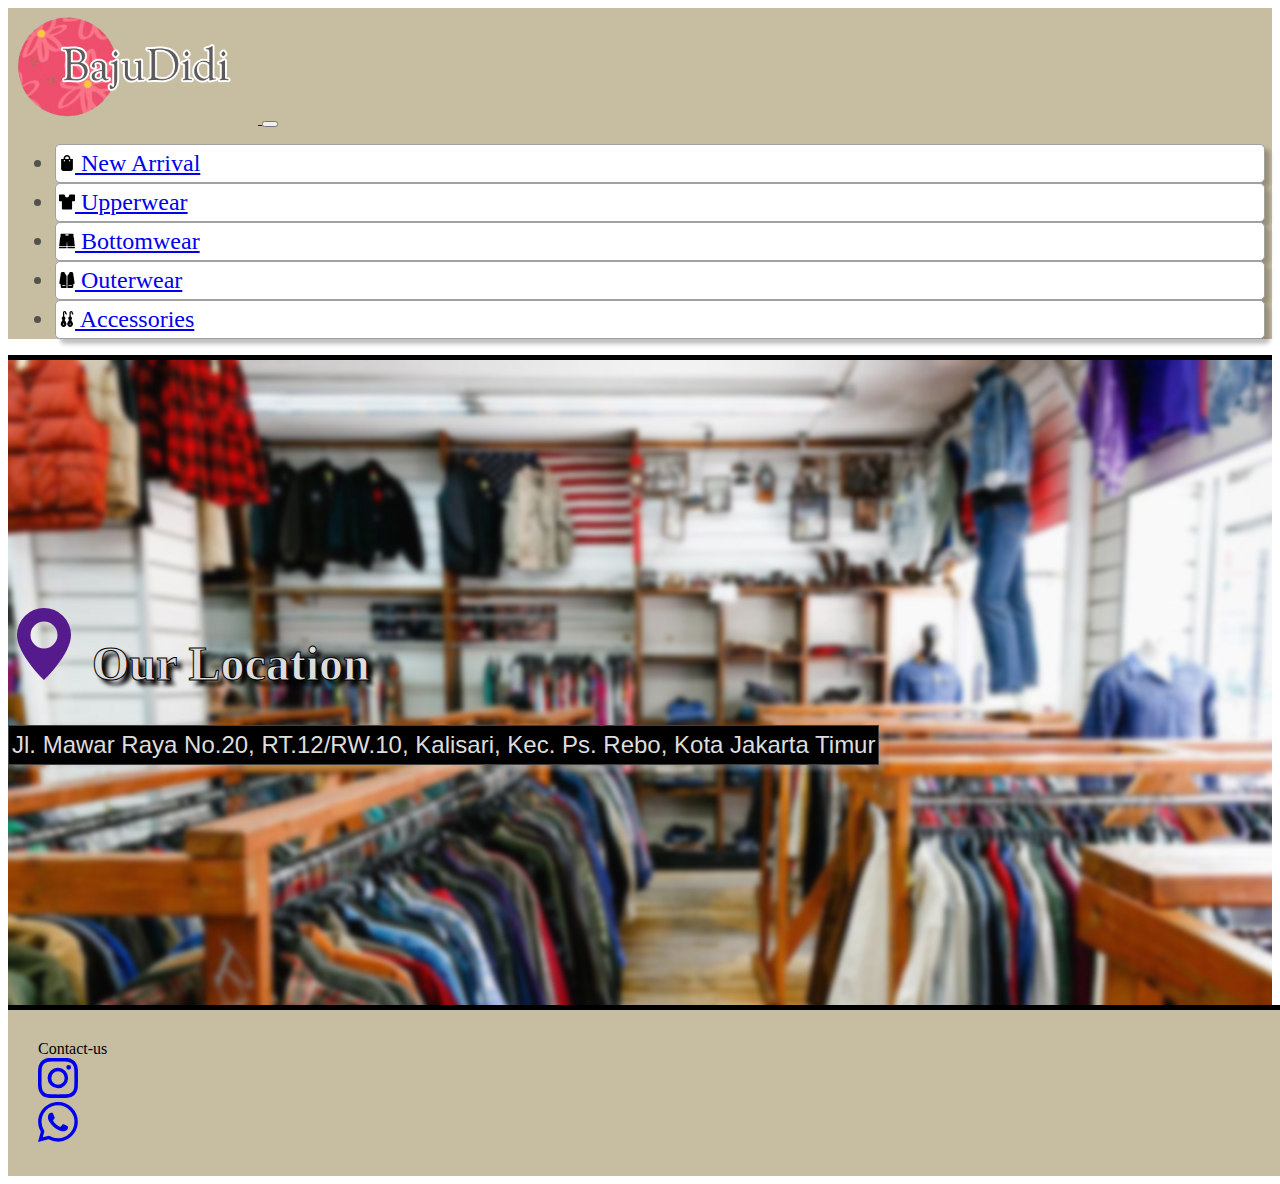
<file: index.html>
<!doctype html>
<html lang="en">

  <head>
    <!-- Required meta tags -->
    <meta charset="utf-8">
    <meta name="viewport" content="width=device-width, initial-scale=1">

    <!-- Bootstrap CSS -->
    <link href="https://cdn.jsdelivr.net/npm/bootstrap@5.1.3/dist/css/bootstrap.min.css" rel="stylesheet" integrity="sha384-1BmE4kWBq78iYhFldvKuhfTAU6auU8tT94WrHftjDbrCEXSU1oBoqyl2QvZ6jIW3" crossorigin="anonymous">
    <link rel="stylesheet" href="">
    <link rel="stylesheet" href="style.css">
    <title>Welcome!</title>
  </head>
  <body>
      <!-- Navbar -->
      <nav class="navbar navbar-expand-lg navbar-light" style="background-color: #C7BEA2; border-bottom: 3px;">
        <div class="container-fluid">
          <a class="navbar-brand" href="index.html">
            <img src="logo.png" alt="" width="250px" >
          </a>
          <button class="navbar-toggler" type="button" data-bs-toggle="collapse" data-bs-target="#navbarNav" aria-controls="navbarNav" aria-expanded="false" aria-label="Toggle navigation">
            <span class="navbar-toggler-icon"></span>
          </button>
          <div class="collapse navbar-collapse" id="navbarNav" ;" >
            <ul class="navbar-nav">
              <li class="nav-item">
                <a class="nav-link " href="newarrival.html"> <img src="shopping-bag-svgrepo-com.svg" alt="" width="16px"> New Arrival</a>
              </li>
              <li class="nav-item ">
                <a class="nav-link" href="upperwear.html"> <img src="shirt-nav.svg" alt="" width="16px"> Upperwear</a>
              </li>
              <li class="nav-item">
                <a class="nav-link img-fluid" href="bottomwear.html"> <img src="short-pants-svgrepo-com.svg" alt="" width="16px"> Bottomwear</a>
              </li>
              <li class="nav-item">
                <a class="nav-link" href="outerwear.html"> <img src="jacket-svgrepo-com.svg" alt="" width="16px"> Outerwear</a>
              </li> 
              <li class="nav-item">
                <a class="nav-link" href="accessories.html"> <img src="accessory-svgrepo-com.svg" alt="" width="16px"> Accessories</a>
              </li> 
            </ul>
          </div>
        </div>
      </nav>

      <!-- Contents -->
    
      <div class="jumbotron jumbotron-fluid">
        <br><br><br><br><br><br><br><br><br><br><br><br>
        <div class="container">
         
          <h1 class="display-4" ><a href=""><svg xmlns="http://www.w3.org/2000/svg" width="72" height="72" fill="currentColor" class="bi bi-geo-alt-fill" viewBox="0 0 16 16">
            <path d="M8 16s6-5.686 6-10A6 6 0 0 0 2 6c0 4.314 6 10 6 10zm0-7a3 3 0 1 1 0-6 3 3 0 0 1 0 6z"/>
          </svg></a><b> Our Location </b></h1>
  
          <p class="lead" >Jl. Mawar Raya No.20, RT.12/RW.10, Kalisari, Kec. Ps. Rebo, Kota Jakarta Timur</p>
          
      </div>
      <br><br><br><br><br><br><br><br><br><br><br><br>
          <!-- footer section -->
           <footer class="footer ">
            <div class="container-fluid">
             <div class="row text-center">
              <div class="col-lg-12" >Contact-us</div>
             </div>
             <div class="row justify-content-center text-center">
              <div class="col-lg-6">
               <a href="https://www.instagram.com/bajudidi/"><svg xmlns="http://www.w3.org/2000/svg" width="40" height="40" fill="currentColor" class="bi bi-instagram" viewBox="0 0 16 16">
                <path d="M8 0C5.829 0 5.556.01 4.703.048 3.85.088 3.269.222 2.76.42a3.917 3.917 0 0 0-1.417.923A3.927 3.927 0 0 0 .42 2.76C.222 3.268.087 3.85.048 4.7.01 5.555 0 5.827 0 8.001c0 2.172.01 2.444.048 3.297.04.852.174 1.433.372 1.942.205.526.478.972.923 1.417.444.445.89.719 1.416.923.51.198 1.09.333 1.942.372C5.555 15.99 5.827 16 8 16s2.444-.01 3.298-.048c.851-.04 1.434-.174 1.943-.372a3.916 3.916 0 0 0 1.416-.923c.445-.445.718-.891.923-1.417.197-.509.332-1.09.372-1.942C15.99 10.445 16 10.173 16 8s-.01-2.445-.048-3.299c-.04-.851-.175-1.433-.372-1.941a3.926 3.926 0 0 0-.923-1.417A3.911 3.911 0 0 0 13.24.42c-.51-.198-1.092-.333-1.943-.372C10.443.01 10.172 0 7.998 0h.003zm-.717 1.442h.718c2.136 0 2.389.007 3.232.046.78.035 1.204.166 1.486.275.373.145.64.319.92.599.28.28.453.546.598.92.11.281.24.705.275 1.485.039.843.047 1.096.047 3.231s-.008 2.389-.047 3.232c-.035.78-.166 1.203-.275 1.485a2.47 2.47 0 0 1-.599.919c-.28.28-.546.453-.92.598-.28.11-.704.24-1.485.276-.843.038-1.096.047-3.232.047s-2.39-.009-3.233-.047c-.78-.036-1.203-.166-1.485-.276a2.478 2.478 0 0 1-.92-.598 2.48 2.48 0 0 1-.6-.92c-.109-.281-.24-.705-.275-1.485-.038-.843-.046-1.096-.046-3.233 0-2.136.008-2.388.046-3.231.036-.78.166-1.204.276-1.486.145-.373.319-.64.599-.92.28-.28.546-.453.92-.598.282-.11.705-.24 1.485-.276.738-.034 1.024-.044 2.515-.045v.002zm4.988 1.328a.96.96 0 1 0 0 1.92.96.96 0 0 0 0-1.92zm-4.27 1.122a4.109 4.109 0 1 0 0 8.217 4.109 4.109 0 0 0 0-8.217zm0 1.441a2.667 2.667 0 1 1 0 5.334 2.667 2.667 0 0 1 0-5.334z"/>
              </svg></a>
              </div>                        
              <div class="col-lg-6">
               <a href="https://wa.me/6281292978895?text=Hallo!%20saya%20tertarik%20dengan%20produk%20bajudidi"><svg xmlns="http://www.w3.org/2000/svg" width="40" height="40" fill="currentColor" class="bi bi-whatsapp" viewBox="0 0 16 16">
                <path d="M13.601 2.326A7.854 7.854 0 0 0 7.994 0C3.627 0 .068 3.558.064 7.926c0 1.399.366 2.76 1.057 3.965L0 16l4.204-1.102a7.933 7.933 0 0 0 3.79.965h.004c4.368 0 7.926-3.558 7.93-7.93A7.898 7.898 0 0 0 13.6 2.326zM7.994 14.521a6.573 6.573 0 0 1-3.356-.92l-.24-.144-2.494.654.666-2.433-.156-.251a6.56 6.56 0 0 1-1.007-3.505c0-3.626 2.957-6.584 6.591-6.584a6.56 6.56 0 0 1 4.66 1.931 6.557 6.557 0 0 1 1.928 4.66c-.004 3.639-2.961 6.592-6.592 6.592zm3.615-4.934c-.197-.099-1.17-.578-1.353-.646-.182-.065-.315-.099-.445.099-.133.197-.513.646-.627.775-.114.133-.232.148-.43.05-.197-.1-.836-.308-1.592-.985-.59-.525-.985-1.175-1.103-1.372-.114-.198-.011-.304.088-.403.087-.088.197-.232.296-.346.1-.114.133-.198.198-.33.065-.134.034-.248-.015-.347-.05-.099-.445-1.076-.612-1.47-.16-.389-.323-.335-.445-.34-.114-.007-.247-.007-.38-.007a.729.729 0 0 0-.529.247c-.182.198-.691.677-.691 1.654 0 .977.71 1.916.81 2.049.098.133 1.394 2.132 3.383 2.992.47.205.84.326 1.129.418.475.152.904.129 1.246.08.38-.058 1.171-.48 1.338-.943.164-.464.164-.86.114-.943-.049-.084-.182-.133-.38-.232z"/>
              </svg></a>
              </div>                        
             </div>
            </div>        
           </footer>
    <!-- Optional JavaScript; choose one of the two! -->

    <!-- Option 1: Bootstrap Bundle with Popper -->
    <script src="js/bootstrap.min.js"></script>
    

    <!-- Option 2: Separate Popper and Bootstrap JS -->
    <!--
    <script src="https://cdn.jsdelivr.net/npm/@popperjs/core@2.10.2/dist/umd/popper.min.js" integrity="sha384-7+zCNj/IqJ95wo16oMtfsKbZ9ccEh31eOz1HGyDuCQ6wgnyJNSYdrPa03rtR1zdB" crossorigin="anonymous"></script>
    <script src="https://cdn.jsdelivr.net/npm/bootstrap@5.1.3/dist/js/bootstrap.min.js" integrity="sha384-QJHtvGhmr9XOIpI6YVutG+2QOK9T+ZnN4kzFN1RtK3zEFEIsxhlmWl5/YESvpZ13" crossorigin="anonymous"></script>
    -->
  </body>
</html>
</file>
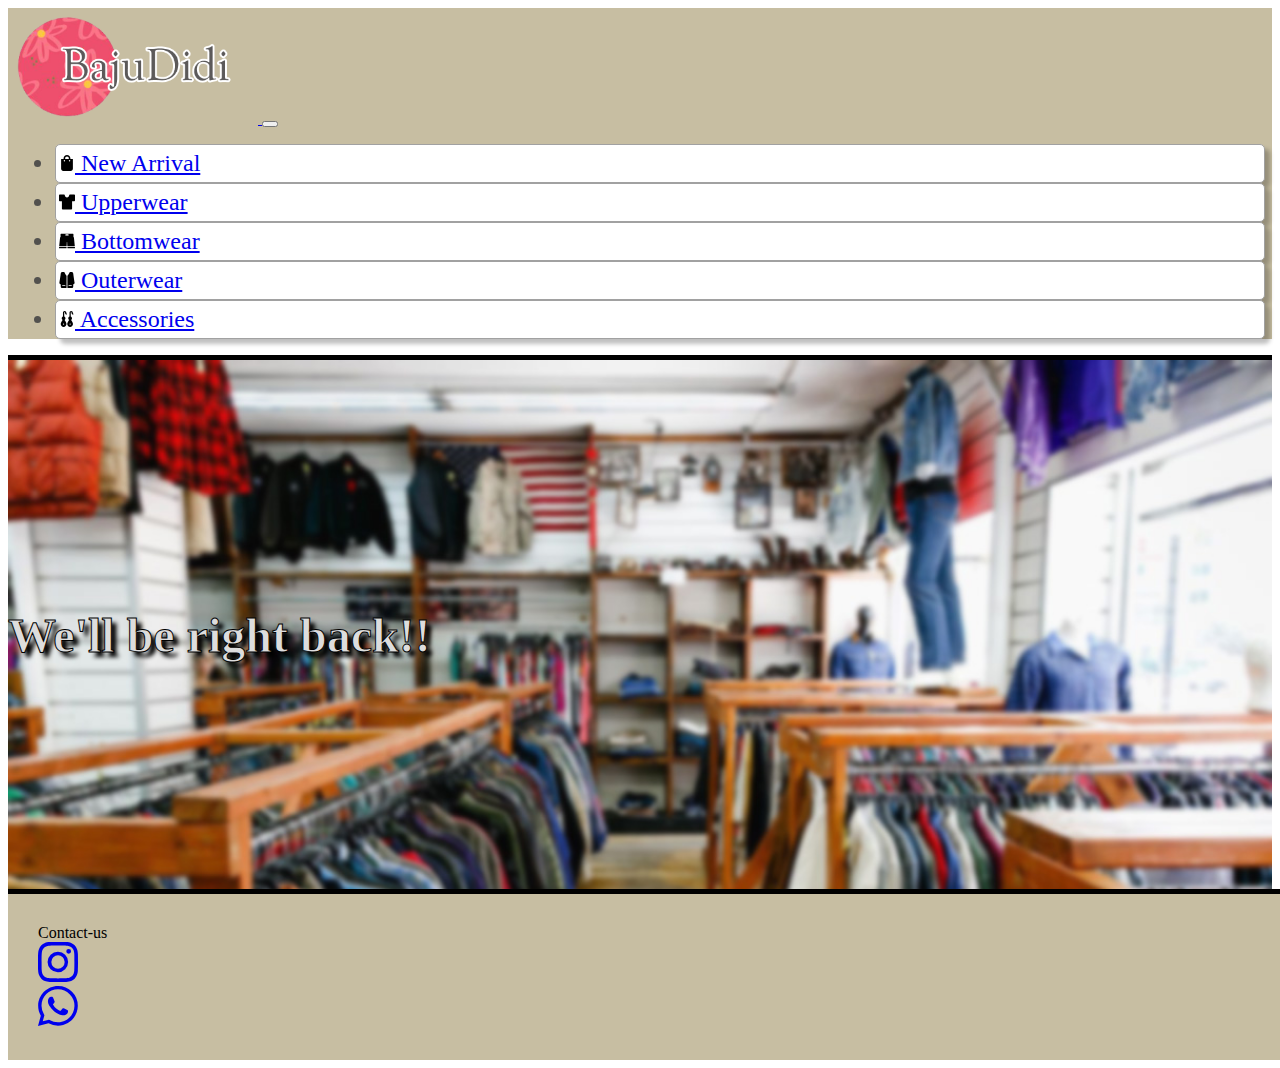
<file: accessories.html>
<!doctype html>
<html lang="en">

  <head>
    <!-- Required meta tags -->
    <meta charset="utf-8">
    <meta name="viewport" content="width=device-width, initial-scale=1">

    <!-- Bootstrap CSS -->
    <link href="https://cdn.jsdelivr.net/npm/bootstrap@5.1.3/dist/css/bootstrap.min.css" rel="stylesheet" integrity="sha384-1BmE4kWBq78iYhFldvKuhfTAU6auU8tT94WrHftjDbrCEXSU1oBoqyl2QvZ6jIW3" crossorigin="anonymous">
    <link rel="stylesheet" href="">
    <link rel="stylesheet" href="style.css">
    <title>Welcome!</title>
  </head>
  <body>
      <!-- Navbar -->
      <nav class="navbar navbar-expand-lg navbar-light" style="background-color: #C7BEA2; border-bottom: 3px;">
        <div class="container-fluid">
          <a class="navbar-brand" href="index.html">
            <img src="logo.png" alt="" width="250px" >
          </a>
          <button class="navbar-toggler" type="button" data-bs-toggle="collapse" data-bs-target="#navbarNav" aria-controls="navbarNav" aria-expanded="false" aria-label="Toggle navigation">
            <span class="navbar-toggler-icon"></span>
          </button>
          <div class="collapse navbar-collapse" id="navbarNav" ;" >
            <ul class="navbar-nav">
              <li class="nav-item">
                <a class="nav-link " href="newarrival.html"> <img src="shopping-bag-svgrepo-com.svg" alt="" width="16px"> New Arrival</a>
              </li>
              <li class="nav-item ">
                <a class="nav-link" href="upperwear.html"> <img src="shirt-nav.svg" alt="" width="16px"> Upperwear</a>
              </li>
              <li class="nav-item">
                <a class="nav-link img-fluid" href="bottomwear.html"> <img src="short-pants-svgrepo-com.svg" alt="" width="16px"> Bottomwear</a>
              </li>
              <li class="nav-item">
                <a class="nav-link" href="outerwear.html"> <img src="jacket-svgrepo-com.svg" alt="" width="16px"> Outerwear</a>
              </li> 
              <li class="nav-item">
                <a class="nav-link" href="accessories.html"> <img src="accessory-svgrepo-com.svg" alt="" width="16px"> Accessories</a>
              </li> 
            </ul>
          </div>
        </div>
      </nav>

      <!-- Contents -->
    
      <div class="jumbotron jumbotron-fluid">
        <br><br><br><br><br><br><br><br><br><br><br><br>
        <div class="container">
         
          <h1 class="display-4" ></a><b> We'll be right back!! </b></h1>
  

      </div>
      <br><br><br><br><br><br><br><br><br><br><br><br>
          <!-- footer section -->
           <footer class="footer ">
            <div class="container-fluid">
             <div class="row text-center">
              <div class="col-lg-12" >Contact-us</div>
             </div>
             <div class="row justify-content-center text-center">
              <div class="col-lg-6">
               <a href="https://www.instagram.com/bajudidi/"><svg xmlns="http://www.w3.org/2000/svg" width="40" height="40" fill="currentColor" class="bi bi-instagram" viewBox="0 0 16 16">
                <path d="M8 0C5.829 0 5.556.01 4.703.048 3.85.088 3.269.222 2.76.42a3.917 3.917 0 0 0-1.417.923A3.927 3.927 0 0 0 .42 2.76C.222 3.268.087 3.85.048 4.7.01 5.555 0 5.827 0 8.001c0 2.172.01 2.444.048 3.297.04.852.174 1.433.372 1.942.205.526.478.972.923 1.417.444.445.89.719 1.416.923.51.198 1.09.333 1.942.372C5.555 15.99 5.827 16 8 16s2.444-.01 3.298-.048c.851-.04 1.434-.174 1.943-.372a3.916 3.916 0 0 0 1.416-.923c.445-.445.718-.891.923-1.417.197-.509.332-1.09.372-1.942C15.99 10.445 16 10.173 16 8s-.01-2.445-.048-3.299c-.04-.851-.175-1.433-.372-1.941a3.926 3.926 0 0 0-.923-1.417A3.911 3.911 0 0 0 13.24.42c-.51-.198-1.092-.333-1.943-.372C10.443.01 10.172 0 7.998 0h.003zm-.717 1.442h.718c2.136 0 2.389.007 3.232.046.78.035 1.204.166 1.486.275.373.145.64.319.92.599.28.28.453.546.598.92.11.281.24.705.275 1.485.039.843.047 1.096.047 3.231s-.008 2.389-.047 3.232c-.035.78-.166 1.203-.275 1.485a2.47 2.47 0 0 1-.599.919c-.28.28-.546.453-.92.598-.28.11-.704.24-1.485.276-.843.038-1.096.047-3.232.047s-2.39-.009-3.233-.047c-.78-.036-1.203-.166-1.485-.276a2.478 2.478 0 0 1-.92-.598 2.48 2.48 0 0 1-.6-.92c-.109-.281-.24-.705-.275-1.485-.038-.843-.046-1.096-.046-3.233 0-2.136.008-2.388.046-3.231.036-.78.166-1.204.276-1.486.145-.373.319-.64.599-.92.28-.28.546-.453.92-.598.282-.11.705-.24 1.485-.276.738-.034 1.024-.044 2.515-.045v.002zm4.988 1.328a.96.96 0 1 0 0 1.92.96.96 0 0 0 0-1.92zm-4.27 1.122a4.109 4.109 0 1 0 0 8.217 4.109 4.109 0 0 0 0-8.217zm0 1.441a2.667 2.667 0 1 1 0 5.334 2.667 2.667 0 0 1 0-5.334z"/>
              </svg></a>
              </div>                        
              <div class="col-lg-6">
               <a href="https://wa.me/6281292978895?text=Hallo!%20saya%20tertarik%20dengan%20produk%20bajudidi"><svg xmlns="http://www.w3.org/2000/svg" width="40" height="40" fill="currentColor" class="bi bi-whatsapp" viewBox="0 0 16 16">
                <path d="M13.601 2.326A7.854 7.854 0 0 0 7.994 0C3.627 0 .068 3.558.064 7.926c0 1.399.366 2.76 1.057 3.965L0 16l4.204-1.102a7.933 7.933 0 0 0 3.79.965h.004c4.368 0 7.926-3.558 7.93-7.93A7.898 7.898 0 0 0 13.6 2.326zM7.994 14.521a6.573 6.573 0 0 1-3.356-.92l-.24-.144-2.494.654.666-2.433-.156-.251a6.56 6.56 0 0 1-1.007-3.505c0-3.626 2.957-6.584 6.591-6.584a6.56 6.56 0 0 1 4.66 1.931 6.557 6.557 0 0 1 1.928 4.66c-.004 3.639-2.961 6.592-6.592 6.592zm3.615-4.934c-.197-.099-1.17-.578-1.353-.646-.182-.065-.315-.099-.445.099-.133.197-.513.646-.627.775-.114.133-.232.148-.43.05-.197-.1-.836-.308-1.592-.985-.59-.525-.985-1.175-1.103-1.372-.114-.198-.011-.304.088-.403.087-.088.197-.232.296-.346.1-.114.133-.198.198-.33.065-.134.034-.248-.015-.347-.05-.099-.445-1.076-.612-1.47-.16-.389-.323-.335-.445-.34-.114-.007-.247-.007-.38-.007a.729.729 0 0 0-.529.247c-.182.198-.691.677-.691 1.654 0 .977.71 1.916.81 2.049.098.133 1.394 2.132 3.383 2.992.47.205.84.326 1.129.418.475.152.904.129 1.246.08.38-.058 1.171-.48 1.338-.943.164-.464.164-.86.114-.943-.049-.084-.182-.133-.38-.232z"/>
              </svg></a>
              </div>                        
             </div>
            </div>        
           </footer>
    <!-- Optional JavaScript; choose one of the two! -->

    <!-- Option 1: Bootstrap Bundle with Popper -->
    <script src="js/bootstrap.min.js"></script>
    

    <!-- Option 2: Separate Popper and Bootstrap JS -->
    <!--
    <script src="https://cdn.jsdelivr.net/npm/@popperjs/core@2.10.2/dist/umd/popper.min.js" integrity="sha384-7+zCNj/IqJ95wo16oMtfsKbZ9ccEh31eOz1HGyDuCQ6wgnyJNSYdrPa03rtR1zdB" crossorigin="anonymous"></script>
    <script src="https://cdn.jsdelivr.net/npm/bootstrap@5.1.3/dist/js/bootstrap.min.js" integrity="sha384-QJHtvGhmr9XOIpI6YVutG+2QOK9T+ZnN4kzFN1RtK3zEFEIsxhlmWl5/YESvpZ13" crossorigin="anonymous"></script>
    -->
  </body>
</html>
</file>
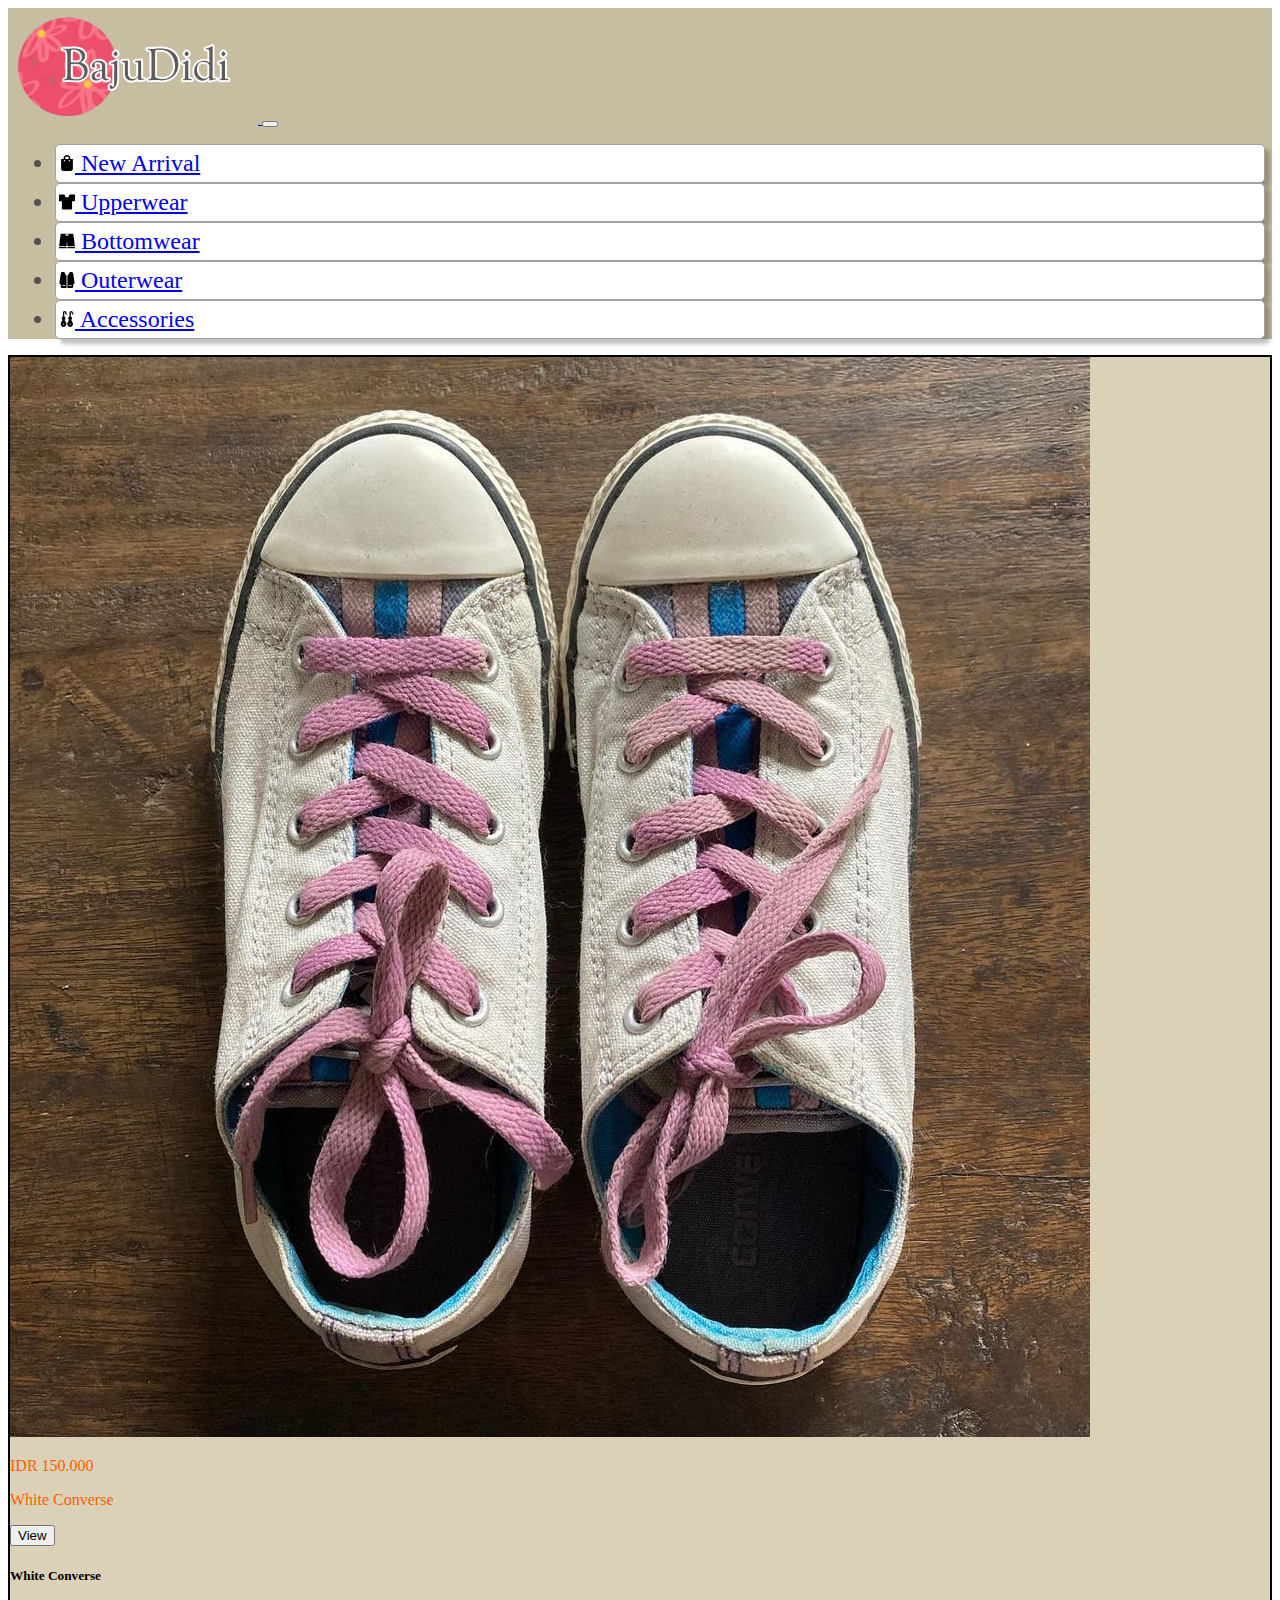
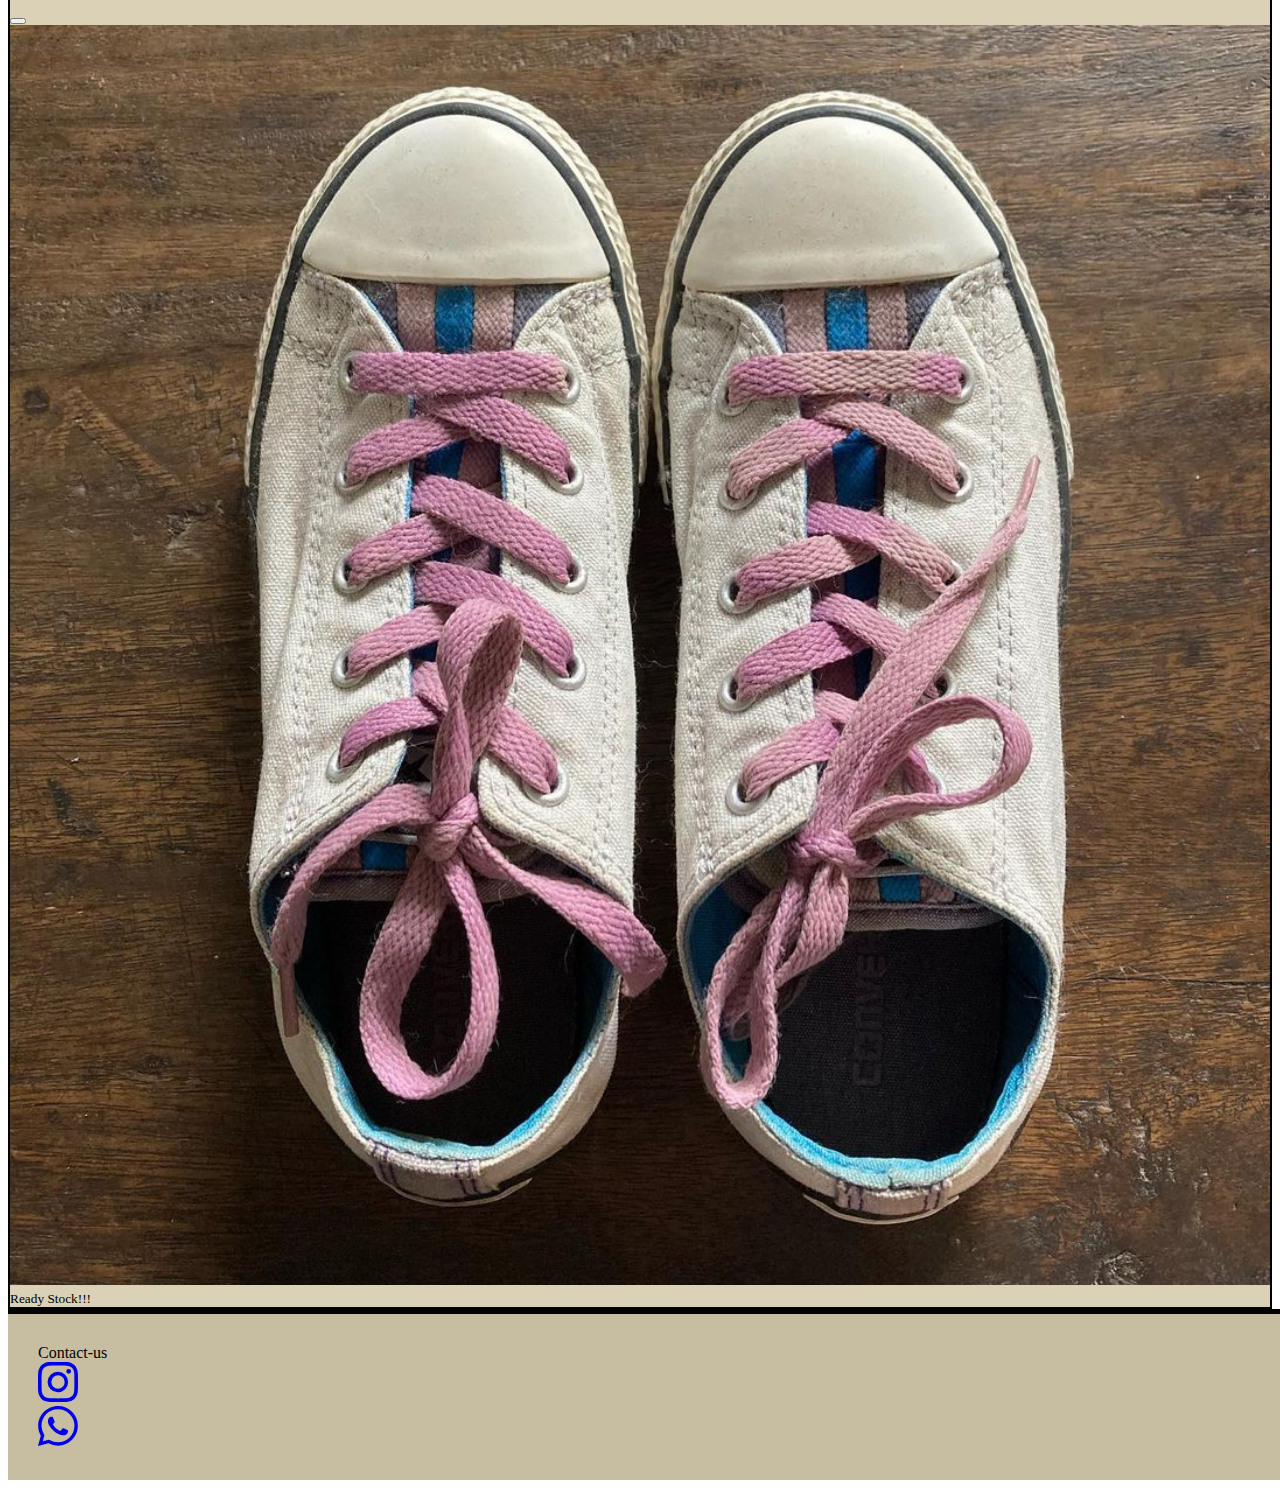
<file: bottomwear.html>
<!doctype html>
<html lang="en">

  <head>
    <!-- Required meta tags -->
    <meta charset="utf-8">
    <meta name="viewport" content="width=device-width, initial-scale=1">

    <!-- Bootstrap CSS -->
    <link href="https://cdn.jsdelivr.net/npm/bootstrap@5.1.3/dist/css/bootstrap.min.css" rel="stylesheet" integrity="sha384-1BmE4kWBq78iYhFldvKuhfTAU6auU8tT94WrHftjDbrCEXSU1oBoqyl2QvZ6jIW3" crossorigin="anonymous">
    <link rel="stylesheet" href="css/navbar.css">
    <title>Upperwear</title>
  </head>
  <body>
      <!-- Navbar -->
      <nav class="navbar navbar-expand-lg navbar-light" style="background-color: #C7BEA2; border-bottom: 3px;">
        <div class="container-fluid">
          <a class="navbar-brand" href="index.html">
            <img src="logo.png" alt="" width="250px" >
          </a>
          <button class="navbar-toggler" type="button" data-bs-toggle="collapse" data-bs-target="#navbarNav" aria-controls="navbarNav" aria-expanded="false" aria-label="Toggle navigation">
            <span class="navbar-toggler-icon"></span>
          </button>
          <div class="collapse navbar-collapse" id="navbarNav" ;" >
            <ul class="navbar-nav">
              <li class="nav-item">
                <a class="nav-link " href="newarrival.html"> <img src="shopping-bag-svgrepo-com.svg" alt="" width="16px"> New Arrival</a>
              </li>
              <li class="nav-item ">
                <a class="nav-link" href="upperwear.html"> <img src="shirt-nav.svg" alt="" width="16px"> Upperwear</a>
              </li>
              <li class="nav-item">
                <a class="nav-link img-fluid" href="bottomwear.html"> <img src="short-pants-svgrepo-com.svg" alt="" width="16px"> Bottomwear</a>
              </li>
              <li class="nav-item">
                <a class="nav-link" href="outerwear.html"> <img src="jacket-svgrepo-com.svg" alt="" width="16px"> Outerwear</a>
              </li> 
              <li class="nav-item">
                <a class="nav-link" href="accessories.html"> <img src="accessory-svgrepo-com.svg" alt="" width="16px"> Accessories</a>
              </li> 
            </ul>
          </div>
        </div>
      </nav>

      <!-- Contents -->
      <div class="album py-5">
        <div class="container">
    
          <div class="row row-cols-1 row-cols-sm-2 row-cols-md-3 g-3">
            <div class="col">
              <div class="card shadow-sm">
                <img src="sepatu-1.jpg" alt="">
    
                <div class="card-body">
                  <p class="card-text" style="color: rgb(255, 94, 0);">IDR 150.000</p>
                  <p class="card-text" style="color: rgb(255, 94, 0);">White Converse</p>
                  <div class="d-flex justify-content-between align-items-center">
                    <div class="btn-group">
                      <!-- Button trigger modal -->
                      <button type="button" class="btn btn-sm btn-outline-secondary" data-bs-toggle="modal" data-bs-target="#exampleModal4">
                        View
                      </button>
                      <!-- Modal -->
                      <div class="modal fade" id="exampleModal4" tabindex="-1" aria-labelledby="exampleModalLabel" aria-hidden="true">
                        <div class="modal-dialog">
                          <div class="modal-content">
                            <div class="modal-header">
                              <h5 class="modal-title" id="exampleModalLabel">White Converse</h5>
                              <button type="button" class="btn-close" data-bs-dismiss="modal" aria-label="Close"></button>
                            </div>
                            <div class="modal-body">
                              <img src="sepatu-1.jpg" alt="" width="100%" height="100%">
                            </div>
                          </div>
                        </div>
                      </div>
                    </div>
                    <small class="text-muted">Ready Stock!!!</small>
                  </div>
                </div>
              </div>
            </div>
          </div>
          </div>  
          </div>


          <!-- footer section -->
           <footer class="footer">
            <div class="container-fluid">
             <div class="row text-center">
              <div class="col-lg-12" >Contact-us</div>
             </div>
             <div class="row justify-content-center text-center">
              <div class="col-lg-6">
               <a href="https://www.instagram.com/bajudidi/"><svg xmlns="http://www.w3.org/2000/svg" width="40" height="40" fill="currentColor" class="bi bi-instagram" viewBox="0 0 16 16">
                <path d="M8 0C5.829 0 5.556.01 4.703.048 3.85.088 3.269.222 2.76.42a3.917 3.917 0 0 0-1.417.923A3.927 3.927 0 0 0 .42 2.76C.222 3.268.087 3.85.048 4.7.01 5.555 0 5.827 0 8.001c0 2.172.01 2.444.048 3.297.04.852.174 1.433.372 1.942.205.526.478.972.923 1.417.444.445.89.719 1.416.923.51.198 1.09.333 1.942.372C5.555 15.99 5.827 16 8 16s2.444-.01 3.298-.048c.851-.04 1.434-.174 1.943-.372a3.916 3.916 0 0 0 1.416-.923c.445-.445.718-.891.923-1.417.197-.509.332-1.09.372-1.942C15.99 10.445 16 10.173 16 8s-.01-2.445-.048-3.299c-.04-.851-.175-1.433-.372-1.941a3.926 3.926 0 0 0-.923-1.417A3.911 3.911 0 0 0 13.24.42c-.51-.198-1.092-.333-1.943-.372C10.443.01 10.172 0 7.998 0h.003zm-.717 1.442h.718c2.136 0 2.389.007 3.232.046.78.035 1.204.166 1.486.275.373.145.64.319.92.599.28.28.453.546.598.92.11.281.24.705.275 1.485.039.843.047 1.096.047 3.231s-.008 2.389-.047 3.232c-.035.78-.166 1.203-.275 1.485a2.47 2.47 0 0 1-.599.919c-.28.28-.546.453-.92.598-.28.11-.704.24-1.485.276-.843.038-1.096.047-3.232.047s-2.39-.009-3.233-.047c-.78-.036-1.203-.166-1.485-.276a2.478 2.478 0 0 1-.92-.598 2.48 2.48 0 0 1-.6-.92c-.109-.281-.24-.705-.275-1.485-.038-.843-.046-1.096-.046-3.233 0-2.136.008-2.388.046-3.231.036-.78.166-1.204.276-1.486.145-.373.319-.64.599-.92.28-.28.546-.453.92-.598.282-.11.705-.24 1.485-.276.738-.034 1.024-.044 2.515-.045v.002zm4.988 1.328a.96.96 0 1 0 0 1.92.96.96 0 0 0 0-1.92zm-4.27 1.122a4.109 4.109 0 1 0 0 8.217 4.109 4.109 0 0 0 0-8.217zm0 1.441a2.667 2.667 0 1 1 0 5.334 2.667 2.667 0 0 1 0-5.334z"/>
              </svg></a>
              </div>                        
              <div class="col-lg-6">
               <a href="https://wa.me/6281292978895?text=Hallo!%20saya%20tertarik%20dengan%20produk%20bajudidi"><svg xmlns="http://www.w3.org/2000/svg" width="40" height="40" fill="currentColor" class="bi bi-whatsapp" viewBox="0 0 16 16">
                <path d="M13.601 2.326A7.854 7.854 0 0 0 7.994 0C3.627 0 .068 3.558.064 7.926c0 1.399.366 2.76 1.057 3.965L0 16l4.204-1.102a7.933 7.933 0 0 0 3.79.965h.004c4.368 0 7.926-3.558 7.93-7.93A7.898 7.898 0 0 0 13.6 2.326zM7.994 14.521a6.573 6.573 0 0 1-3.356-.92l-.24-.144-2.494.654.666-2.433-.156-.251a6.56 6.56 0 0 1-1.007-3.505c0-3.626 2.957-6.584 6.591-6.584a6.56 6.56 0 0 1 4.66 1.931 6.557 6.557 0 0 1 1.928 4.66c-.004 3.639-2.961 6.592-6.592 6.592zm3.615-4.934c-.197-.099-1.17-.578-1.353-.646-.182-.065-.315-.099-.445.099-.133.197-.513.646-.627.775-.114.133-.232.148-.43.05-.197-.1-.836-.308-1.592-.985-.59-.525-.985-1.175-1.103-1.372-.114-.198-.011-.304.088-.403.087-.088.197-.232.296-.346.1-.114.133-.198.198-.33.065-.134.034-.248-.015-.347-.05-.099-.445-1.076-.612-1.47-.16-.389-.323-.335-.445-.34-.114-.007-.247-.007-.38-.007a.729.729 0 0 0-.529.247c-.182.198-.691.677-.691 1.654 0 .977.71 1.916.81 2.049.098.133 1.394 2.132 3.383 2.992.47.205.84.326 1.129.418.475.152.904.129 1.246.08.38-.058 1.171-.48 1.338-.943.164-.464.164-.86.114-.943-.049-.084-.182-.133-.38-.232z"/>
              </svg></a>
              </div>                        
             </div>
            </div>        
           </footer>
    <!-- Optional JavaScript; choose one of the two! -->

    <!-- Option 1: Bootstrap Bundle with Popper -->
    <script src="js/bootstrap.min.js"></script>
    

    <!-- Option 2: Separate Popper and Bootstrap JS -->
    <!--
    <script src="https://cdn.jsdelivr.net/npm/@popperjs/core@2.10.2/dist/umd/popper.min.js" integrity="sha384-7+zCNj/IqJ95wo16oMtfsKbZ9ccEh31eOz1HGyDuCQ6wgnyJNSYdrPa03rtR1zdB" crossorigin="anonymous"></script>
    <script src="https://cdn.jsdelivr.net/npm/bootstrap@5.1.3/dist/js/bootstrap.min.js" integrity="sha384-QJHtvGhmr9XOIpI6YVutG+2QOK9T+ZnN4kzFN1RtK3zEFEIsxhlmWl5/YESvpZ13" crossorigin="anonymous"></script>
    -->
  </body>
</html>
</file>
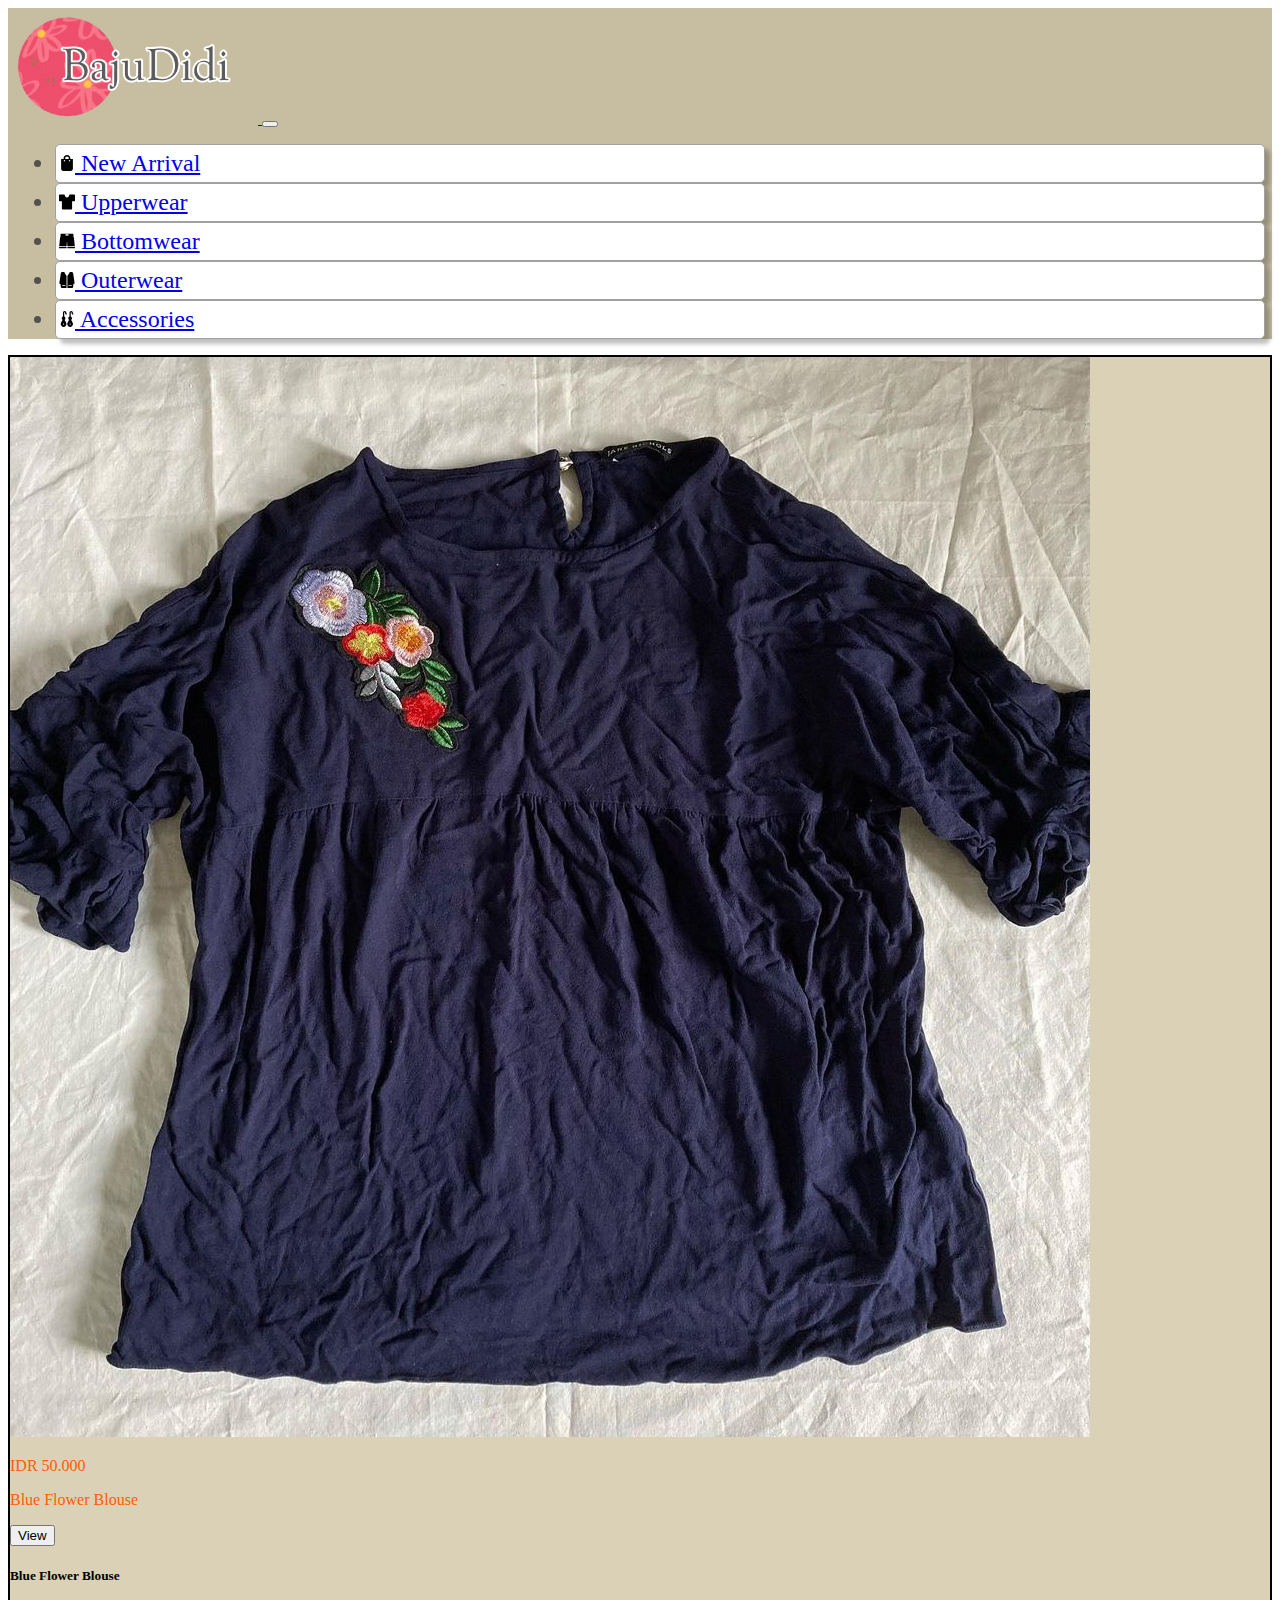
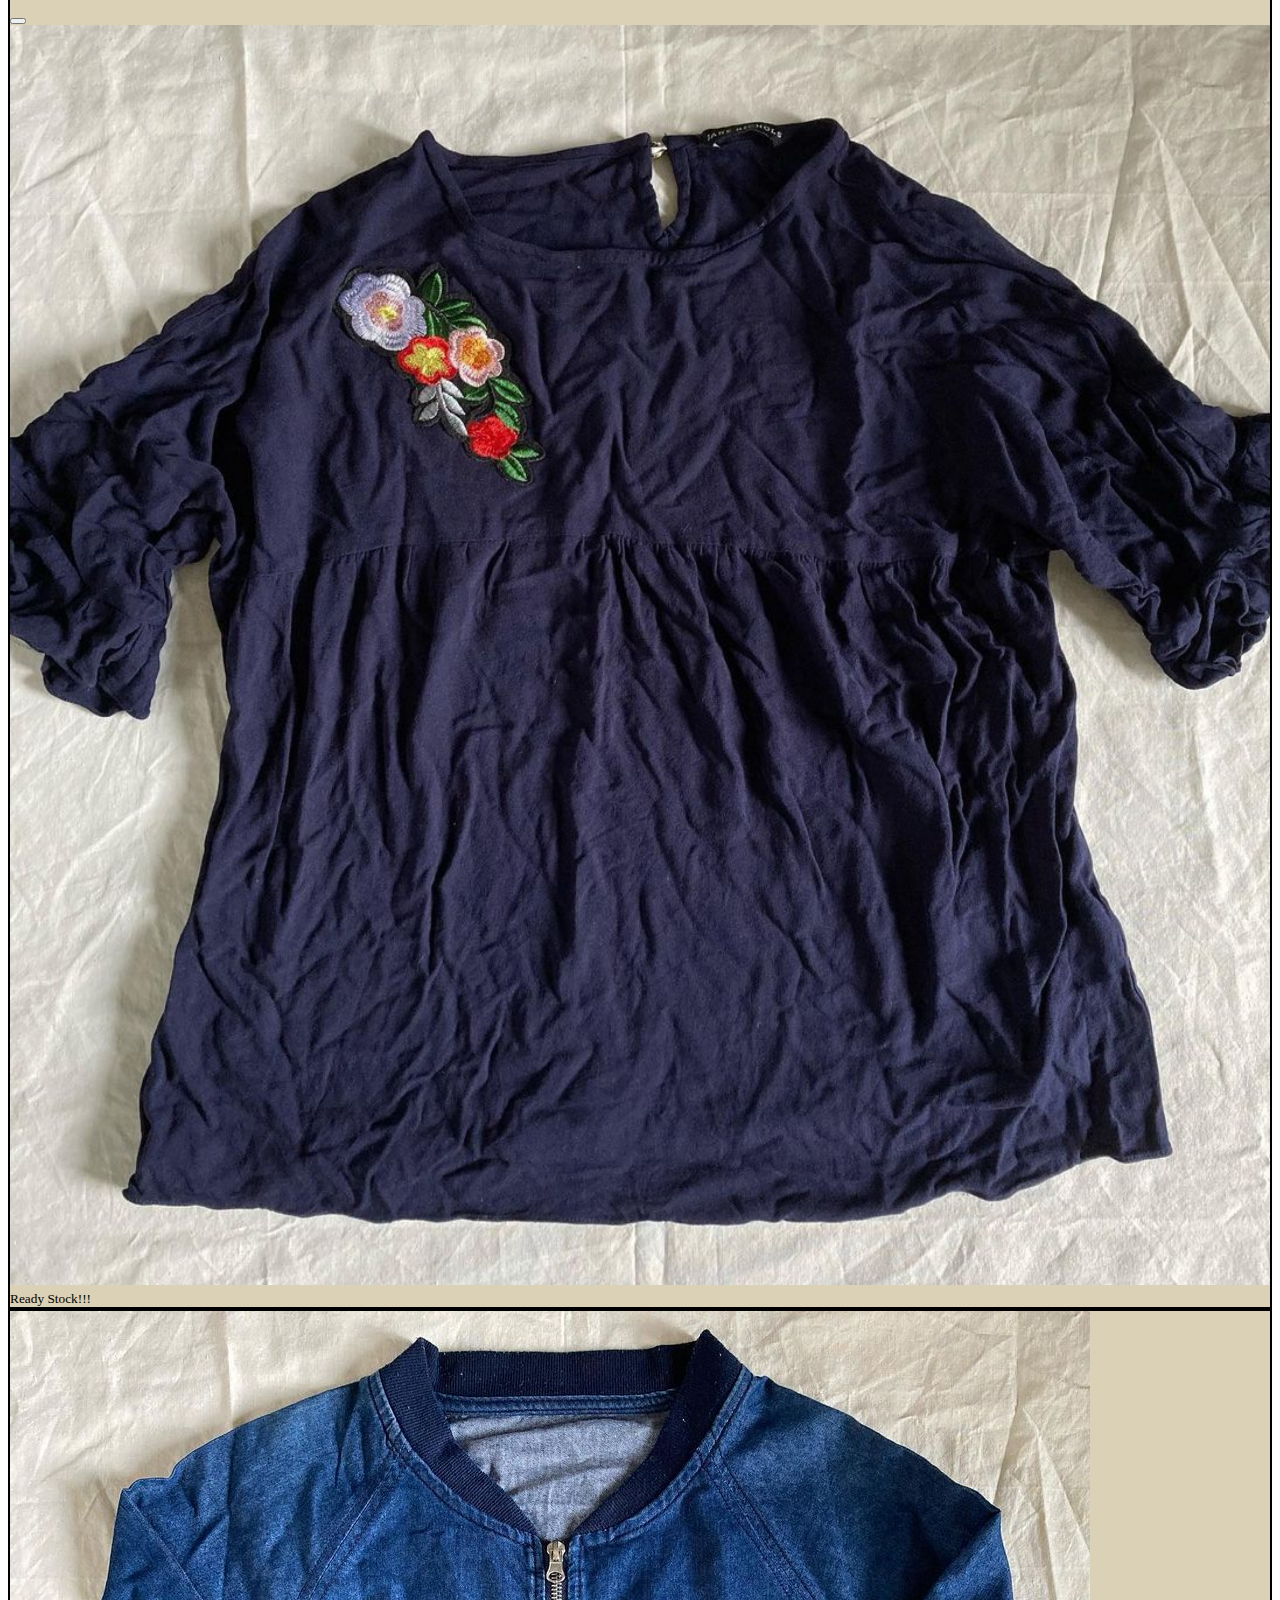
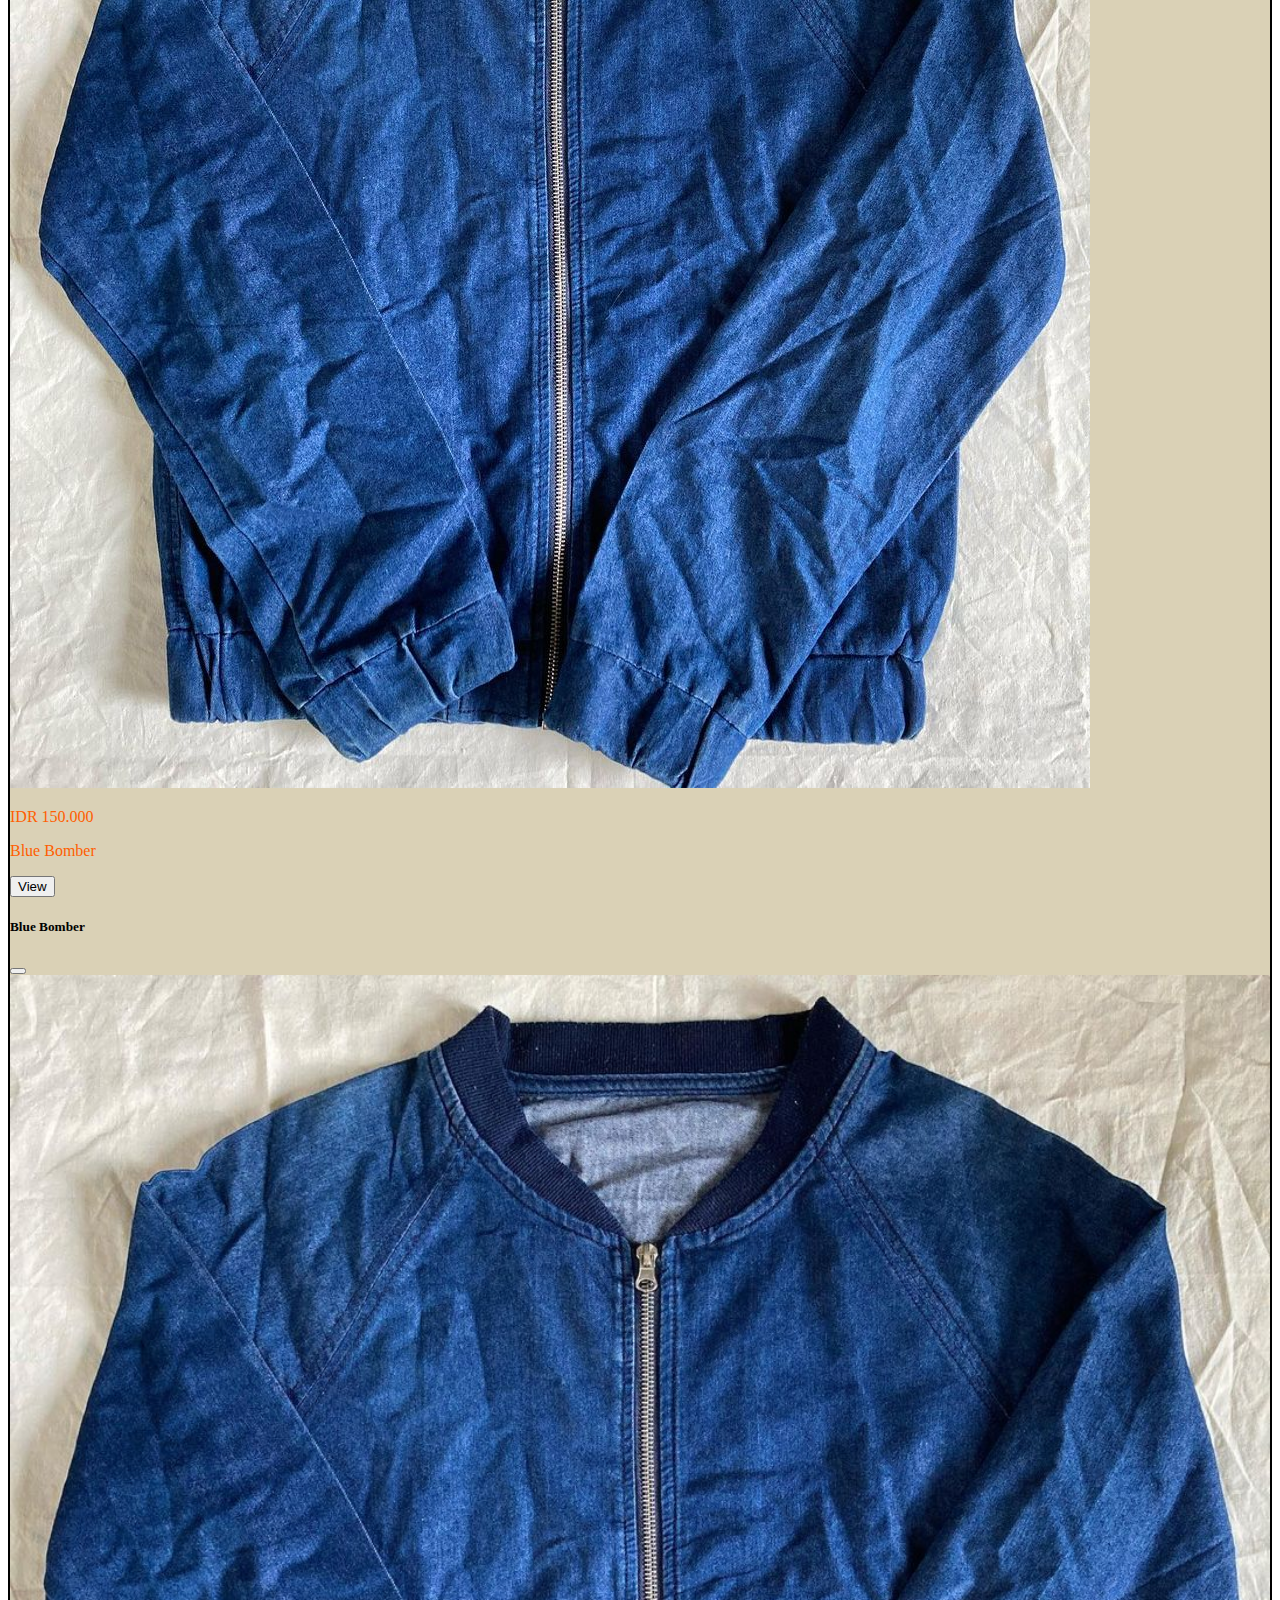
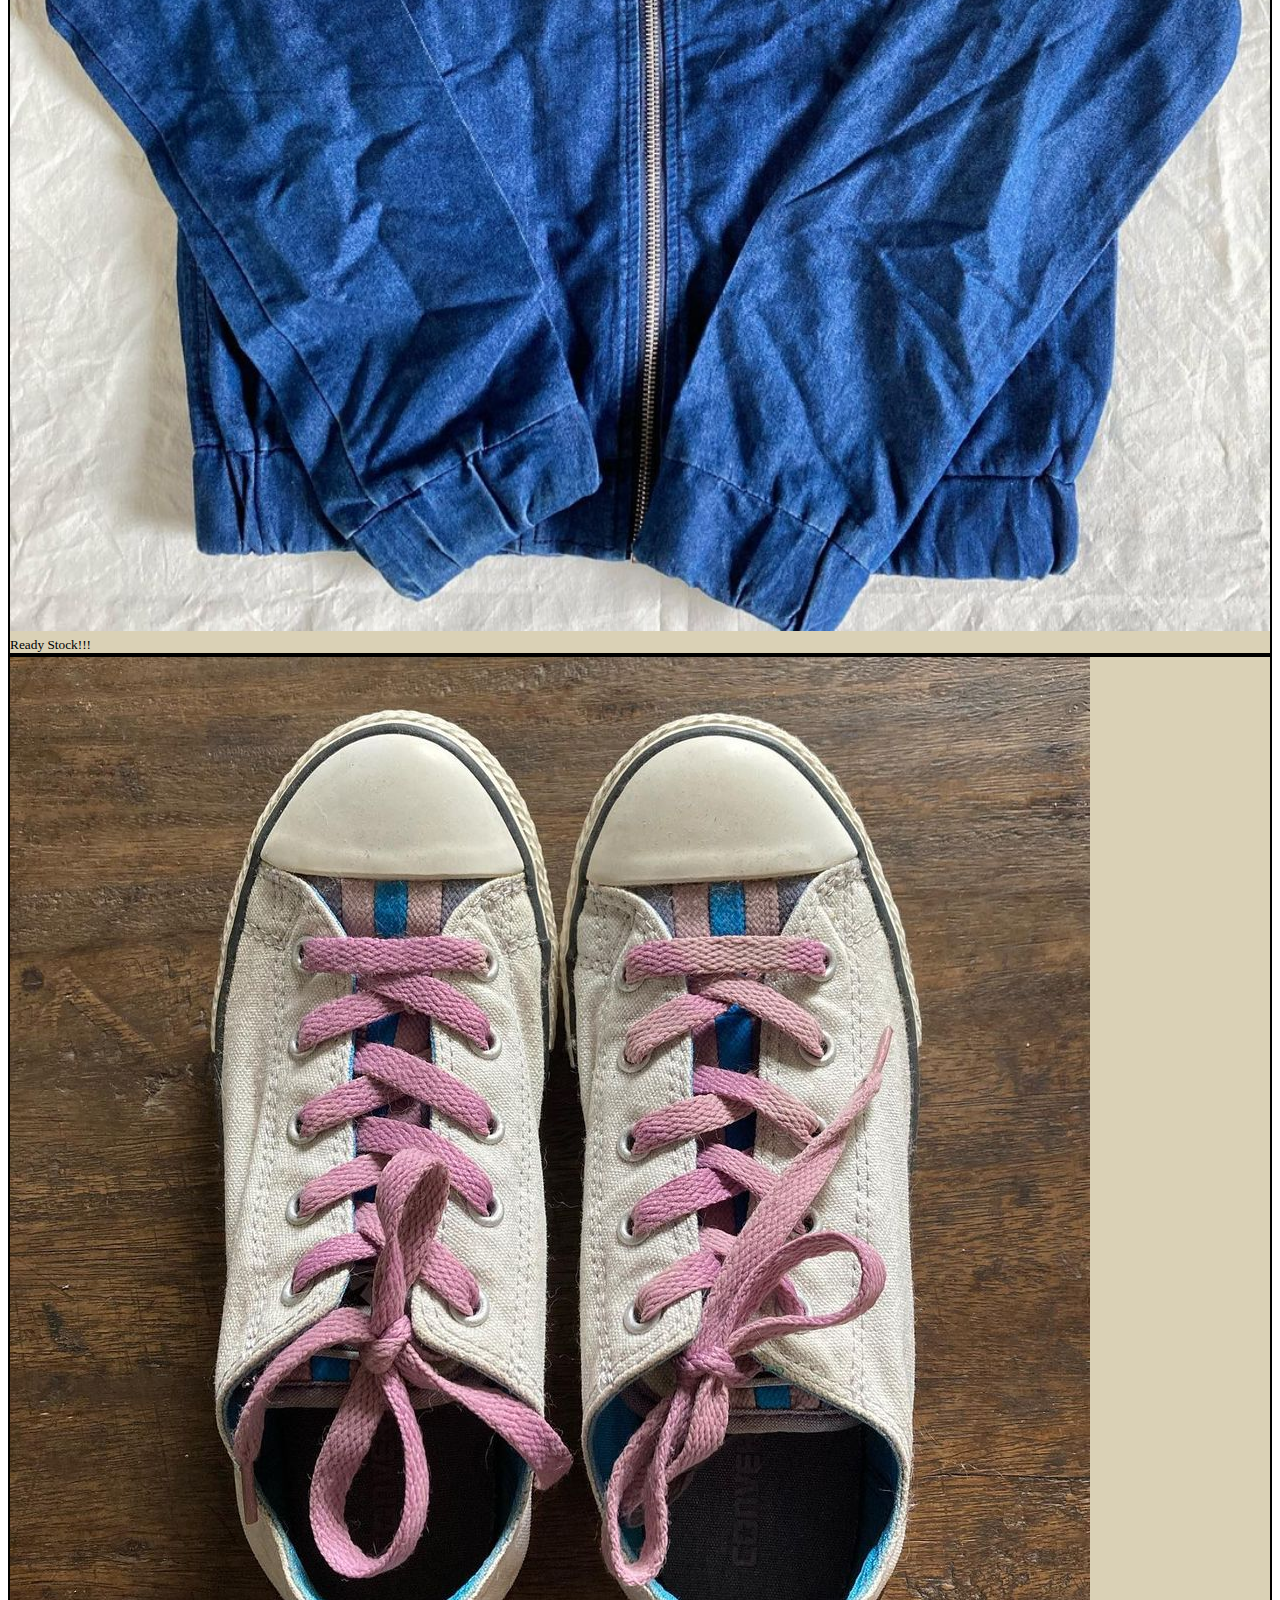
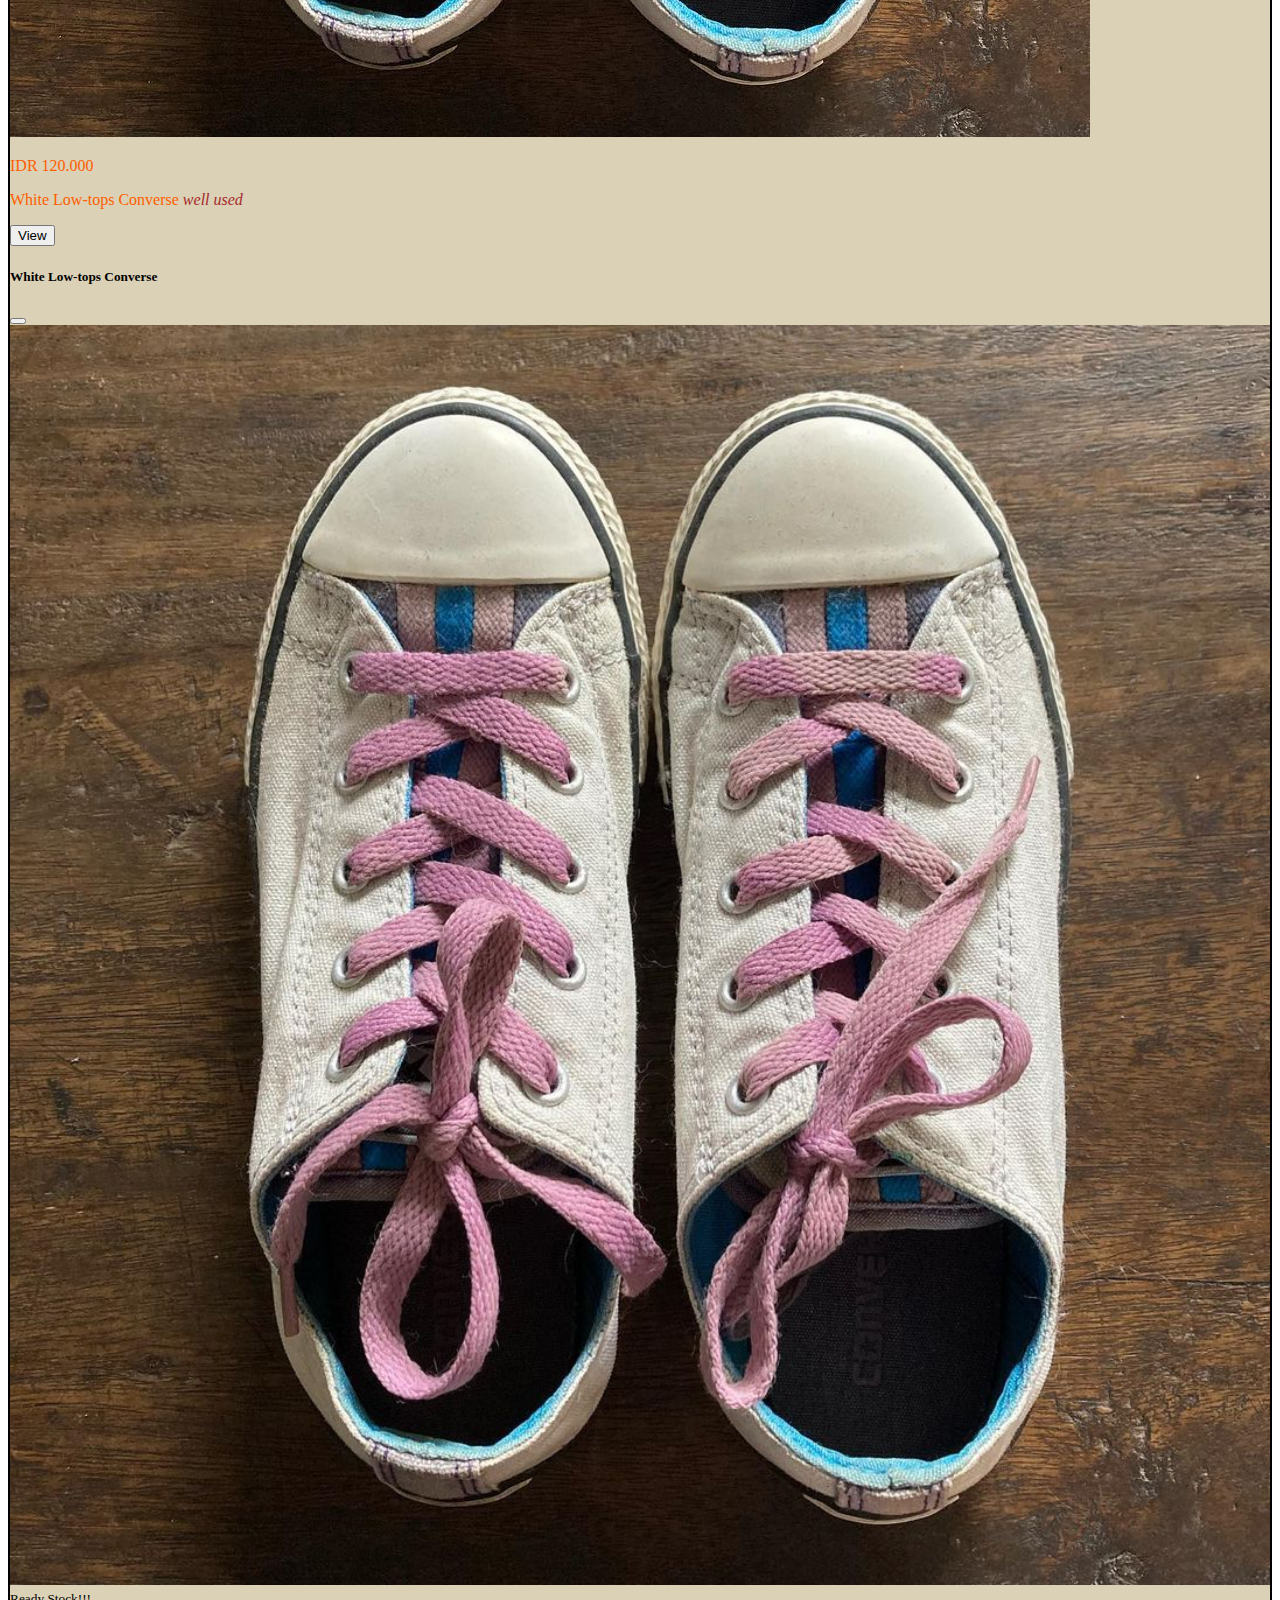
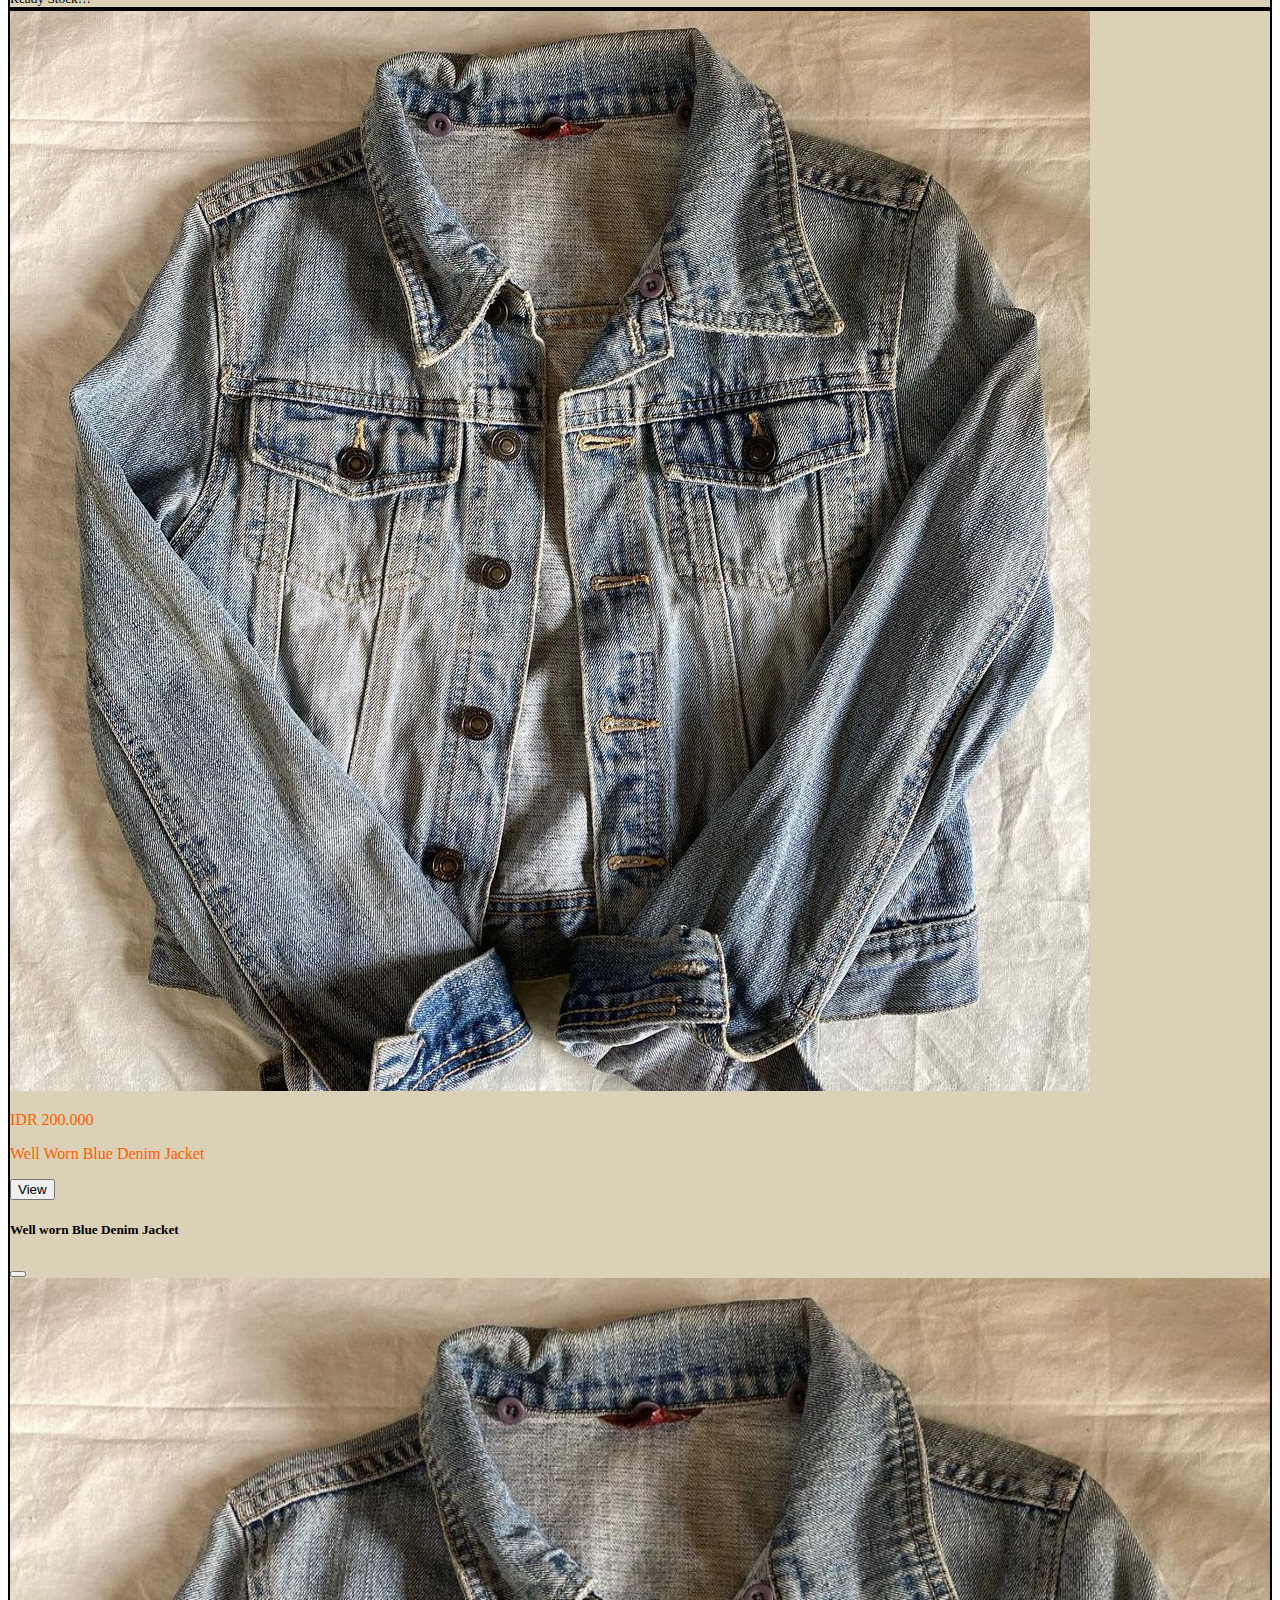
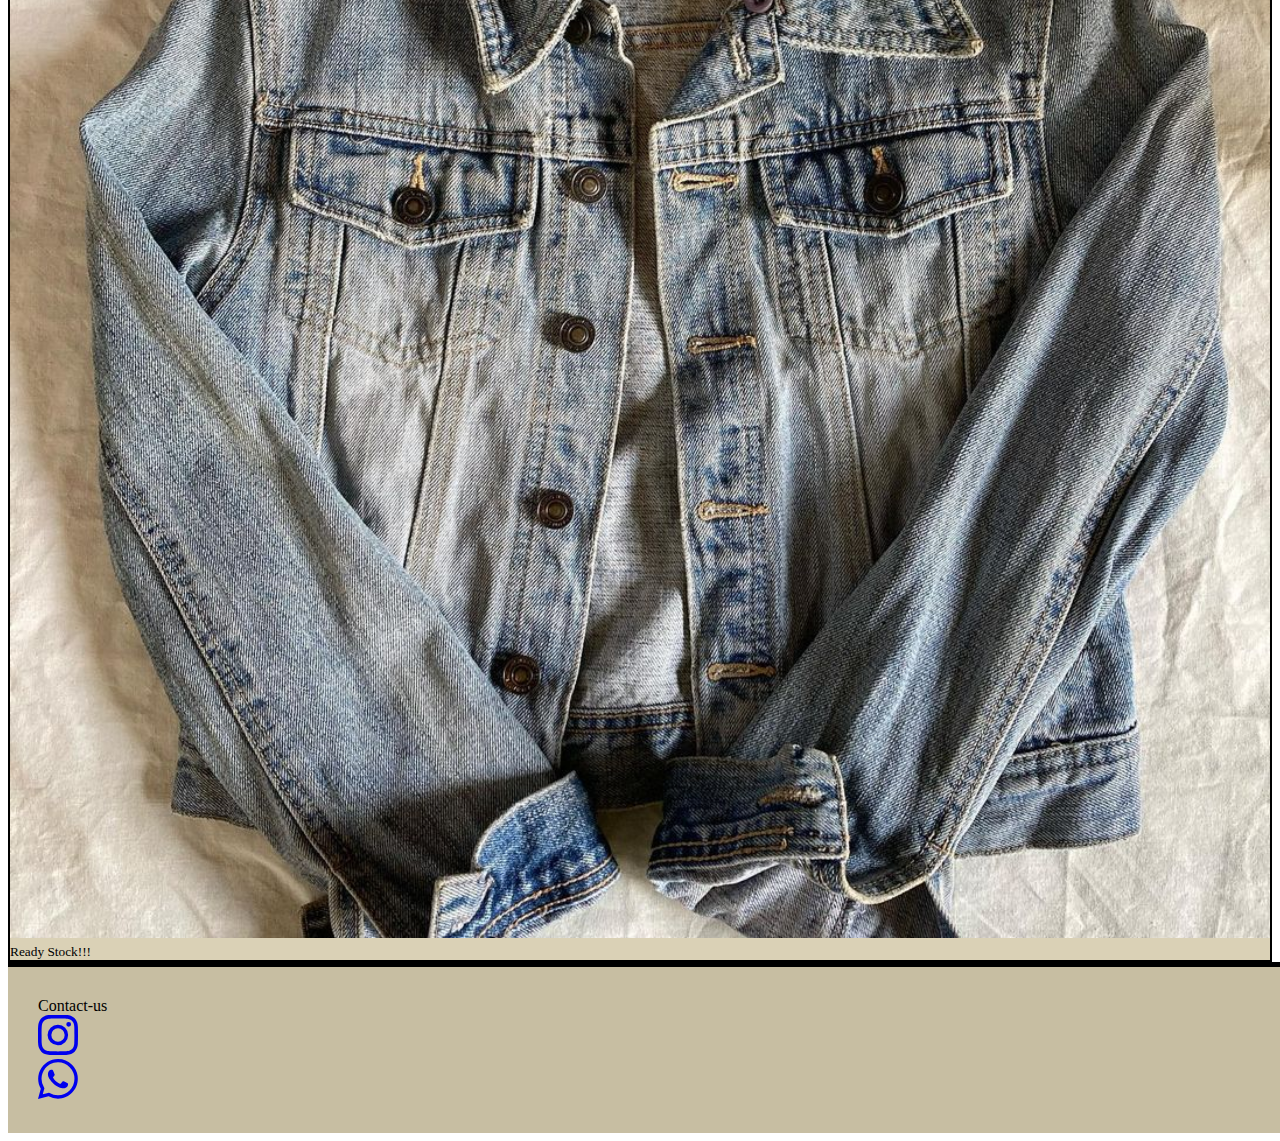
<file: newarrival.html>
<!doctype html>
<html lang="en">

  <head>
    <!-- Required meta tags -->
    <meta charset="utf-8">
    <meta name="viewport" content="width=device-width, initial-scale=1">

    <!-- Bootstrap CSS -->
    <link href="https://cdn.jsdelivr.net/npm/bootstrap@5.1.3/dist/css/bootstrap.min.css" rel="stylesheet" integrity="sha384-1BmE4kWBq78iYhFldvKuhfTAU6auU8tT94WrHftjDbrCEXSU1oBoqyl2QvZ6jIW3" crossorigin="anonymous">
    <link rel="stylesheet" href="css/navbar.css">
    <title>New Arrival!</title>
  </head>
  <body>
      <!-- Navbar -->
      <nav class="navbar navbar-expand-lg navbar-light" style="background-color: #C7BEA2; border-bottom: 3px;">
        <div class="container-fluid">
          <a class="navbar-brand" href="index.html">
            <img src="logo.png" alt="" width="250px" >
          </a>
          <button class="navbar-toggler" type="button" data-bs-toggle="collapse" data-bs-target="#navbarNav" aria-controls="navbarNav" aria-expanded="false" aria-label="Toggle navigation">
            <span class="navbar-toggler-icon"></span>
          </button>
          <div class="collapse navbar-collapse" id="navbarNav" ;" >
            <ul class="navbar-nav">
              <li class="nav-item">
                <a class="nav-link " href="newarrival.html"> <img src="shopping-bag-svgrepo-com.svg" alt="" width="16px"> New Arrival</a>
              </li>
              <li class="nav-item ">
                <a class="nav-link" href="upperwear.html"> <img src="shirt-nav.svg" alt="" width="16px"> Upperwear</a>
              </li>
              <li class="nav-item">
                <a class="nav-link img-fluid" href="bottomwear.html"> <img src="short-pants-svgrepo-com.svg" alt="" width="16px"> Bottomwear</a>
              </li>
              <li class="nav-item">
                <a class="nav-link" href="outerwear.html"> <img src="jacket-svgrepo-com.svg" alt="" width="16px"> Outerwear</a>
              </li> 
              <li class="nav-item">
                <a class="nav-link" href="accessories.html"> <img src="accessory-svgrepo-com.svg" alt="" width="16px"> Accessories</a>
              </li> 
            </ul>
          </div>
        </div>
      </nav>

      <!-- Contents -->
      <div class="album py-5">
        <div class="container">
    
          <div class="row row-cols-1 row-cols-sm-2 row-cols-md-3 g-3">
            <div class="col">
              <div class="card shadow-sm">
                <img src="baju-1.jpg" alt="">
    
                <div class="card-body">
                  <p class="card-text" style="color: rgb(255, 94, 0);">IDR 50.000</p>
                  <p class="card-text" style="color: rgb(255, 94, 0);">Blue Flower Blouse</p>
                  <div class="d-flex justify-content-between align-items-center">
                    <div class="btn-group">
                      <!-- Button trigger modal -->
                      <button type="button" class="btn btn-sm btn-outline-secondary" data-bs-toggle="modal" data-bs-target="#exampleModal">
                        View
                      </button>
                      <!-- Modal -->
                      <div class="modal fade" id="exampleModal" tabindex="-1" aria-labelledby="exampleModalLabel" aria-hidden="true">
                        <div class="modal-dialog ">
                          <div class="modal-content">
                            <div class="modal-header">
                              <h5 class="modal-title" id="exampleModalLabel">Blue Flower Blouse</h5>
                              <button type="button" class="btn-close" data-bs-dismiss="modal" aria-label="Close"></button>
                            </div>
                            <div class="modal-body">
                              <img src="baju-1.jpg" alt="" class="modal-img" width="100%" height="100%">
                            </div>
                          </div>
                        </div>
                      </div>
                    </div>
                    <small class="text-muted">Ready Stock!!!</small>
                  </div>
                </div>
              </div>
            </div>

            <div class="col">
              <div class="card shadow-sm">
                <img src="jaket-2.jpg" alt="">
                <div class="card-body">
                  <p class="card-text" style="color: rgb(255, 94, 0);">IDR 150.000</p>
                  <p class="card-text" style="color: rgb(255, 94, 0);"> Blue Bomber</p>
                  <div class="d-flex justify-content-between align-items-center">
                    <div class="btn-group">
                      <!-- Button trigger modal -->
                      <button type="button" class="btn btn-sm btn-outline-secondary" data-bs-toggle="modal" data-bs-target="#exampleModal2">
                        View
                      </button>
                      <!-- Modal -->
                      <div class="modal fade" id="exampleModal2" tabindex="-1" aria-labelledby="exampleModalLabel" aria-hidden="true">
                        <div class="modal-dialog">
                          <div class="modal-content">
                            <div class="modal-header">
                              <h5 class="modal-title" id="exampleModalLabel">Blue Bomber</h5>
                              <button type="button" class="btn-close" data-bs-dismiss="modal" aria-label="Close"></button>
                            </div>
                            <div class="modal-body">
                              <img src="jaket-2.jpg" alt="" width="100%" height="100%">
                            </div>
                          </div>
                        </div>
                      </div>
                    </div>
                    <small class="text-muted">Ready Stock!!!</small>
                  </div>
                </div>
              </div>
            </div>

            <div class="col">
              <div class="card shadow-sm">
                <img src="sepatu-1.jpg" alt="">
                <div class="card-body">
                  <p class="card-text" style="color: rgb(255, 94, 0);">IDR 120.000</p>
                  <p class="card-text" style="color: rgb(255, 94, 0);"> White Low-tops Converse <i style="color: brown;">well used</i></p>
                  <div class="d-flex justify-content-between align-items-center">
                    <div class="btn-group">
                      <!-- Button trigger modal -->
                      <button type="button" class="btn btn-sm btn-outline-secondary" data-bs-toggle="modal" data-bs-target="#exampleModal3">
                        View
                      </button>
                      <!-- Modal -->
                      <div class="modal fade" id="exampleModal3" tabindex="-1" aria-labelledby="exampleModalLabel" aria-hidden="true">
                        <div class="modal-dialog">
                          <div class="modal-content">
                            <div class="modal-header">
                              <h5 class="modal-title" id="exampleModalLabel">White Low-tops Converse</h5>
                              <button type="button" class="btn-close" data-bs-dismiss="modal" aria-label="Close"></button>
                            </div>
                            <div class="modal-body">
                              <img src="sepatu-1.jpg" alt="" width="100%" height="100%">
                            </div>
                          </div>
                        </div>
                      </div>
                    </div>
                    <small class="text-muted">Ready Stock!!!</small>
                  </div>
                </div>
              </div>
            </div>

            <div class="col">
              <div class="card shadow-sm">
                <img src="jaket-1.jpg" alt="">
                <div class="card-body">
                  <p class="card-text" style="color: rgb(255, 94, 0);">IDR 200.000</p>
                  <p class="card-text" style="color: rgb(255, 94, 0);"> Well Worn Blue Denim Jacket</p>
                  <div class="d-flex justify-content-between align-items-center">
                    <div class="btn-group">
                      <!-- Button trigger modal -->
                      <button type="button" class="btn btn-sm btn-outline-secondary" data-bs-toggle="modal" data-bs-target="#exampleModal4">
                        View
                      </button>
                      <!-- Modal -->
                      <div class="modal fade" id="exampleModal4" tabindex="-1" aria-labelledby="exampleModalLabel" aria-hidden="true">
                        <div class="modal-dialog">
                          <div class="modal-content">
                            <div class="modal-header">
                              <h5 class="modal-title" id="exampleModalLabel">Well worn Blue Denim Jacket</h5>
                              <button type="button" class="btn-close" data-bs-dismiss="modal" aria-label="Close"></button>
                            </div>
                            <div class="modal-body">
                              <img src="jaket-1.jpg" alt="" width="100%" height="100%">
                            </div>
                          </div>
                        </div>
                      </div>
                    </div>
                    <small class="text-muted">Ready Stock!!!</small>
                  </div>
                </div>
              </div>
            </div>
          </div>
          </div>  
          </div>


          <!-- footer section -->
           <footer class="footer">
            <div class="container-fluid">
             <div class="row text-center">
              <div class="col-lg-12" >Contact-us</div>
             </div>
             <div class="row justify-content-center text-center">
              <div class="col-lg-6">
               <a href="https://www.instagram.com/bajudidi/"><svg xmlns="http://www.w3.org/2000/svg" width="40" height="40" fill="currentColor" class="bi bi-instagram" viewBox="0 0 16 16">
                <path d="M8 0C5.829 0 5.556.01 4.703.048 3.85.088 3.269.222 2.76.42a3.917 3.917 0 0 0-1.417.923A3.927 3.927 0 0 0 .42 2.76C.222 3.268.087 3.85.048 4.7.01 5.555 0 5.827 0 8.001c0 2.172.01 2.444.048 3.297.04.852.174 1.433.372 1.942.205.526.478.972.923 1.417.444.445.89.719 1.416.923.51.198 1.09.333 1.942.372C5.555 15.99 5.827 16 8 16s2.444-.01 3.298-.048c.851-.04 1.434-.174 1.943-.372a3.916 3.916 0 0 0 1.416-.923c.445-.445.718-.891.923-1.417.197-.509.332-1.09.372-1.942C15.99 10.445 16 10.173 16 8s-.01-2.445-.048-3.299c-.04-.851-.175-1.433-.372-1.941a3.926 3.926 0 0 0-.923-1.417A3.911 3.911 0 0 0 13.24.42c-.51-.198-1.092-.333-1.943-.372C10.443.01 10.172 0 7.998 0h.003zm-.717 1.442h.718c2.136 0 2.389.007 3.232.046.78.035 1.204.166 1.486.275.373.145.64.319.92.599.28.28.453.546.598.92.11.281.24.705.275 1.485.039.843.047 1.096.047 3.231s-.008 2.389-.047 3.232c-.035.78-.166 1.203-.275 1.485a2.47 2.47 0 0 1-.599.919c-.28.28-.546.453-.92.598-.28.11-.704.24-1.485.276-.843.038-1.096.047-3.232.047s-2.39-.009-3.233-.047c-.78-.036-1.203-.166-1.485-.276a2.478 2.478 0 0 1-.92-.598 2.48 2.48 0 0 1-.6-.92c-.109-.281-.24-.705-.275-1.485-.038-.843-.046-1.096-.046-3.233 0-2.136.008-2.388.046-3.231.036-.78.166-1.204.276-1.486.145-.373.319-.64.599-.92.28-.28.546-.453.92-.598.282-.11.705-.24 1.485-.276.738-.034 1.024-.044 2.515-.045v.002zm4.988 1.328a.96.96 0 1 0 0 1.92.96.96 0 0 0 0-1.92zm-4.27 1.122a4.109 4.109 0 1 0 0 8.217 4.109 4.109 0 0 0 0-8.217zm0 1.441a2.667 2.667 0 1 1 0 5.334 2.667 2.667 0 0 1 0-5.334z"/>
              </svg></a>
              </div>                        
              <div class="col-lg-6">
               <a href="https://wa.me/6281292978895?text=Hallo!%20saya%20tertarik%20dengan%20produk%20bajudidi"><svg xmlns="http://www.w3.org/2000/svg" width="40" height="40" fill="currentColor" class="bi bi-whatsapp" viewBox="0 0 16 16">
                <path d="M13.601 2.326A7.854 7.854 0 0 0 7.994 0C3.627 0 .068 3.558.064 7.926c0 1.399.366 2.76 1.057 3.965L0 16l4.204-1.102a7.933 7.933 0 0 0 3.79.965h.004c4.368 0 7.926-3.558 7.93-7.93A7.898 7.898 0 0 0 13.6 2.326zM7.994 14.521a6.573 6.573 0 0 1-3.356-.92l-.24-.144-2.494.654.666-2.433-.156-.251a6.56 6.56 0 0 1-1.007-3.505c0-3.626 2.957-6.584 6.591-6.584a6.56 6.56 0 0 1 4.66 1.931 6.557 6.557 0 0 1 1.928 4.66c-.004 3.639-2.961 6.592-6.592 6.592zm3.615-4.934c-.197-.099-1.17-.578-1.353-.646-.182-.065-.315-.099-.445.099-.133.197-.513.646-.627.775-.114.133-.232.148-.43.05-.197-.1-.836-.308-1.592-.985-.59-.525-.985-1.175-1.103-1.372-.114-.198-.011-.304.088-.403.087-.088.197-.232.296-.346.1-.114.133-.198.198-.33.065-.134.034-.248-.015-.347-.05-.099-.445-1.076-.612-1.47-.16-.389-.323-.335-.445-.34-.114-.007-.247-.007-.38-.007a.729.729 0 0 0-.529.247c-.182.198-.691.677-.691 1.654 0 .977.71 1.916.81 2.049.098.133 1.394 2.132 3.383 2.992.47.205.84.326 1.129.418.475.152.904.129 1.246.08.38-.058 1.171-.48 1.338-.943.164-.464.164-.86.114-.943-.049-.084-.182-.133-.38-.232z"/>
              </svg></a>
              </div>                        
             </div>
            </div>        
           </footer>
    <!-- Optional JavaScript; choose one of the two! -->

    <!-- Option 1: Bootstrap Bundle with Popper -->
    <script src="js/bootstrap.min.js"></script>
    

    <!-- Option 2: Separate Popper and Bootstrap JS -->
    <!--
    <script src="https://cdn.jsdelivr.net/npm/@popperjs/core@2.10.2/dist/umd/popper.min.js" integrity="sha384-7+zCNj/IqJ95wo16oMtfsKbZ9ccEh31eOz1HGyDuCQ6wgnyJNSYdrPa03rtR1zdB" crossorigin="anonymous"></script>
    <script src="https://cdn.jsdelivr.net/npm/bootstrap@5.1.3/dist/js/bootstrap.min.js" integrity="sha384-QJHtvGhmr9XOIpI6YVutG+2QOK9T+ZnN4kzFN1RtK3zEFEIsxhlmWl5/YESvpZ13" crossorigin="anonymous"></script>
    -->
  </body>
</html>
</file>
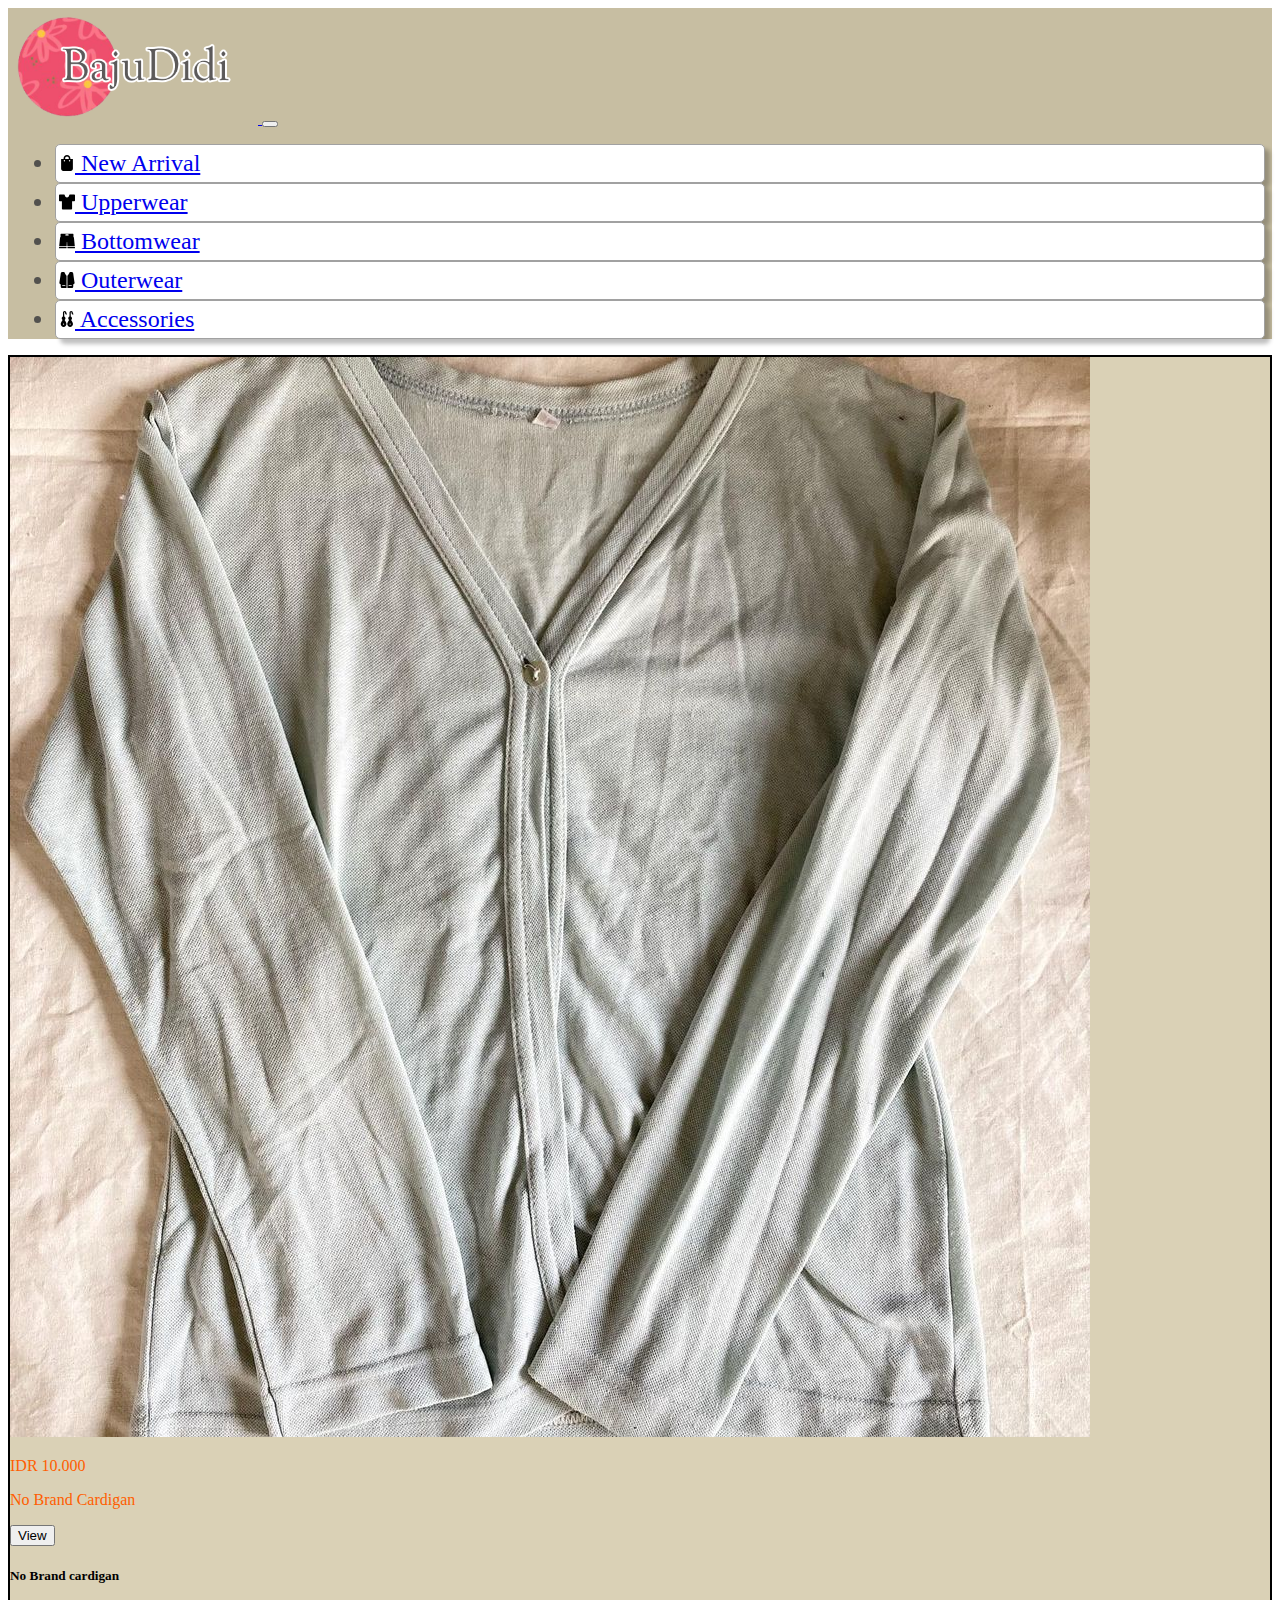
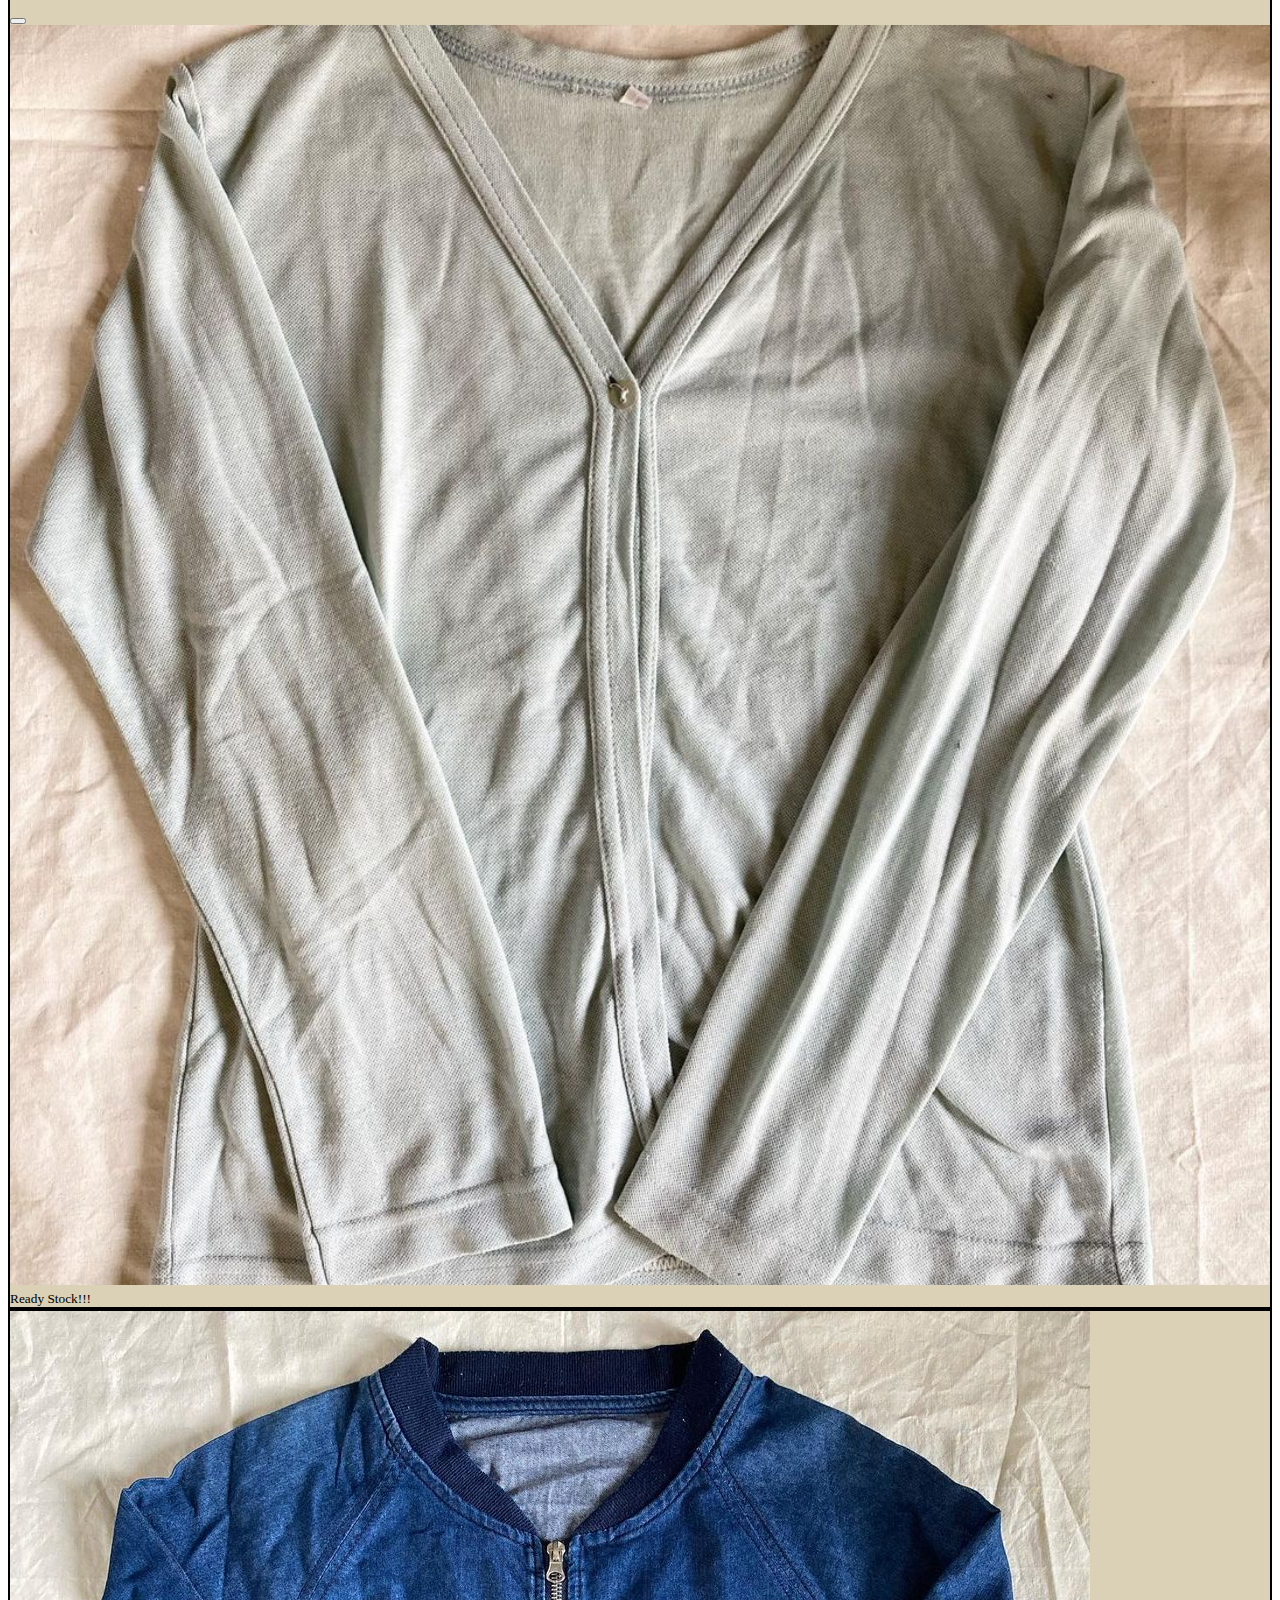
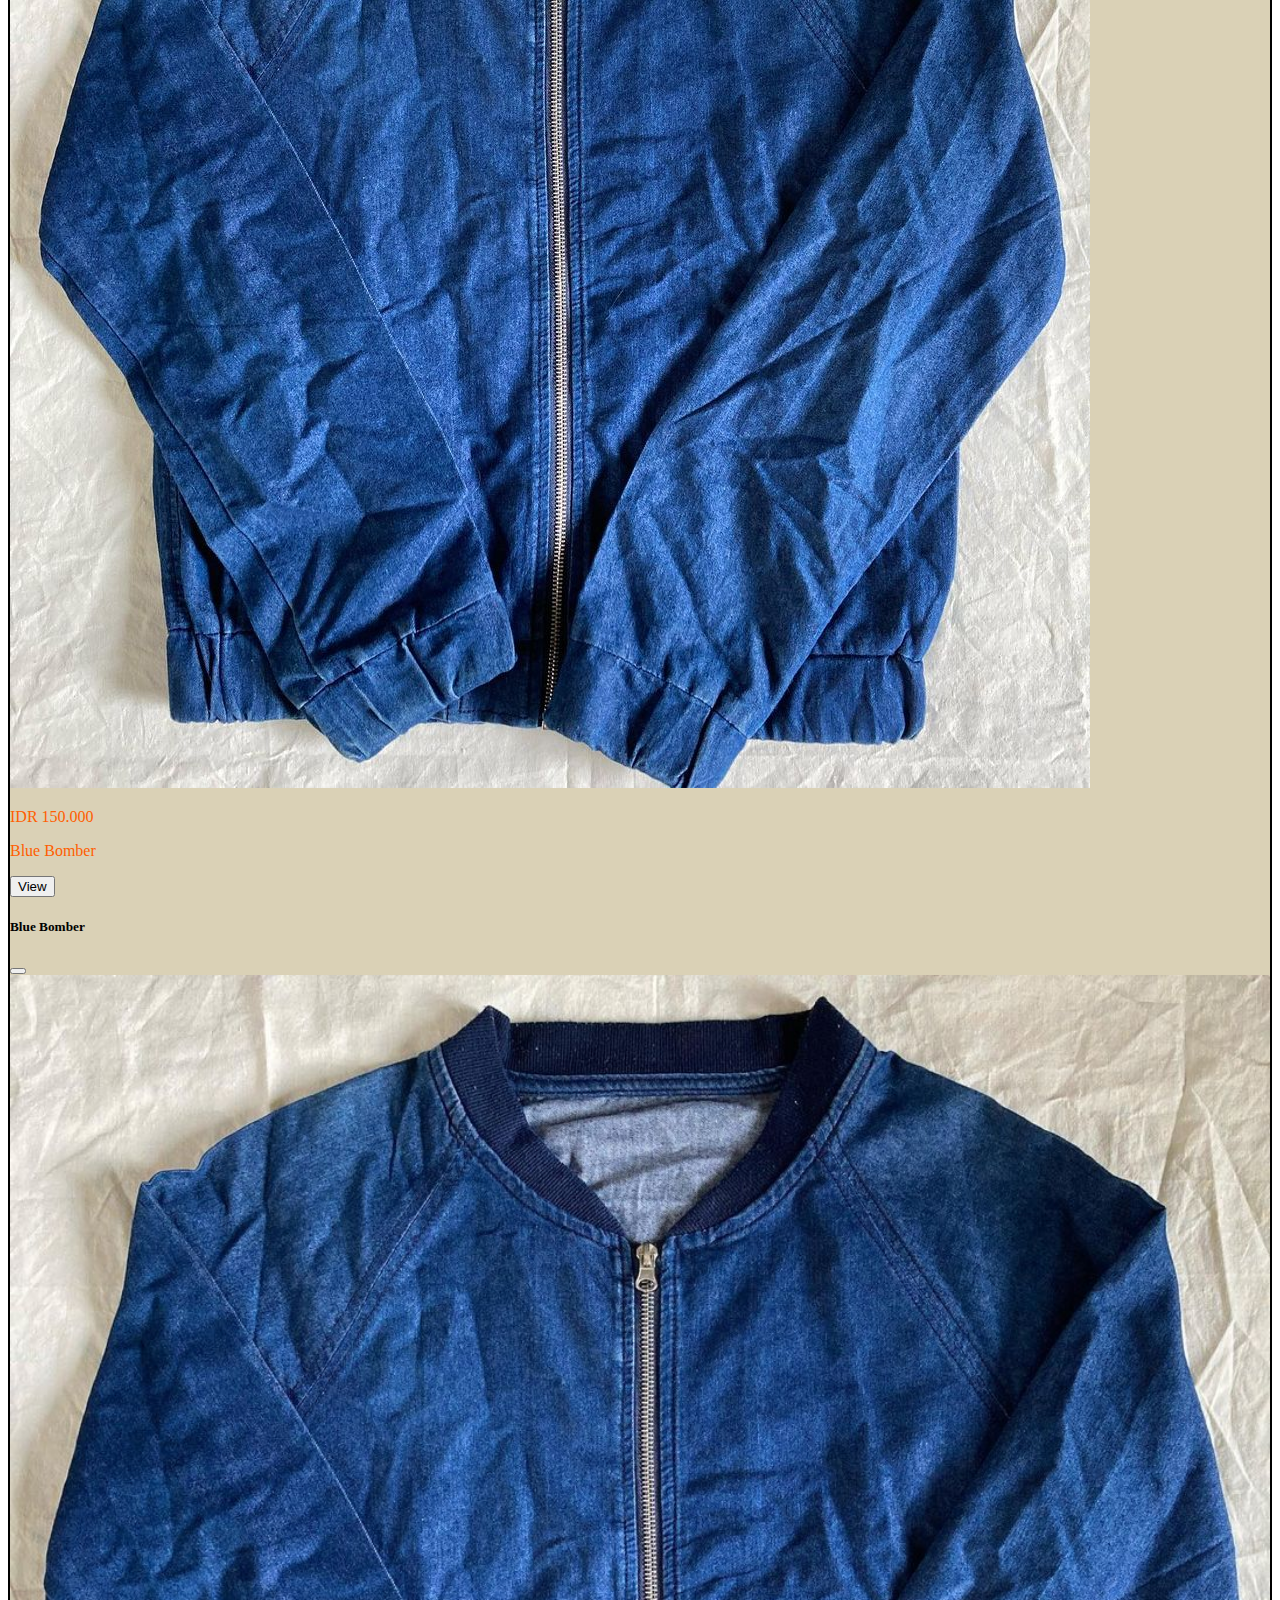
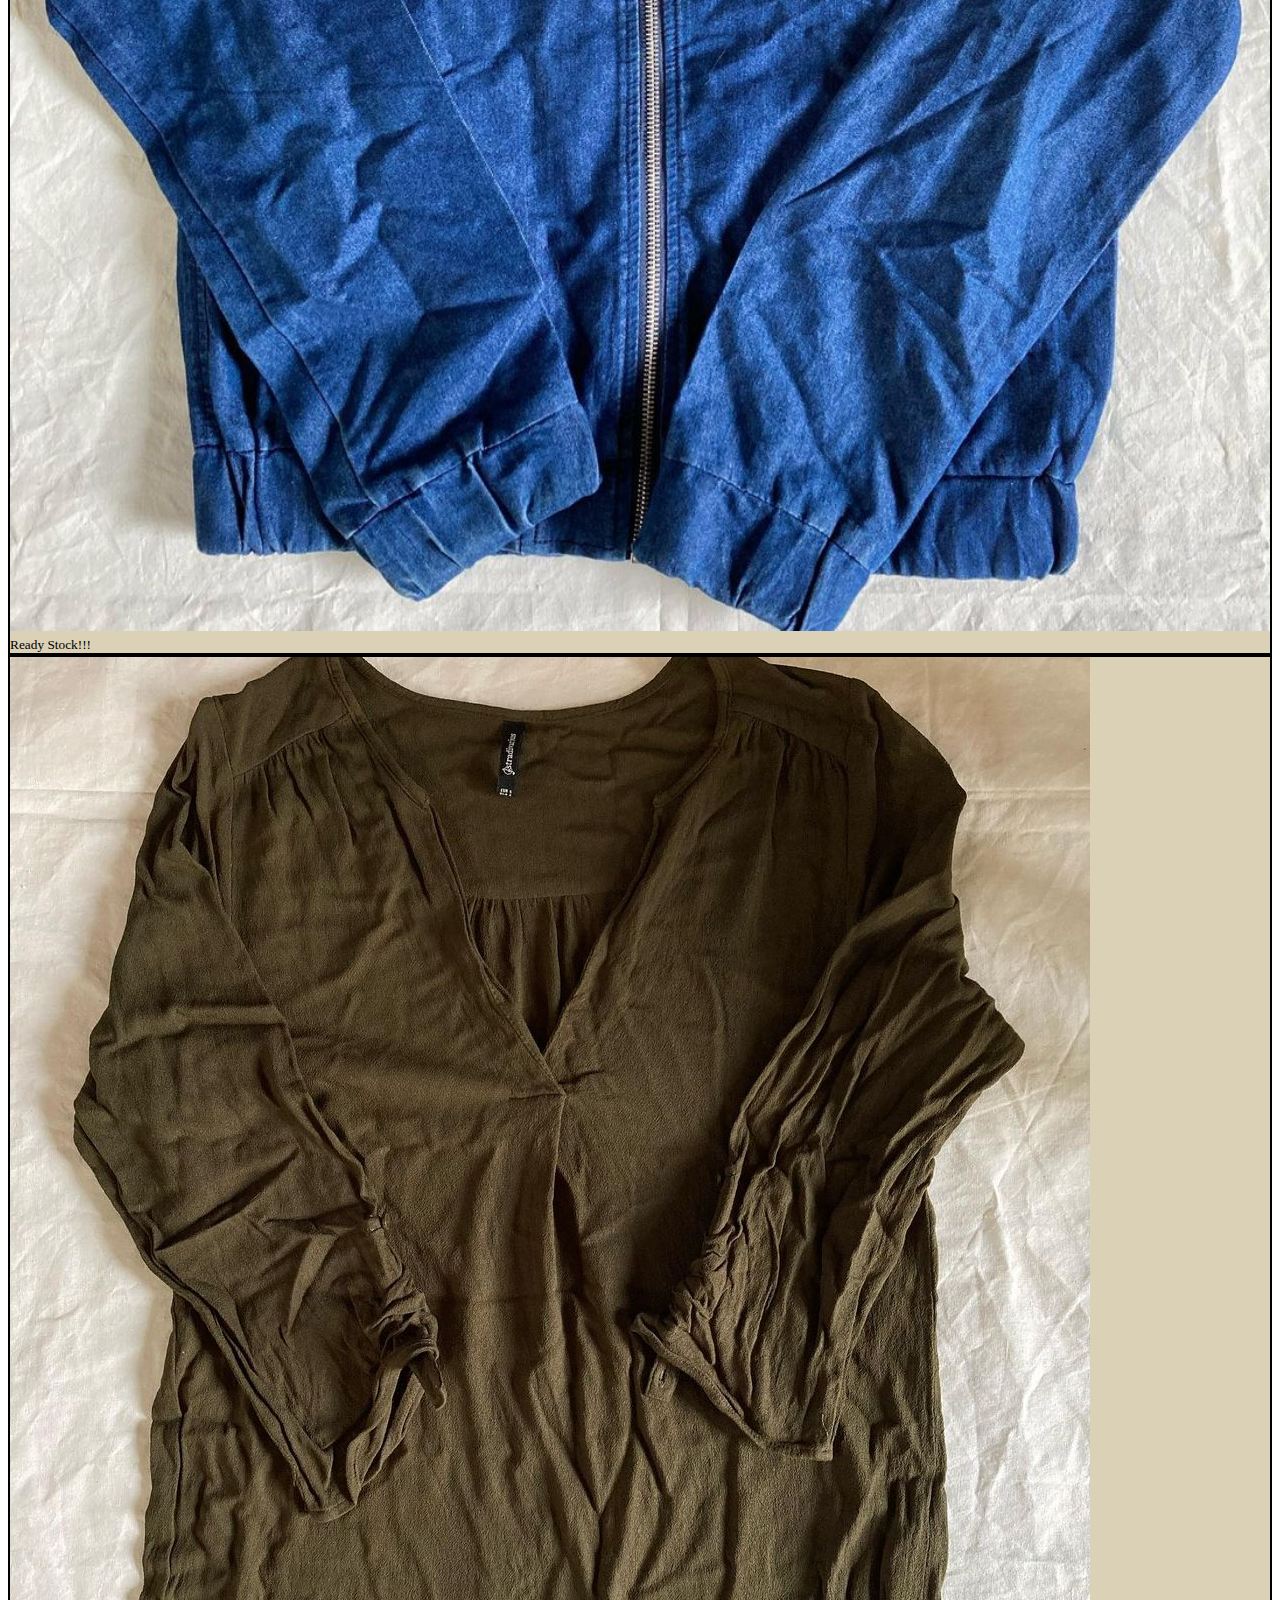
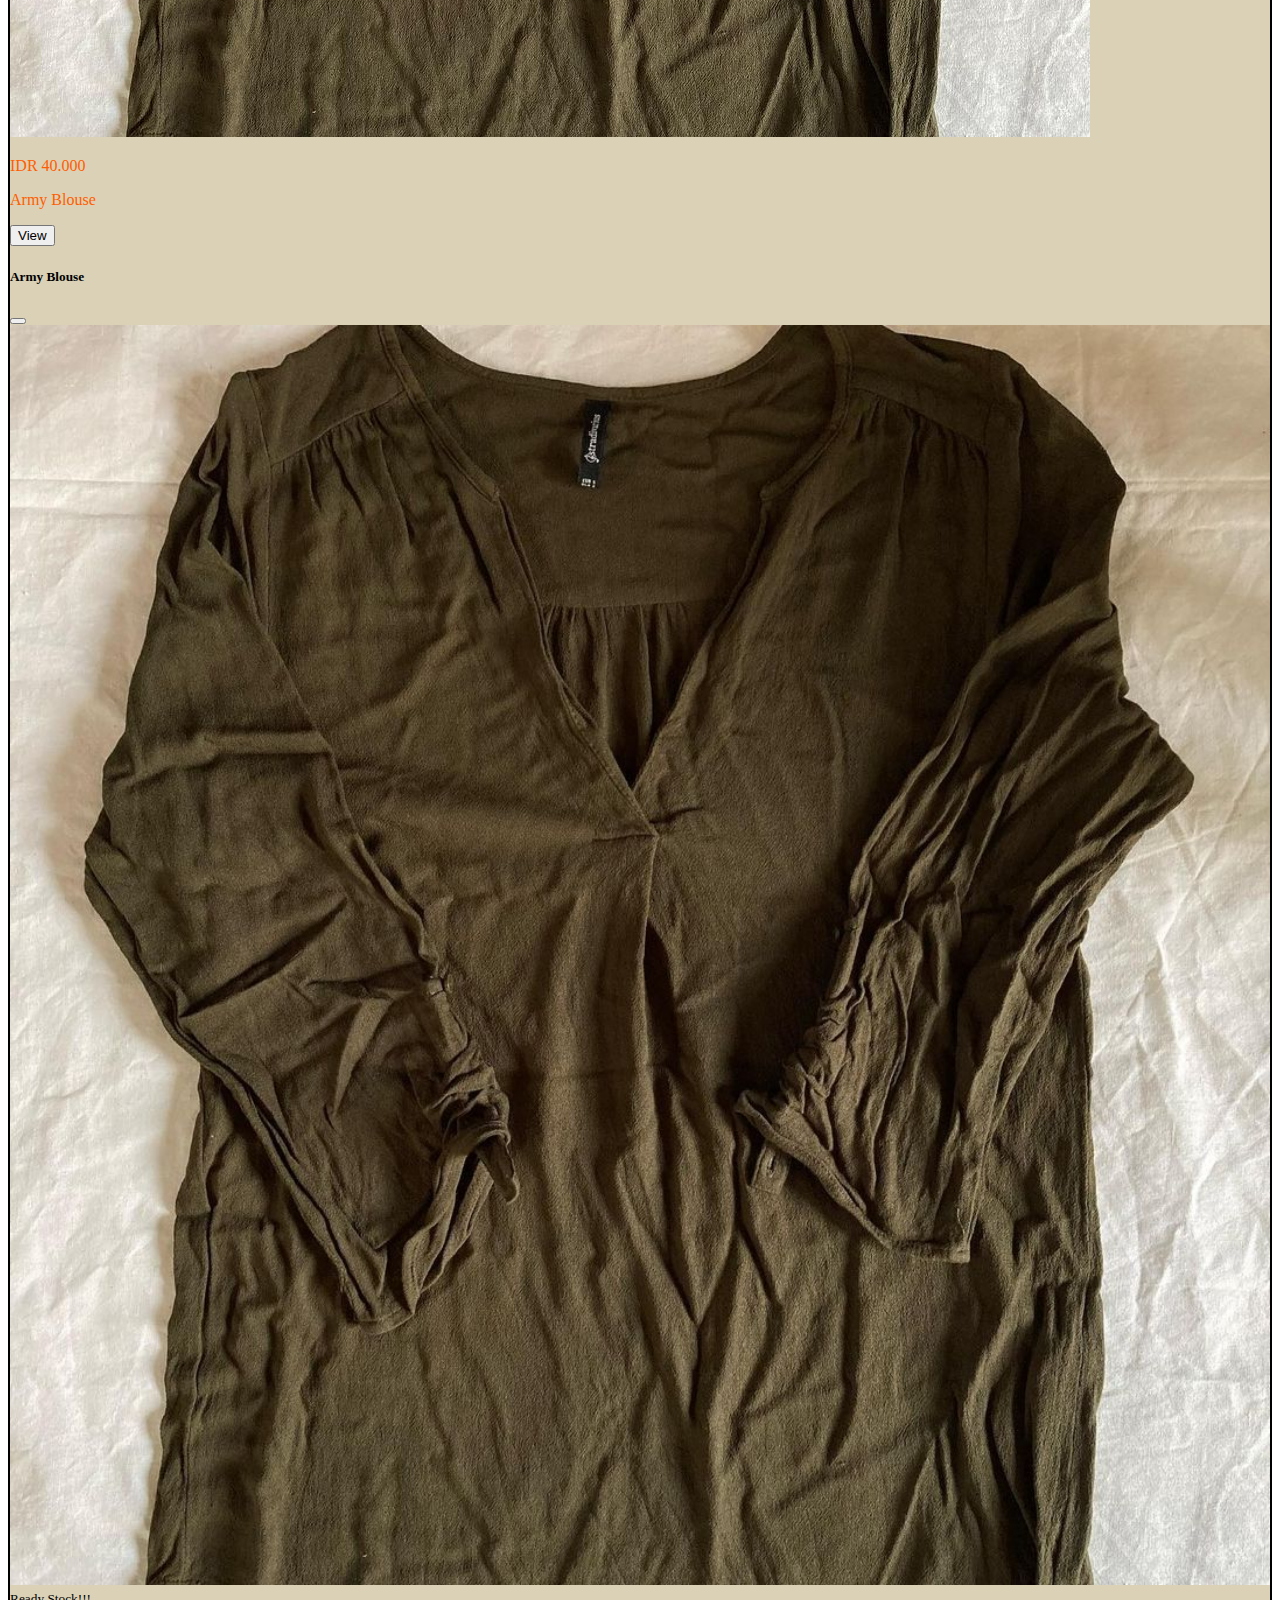
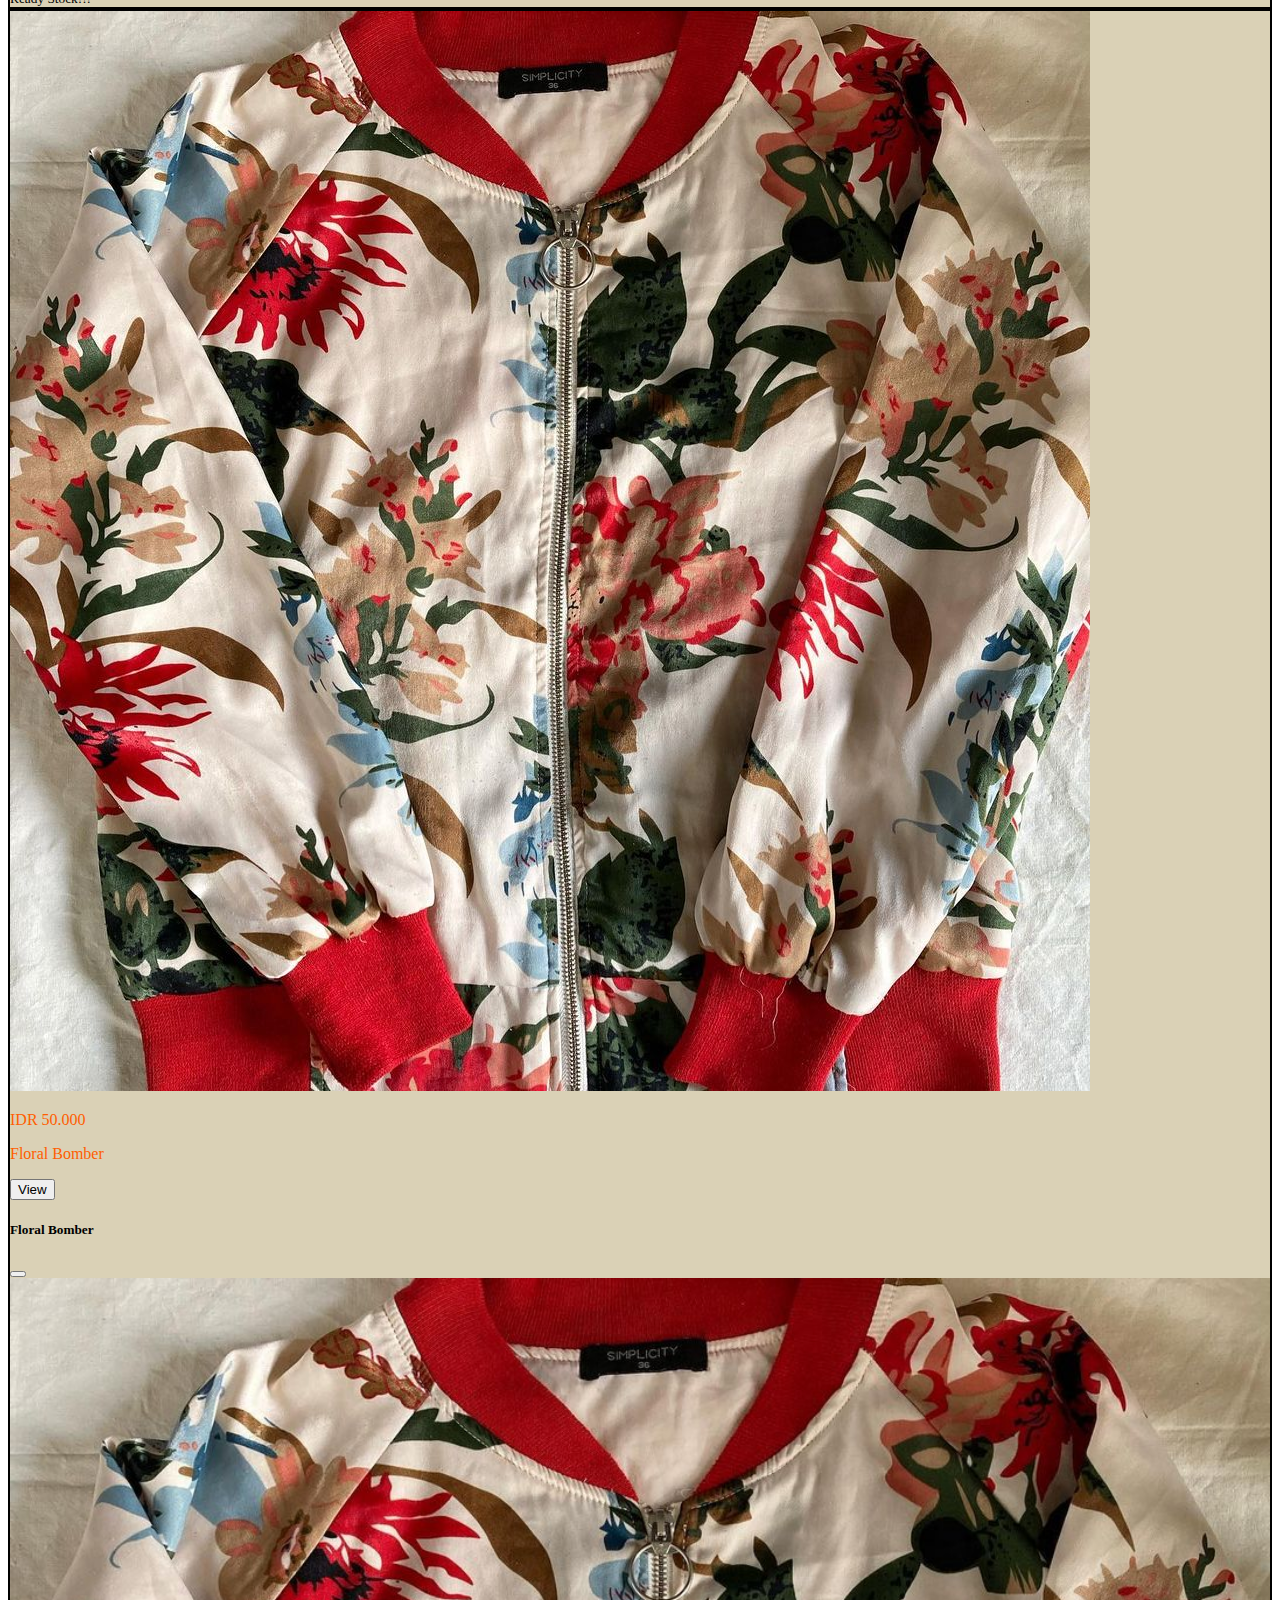
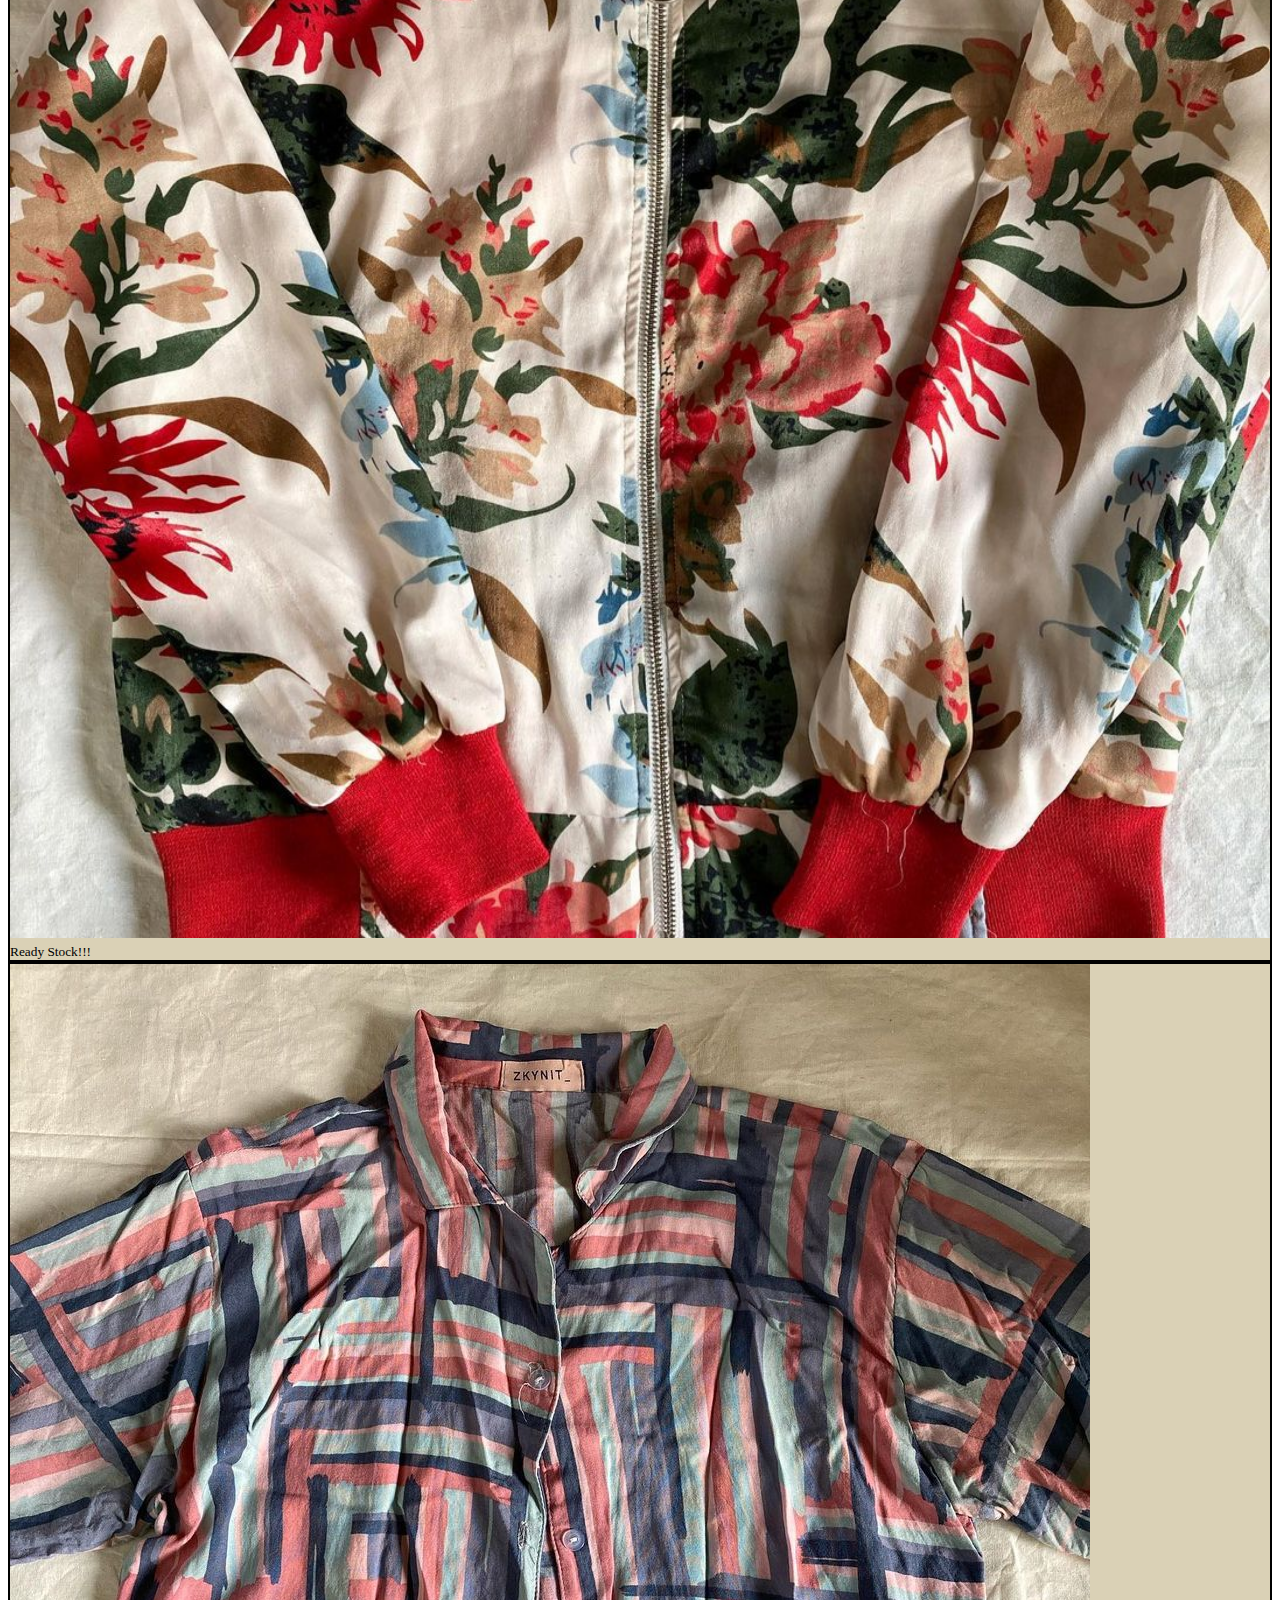
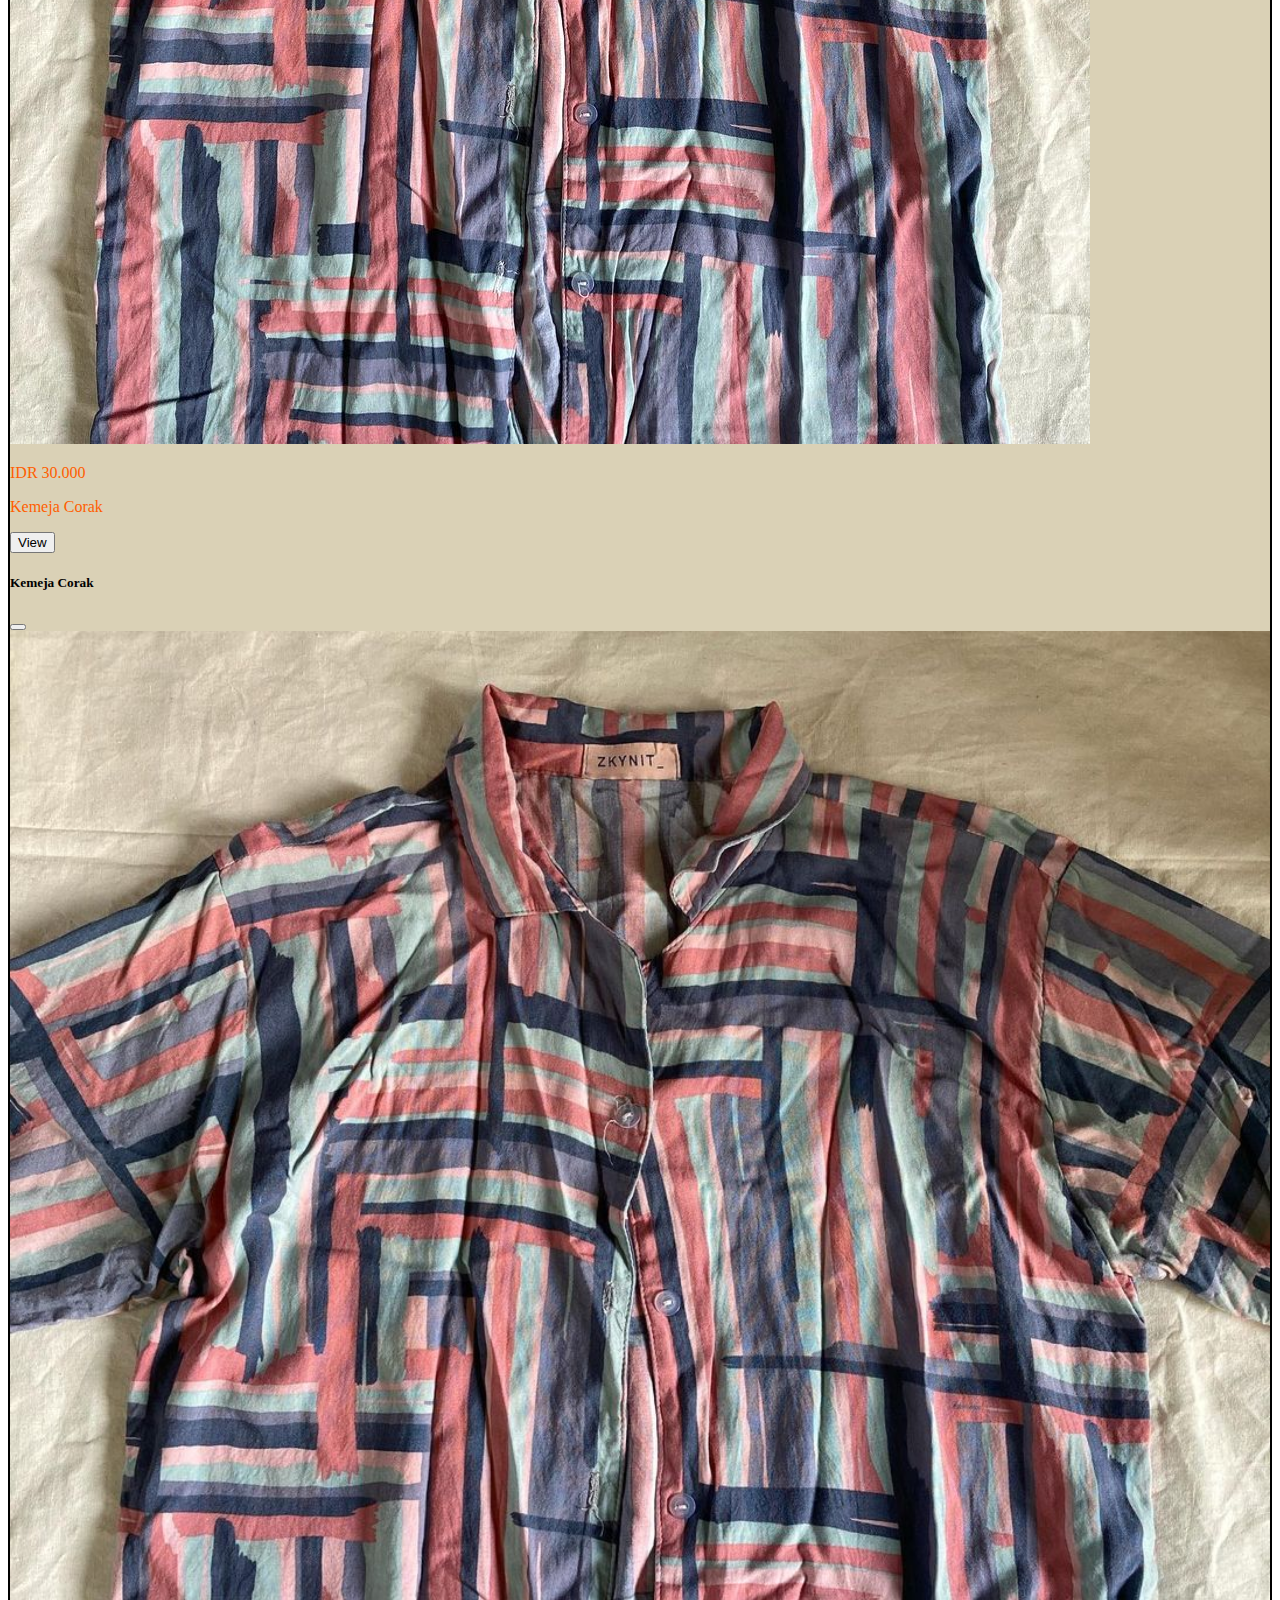
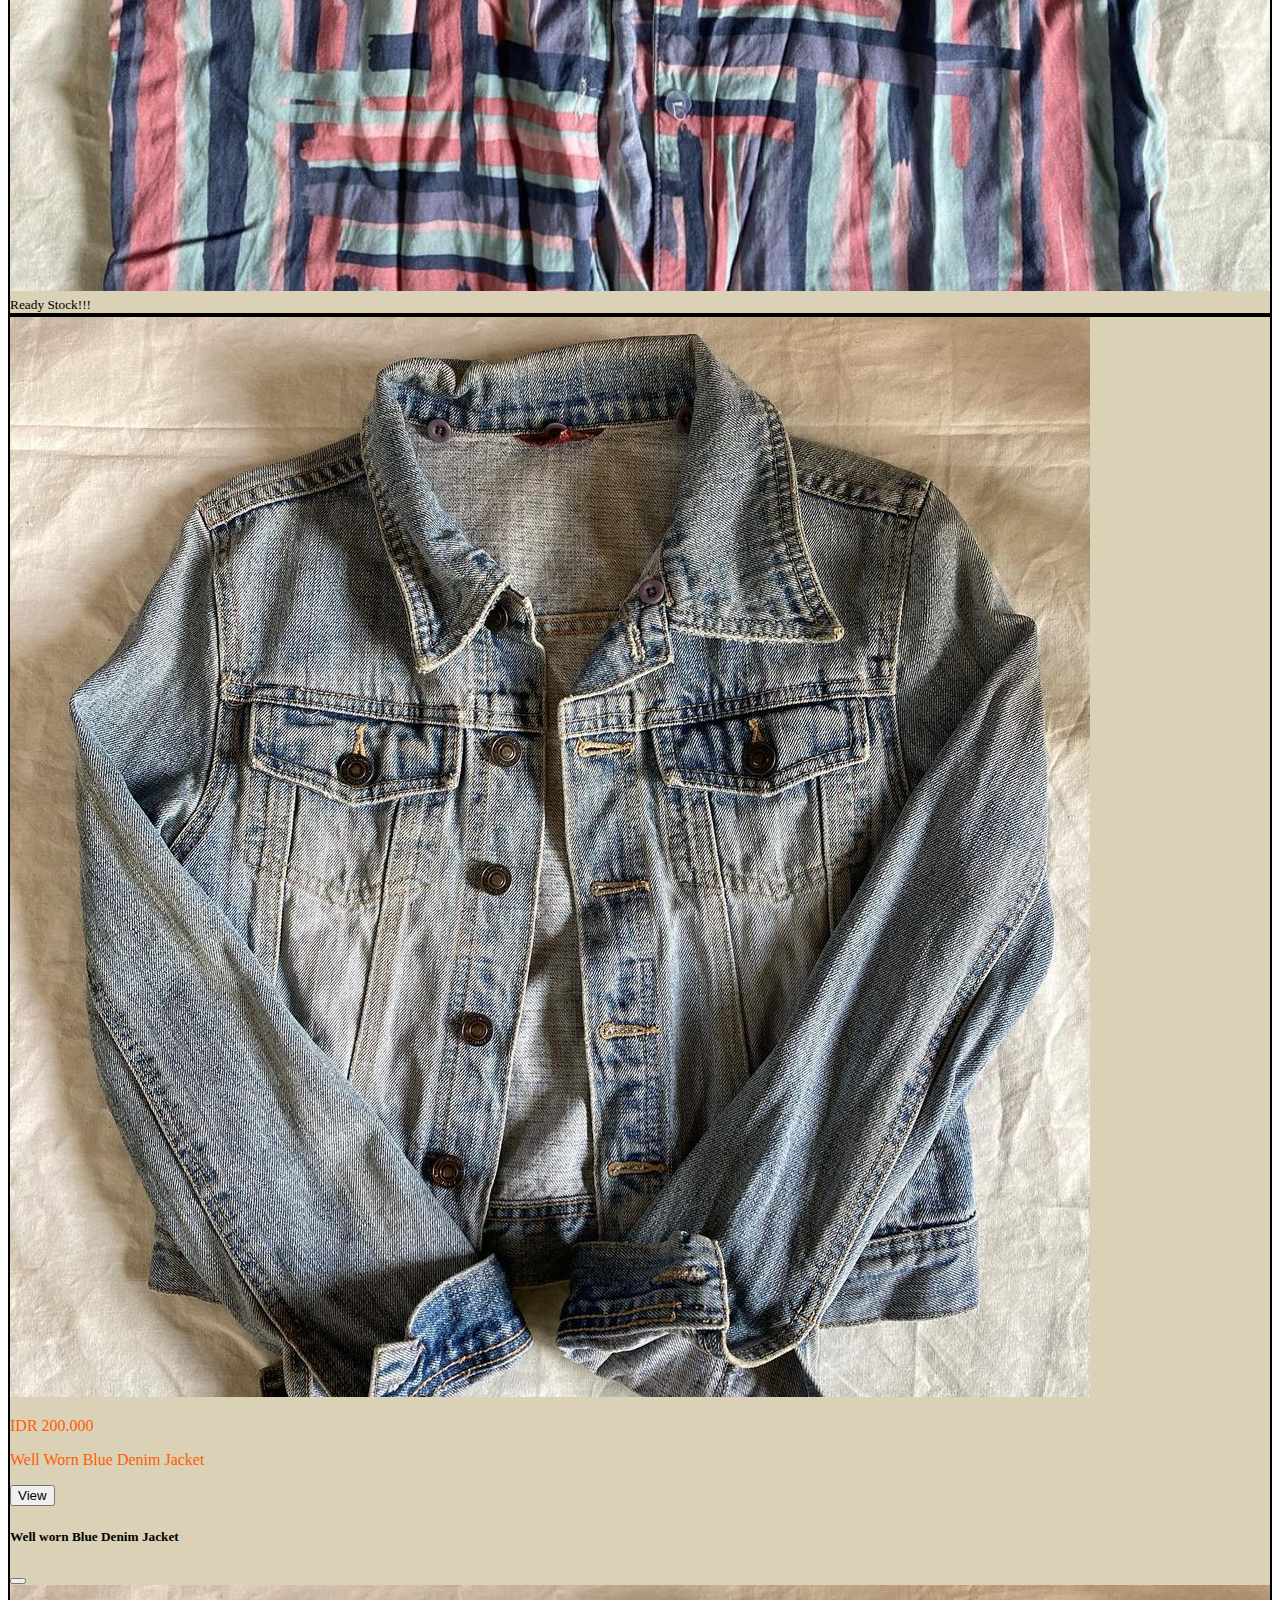
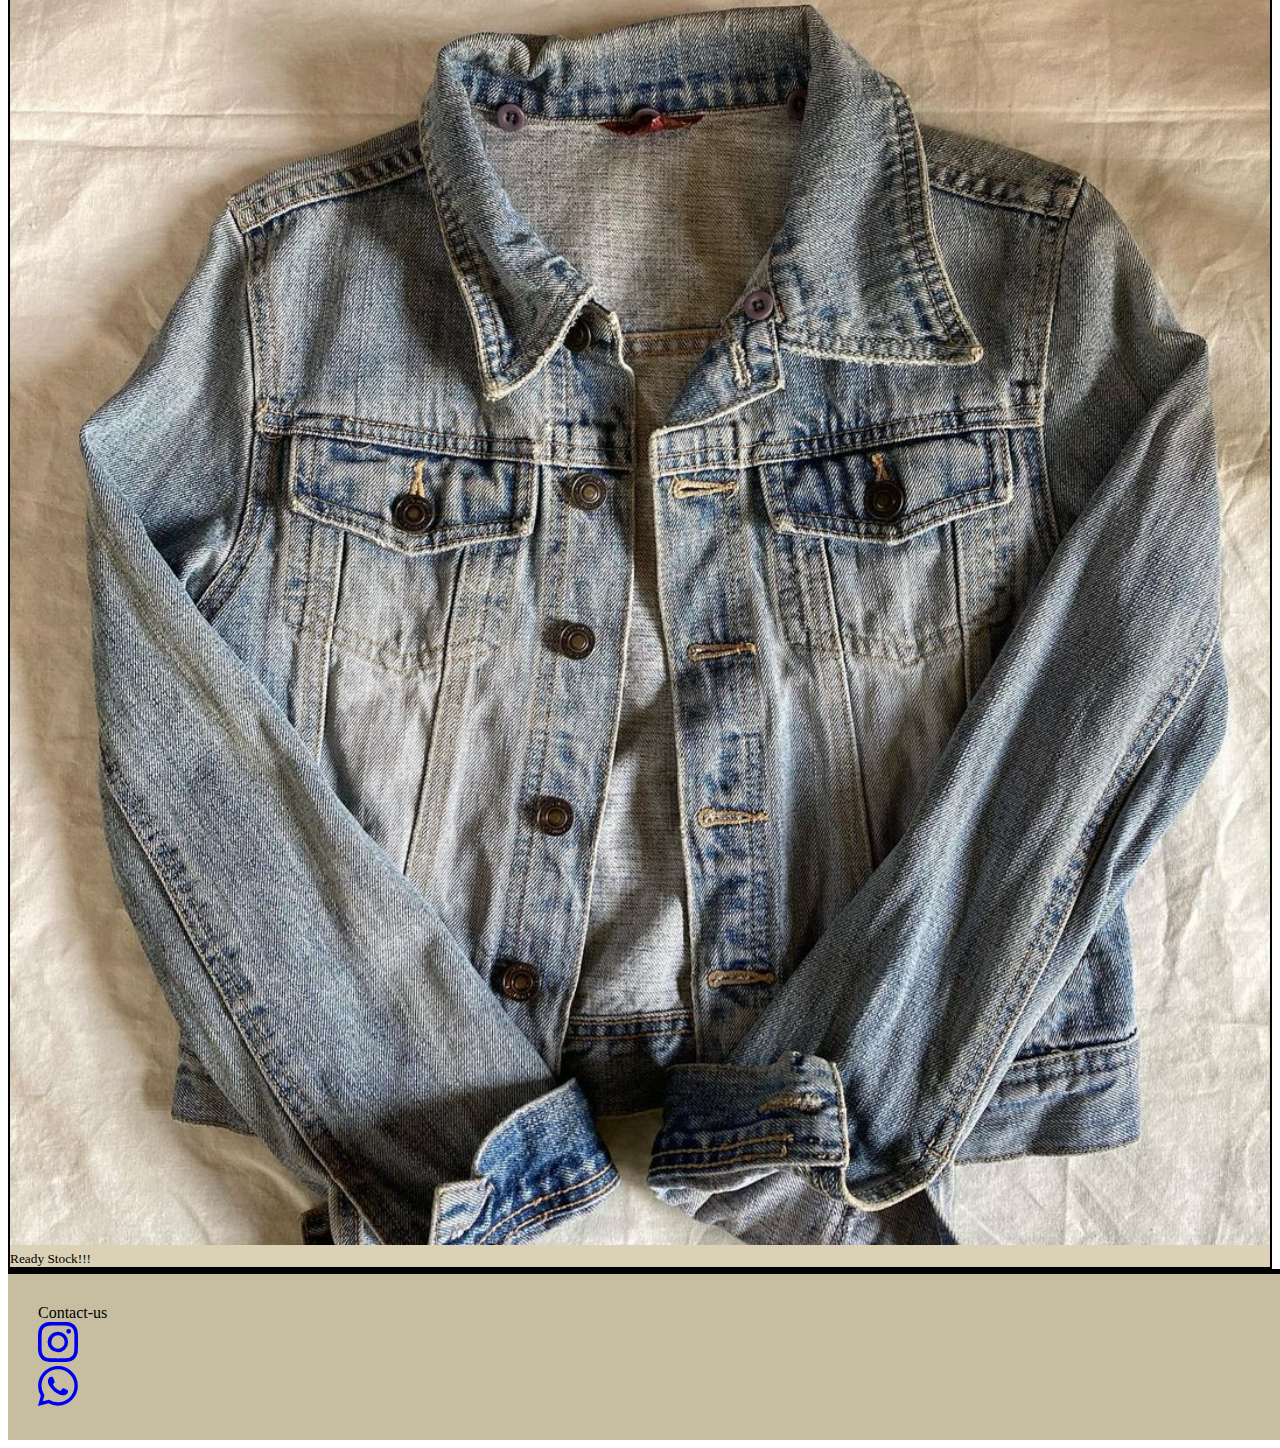
<file: outerwear.html>
<!doctype html>
<html lang="en">

  <head>
    <!-- Required meta tags -->
    <meta charset="utf-8">
    <meta name="viewport" content="width=device-width, initial-scale=1">

    <!-- Bootstrap CSS -->
    <link href="https://cdn.jsdelivr.net/npm/bootstrap@5.1.3/dist/css/bootstrap.min.css" rel="stylesheet" integrity="sha384-1BmE4kWBq78iYhFldvKuhfTAU6auU8tT94WrHftjDbrCEXSU1oBoqyl2QvZ6jIW3" crossorigin="anonymous">
    <link rel="stylesheet" href="css/navbar.css">
    <title>Outerwear</title>
  </head>
  <body>
      <!-- Navbar -->
      <nav class="navbar navbar-expand-lg navbar-light" style="background-color: #C7BEA2; border-bottom: 3px;">
        <div class="container-fluid">
          <a class="navbar-brand" href="index.html">
            <img src="logo.png" alt="" width="250px" >
          </a>
          <button class="navbar-toggler" type="button" data-bs-toggle="collapse" data-bs-target="#navbarNav" aria-controls="navbarNav" aria-expanded="false" aria-label="Toggle navigation">
            <span class="navbar-toggler-icon"></span>
          </button>
          <div class="collapse navbar-collapse" id="navbarNav" ;" >
            <ul class="navbar-nav">
              <li class="nav-item">
                <a class="nav-link " href="newarrival.html"> <img src="shopping-bag-svgrepo-com.svg" alt="" width="16px"> New Arrival</a>
              </li>
              <li class="nav-item ">
                <a class="nav-link" href="upperwear.html"> <img src="shirt-nav.svg" alt="" width="16px"> Upperwear</a>
              </li>
              <li class="nav-item">
                <a class="nav-link img-fluid" href="bottomwear.html"> <img src="short-pants-svgrepo-com.svg" alt="" width="16px"> Bottomwear</a>
              </li>
              <li class="nav-item">
                <a class="nav-link" href="outerwear.html"> <img src="jacket-svgrepo-com.svg" alt="" width="16px"> Outerwear</a>
              </li> 
              <li class="nav-item">
                <a class="nav-link" href="accessories.html"> <img src="accessory-svgrepo-com.svg" alt="" width="16px"> Accessories</a>
              </li> 
            </ul>
          </div>
        </div>
      </nav>

      <!-- Contents -->
      <div class="album py-5">
        <div class="container">
    
          <div class="row row-cols-1 row-cols-sm-2 row-cols-md-3 g-3">
            <div class="col">
              <div class="card shadow-sm">
                <img src="outer-1.jpg" alt="">
    
                <div class="card-body">
                  <p class="card-text" style="color: rgb(255, 94, 0);">IDR 10.000</p>
                  <p class="card-text" style="color: rgb(255, 94, 0);">No Brand Cardigan</p>
                  <div class="d-flex justify-content-between align-items-center">
                    <div class="btn-group">
                      <!-- Button trigger modal -->
                      <button type="button" class="btn btn-sm btn-outline-secondary" data-bs-toggle="modal" data-bs-target="#exampleModal">
                        View
                      </button>
                      <!-- Modal -->
                      <div class="modal fade" id="exampleModal" tabindex="-1" aria-labelledby="exampleModalLabel" aria-hidden="true">
                        <div class="modal-dialog ">
                          <div class="modal-content">
                            <div class="modal-header">
                              <h5 class="modal-title" id="exampleModalLabel">No Brand cardigan</h5>
                              <button type="button" class="btn-close" data-bs-dismiss="modal" aria-label="Close"></button>
                            </div>
                            <div class="modal-body">
                              <img src="outer-1.jpg" alt="" class="modal-img" width="100%" height="100%">
                            </div>
                          </div>
                        </div>
                      </div>
                    </div>
                    <small class="text-muted">Ready Stock!!!</small>
                  </div>
                </div>
              </div>
            </div>

            <div class="col">
              <div class="card shadow-sm">
                <img src="jaket-2.jpg" alt="">
                <div class="card-body">
                  <p class="card-text" style="color: rgb(255, 94, 0);">IDR 150.000</p>
                  <p class="card-text" style="color: rgb(255, 94, 0);"> Blue Bomber</p>
                  <div class="d-flex justify-content-between align-items-center">
                    <div class="btn-group">
                      <!-- Button trigger modal -->
                      <button type="button" class="btn btn-sm btn-outline-secondary" data-bs-toggle="modal" data-bs-target="#exampleModal2">
                        View
                      </button>
                      <!-- Modal -->
                      <div class="modal fade" id="exampleModal2" tabindex="-1" aria-labelledby="exampleModalLabel" aria-hidden="true">
                        <div class="modal-dialog">
                          <div class="modal-content">
                            <div class="modal-header">
                              <h5 class="modal-title" id="exampleModalLabel">Blue Bomber</h5>
                              <button type="button" class="btn-close" data-bs-dismiss="modal" aria-label="Close"></button>
                            </div>
                            <div class="modal-body">
                              <img src="jaket-2.jpg" alt="" width="100%" height="100%">
                            </div>
                          </div>
                        </div>
                      </div>
                    </div>
                    <small class="text-muted">Ready Stock!!!</small>
                  </div>
                </div>
              </div>
            </div>

            <div class="col">
              <div class="card shadow-sm">
                <img src="outer-2.jpg" alt="">
                <div class="card-body">
                  <p class="card-text" style="color: rgb(255, 94, 0);">IDR 40.000</p>
                  <p class="card-text" style="color: rgb(255, 94, 0);"> Army Blouse <i style="color: brown;"></i></p>
                  <div class="d-flex justify-content-between align-items-center">
                    <div class="btn-group">
                      <!-- Button trigger modal -->
                      <button type="button" class="btn btn-sm btn-outline-secondary" data-bs-toggle="modal" data-bs-target="#exampleModal3">
                        View
                      </button>
                      <!-- Modal -->
                      <div class="modal fade" id="exampleModal3" tabindex="-1" aria-labelledby="exampleModalLabel" aria-hidden="true">
                        <div class="modal-dialog">
                          <div class="modal-content">
                            <div class="modal-header">
                              <h5 class="modal-title" id="exampleModalLabel">Army Blouse</h5>
                              <button type="button" class="btn-close" data-bs-dismiss="modal" aria-label="Close"></button>
                            </div>
                            <div class="modal-body">
                              <img src="outer-2.jpg" alt="" width="100%" height="100%">
                            </div>
                          </div>
                        </div>
                      </div>
                    </div>
                    <small class="text-muted">Ready Stock!!!</small>
                  </div>
                </div>
              </div>
            </div>

            <div class="col">
                <div class="card shadow-sm">
                  <img src="outer-3.jpg" alt="">
                  <div class="card-body">
                    <p class="card-text" style="color: rgb(255, 94, 0);">IDR 50.000</p>
                    <p class="card-text" style="color: rgb(255, 94, 0);"> Floral Bomber <i style="color: brown;"></i></p>
                    <div class="d-flex justify-content-between align-items-center">
                      <div class="btn-group">
                        <!-- Button trigger modal -->
                        <button type="button" class="btn btn-sm btn-outline-secondary" data-bs-toggle="modal" data-bs-target="#exampleModal4">
                          View
                        </button>
                        <!-- Modal -->
                        <div class="modal fade" id="exampleModal4" tabindex="-1" aria-labelledby="exampleModalLabel" aria-hidden="true">
                          <div class="modal-dialog">
                            <div class="modal-content">
                              <div class="modal-header">
                                <h5 class="modal-title" id="exampleModalLabel">Floral Bomber</h5>
                                <button type="button" class="btn-close" data-bs-dismiss="modal" aria-label="Close"></button>
                              </div>
                              <div class="modal-body">
                                <img src="outer-3.jpg" alt="" width="100%" height="100%">
                              </div>
                            </div>
                          </div>
                        </div>
                      </div>
                      <small class="text-muted">Ready Stock!!!</small>
                    </div>
                  </div>
                </div>
              </div>

              <div class="col">
                <div class="card shadow-sm">
                  <img src="outer-4.jpg " alt="">
                  <div class="card-body">
                    <p class="card-text" style="color: rgb(255, 94, 0);">IDR 30.000</p>
                    <p class="card-text" style="color: rgb(255, 94, 0);">Kemeja Corak<i style="color: brown;"></i></p>
                    <div class="d-flex justify-content-between align-items-center">
                      <div class="btn-group">
                        <!-- Button trigger modal -->
                        <button type="button" class="btn btn-sm btn-outline-secondary" data-bs-toggle="modal" data-bs-target="#exampleModal5">
                          View
                        </button>
                        <!-- Modal -->
                        <div class="modal fade" id="exampleModal5" tabindex="-1" aria-labelledby="exampleModalLabel" aria-hidden="true">
                          <div class="modal-dialog">
                            <div class="modal-content">
                              <div class="modal-header">
                                <h5 class="modal-title" id="exampleModalLabel">Kemeja Corak</h5>
                                <button type="button" class="btn-close" data-bs-dismiss="modal" aria-label="Close"></button>
                              </div>
                              <div class="modal-body">
                                <img src="outer-4.jpg" alt="" width="100%" height="100%">
                              </div>
                            </div>
                          </div>
                        </div>
                      </div>
                      <small class="text-muted">Ready Stock!!!</small>
                    </div>
                  </div>
                </div>
              </div>

            <div class="col">
              <div class="card shadow-sm">
                <img src="jaket-1.jpg" alt="">
                <div class="card-body">
                  <p class="card-text" style="color: rgb(255, 94, 0);">IDR 200.000</p>
                  <p class="card-text" style="color: rgb(255, 94, 0);"> Well Worn Blue Denim Jacket</p>
                  <div class="d-flex justify-content-between align-items-center">
                    <div class="btn-group">
                      <!-- Button trigger modal -->
                      <button type="button" class="btn btn-sm btn-outline-secondary" data-bs-toggle="modal" data-bs-target="#exampleModal6">
                        View
                      </button>
                      <!-- Modal -->
                      <div class="modal fade" id="exampleModal6" tabindex="-1" aria-labelledby="exampleModalLabel" aria-hidden="true">
                        <div class="modal-dialog">
                          <div class="modal-content">
                            <div class="modal-header">
                              <h5 class="modal-title" id="exampleModalLabel">Well worn Blue Denim Jacket</h5>
                              <button type="button" class="btn-close" data-bs-dismiss="modal" aria-label="Close"></button>
                            </div>
                            <div class="modal-body">
                              <img src="jaket-1.jpg" alt="" width="100%" height="100%">
                            </div>
                          </div>
                        </div>
                      </div>
                    </div>
                    <small class="text-muted">Ready Stock!!!</small>
                  </div>
                </div>
              </div>
            </div>
          </div>
          </div>  
          </div>



          <!-- footer section -->
           <footer class="footer">
            <div class="container-fluid">
             <div class="row text-center">
              <div class="col-lg-12" >Contact-us</div>
             </div>
             <div class="row justify-content-center text-center">
              <div class="col-lg-6">
               <a href="https://www.instagram.com/bajudidi/"><svg xmlns="http://www.w3.org/2000/svg" width="40" height="40" fill="currentColor" class="bi bi-instagram" viewBox="0 0 16 16">
                <path d="M8 0C5.829 0 5.556.01 4.703.048 3.85.088 3.269.222 2.76.42a3.917 3.917 0 0 0-1.417.923A3.927 3.927 0 0 0 .42 2.76C.222 3.268.087 3.85.048 4.7.01 5.555 0 5.827 0 8.001c0 2.172.01 2.444.048 3.297.04.852.174 1.433.372 1.942.205.526.478.972.923 1.417.444.445.89.719 1.416.923.51.198 1.09.333 1.942.372C5.555 15.99 5.827 16 8 16s2.444-.01 3.298-.048c.851-.04 1.434-.174 1.943-.372a3.916 3.916 0 0 0 1.416-.923c.445-.445.718-.891.923-1.417.197-.509.332-1.09.372-1.942C15.99 10.445 16 10.173 16 8s-.01-2.445-.048-3.299c-.04-.851-.175-1.433-.372-1.941a3.926 3.926 0 0 0-.923-1.417A3.911 3.911 0 0 0 13.24.42c-.51-.198-1.092-.333-1.943-.372C10.443.01 10.172 0 7.998 0h.003zm-.717 1.442h.718c2.136 0 2.389.007 3.232.046.78.035 1.204.166 1.486.275.373.145.64.319.92.599.28.28.453.546.598.92.11.281.24.705.275 1.485.039.843.047 1.096.047 3.231s-.008 2.389-.047 3.232c-.035.78-.166 1.203-.275 1.485a2.47 2.47 0 0 1-.599.919c-.28.28-.546.453-.92.598-.28.11-.704.24-1.485.276-.843.038-1.096.047-3.232.047s-2.39-.009-3.233-.047c-.78-.036-1.203-.166-1.485-.276a2.478 2.478 0 0 1-.92-.598 2.48 2.48 0 0 1-.6-.92c-.109-.281-.24-.705-.275-1.485-.038-.843-.046-1.096-.046-3.233 0-2.136.008-2.388.046-3.231.036-.78.166-1.204.276-1.486.145-.373.319-.64.599-.92.28-.28.546-.453.92-.598.282-.11.705-.24 1.485-.276.738-.034 1.024-.044 2.515-.045v.002zm4.988 1.328a.96.96 0 1 0 0 1.92.96.96 0 0 0 0-1.92zm-4.27 1.122a4.109 4.109 0 1 0 0 8.217 4.109 4.109 0 0 0 0-8.217zm0 1.441a2.667 2.667 0 1 1 0 5.334 2.667 2.667 0 0 1 0-5.334z"/>
              </svg></a>
              </div>                        
              <div class="col-lg-6">
               <a href="https://wa.me/6281292978895?text=Hallo!%20saya%20tertarik%20dengan%20produk%20bajudidi"><svg xmlns="http://www.w3.org/2000/svg" width="40" height="40" fill="currentColor" class="bi bi-whatsapp" viewBox="0 0 16 16">
                <path d="M13.601 2.326A7.854 7.854 0 0 0 7.994 0C3.627 0 .068 3.558.064 7.926c0 1.399.366 2.76 1.057 3.965L0 16l4.204-1.102a7.933 7.933 0 0 0 3.79.965h.004c4.368 0 7.926-3.558 7.93-7.93A7.898 7.898 0 0 0 13.6 2.326zM7.994 14.521a6.573 6.573 0 0 1-3.356-.92l-.24-.144-2.494.654.666-2.433-.156-.251a6.56 6.56 0 0 1-1.007-3.505c0-3.626 2.957-6.584 6.591-6.584a6.56 6.56 0 0 1 4.66 1.931 6.557 6.557 0 0 1 1.928 4.66c-.004 3.639-2.961 6.592-6.592 6.592zm3.615-4.934c-.197-.099-1.17-.578-1.353-.646-.182-.065-.315-.099-.445.099-.133.197-.513.646-.627.775-.114.133-.232.148-.43.05-.197-.1-.836-.308-1.592-.985-.59-.525-.985-1.175-1.103-1.372-.114-.198-.011-.304.088-.403.087-.088.197-.232.296-.346.1-.114.133-.198.198-.33.065-.134.034-.248-.015-.347-.05-.099-.445-1.076-.612-1.47-.16-.389-.323-.335-.445-.34-.114-.007-.247-.007-.38-.007a.729.729 0 0 0-.529.247c-.182.198-.691.677-.691 1.654 0 .977.71 1.916.81 2.049.098.133 1.394 2.132 3.383 2.992.47.205.84.326 1.129.418.475.152.904.129 1.246.08.38-.058 1.171-.48 1.338-.943.164-.464.164-.86.114-.943-.049-.084-.182-.133-.38-.232z"/>
              </svg></a>
              </div>                        
             </div>
            </div>        
           </footer>
    <!-- Optional JavaScript; choose one of the two! -->

    <!-- Option 1: Bootstrap Bundle with Popper -->
    <script src="js/bootstrap.min.js"></script>
    

    <!-- Option 2: Separate Popper and Bootstrap JS -->
    <!--
    <script src="https://cdn.jsdelivr.net/npm/@popperjs/core@2.10.2/dist/umd/popper.min.js" integrity="sha384-7+zCNj/IqJ95wo16oMtfsKbZ9ccEh31eOz1HGyDuCQ6wgnyJNSYdrPa03rtR1zdB" crossorigin="anonymous"></script>
    <script src="https://cdn.jsdelivr.net/npm/bootstrap@5.1.3/dist/js/bootstrap.min.js" integrity="sha384-QJHtvGhmr9XOIpI6YVutG+2QOK9T+ZnN4kzFN1RtK3zEFEIsxhlmWl5/YESvpZ13" crossorigin="anonymous"></script>
    -->
  </body>
</html>
</file>
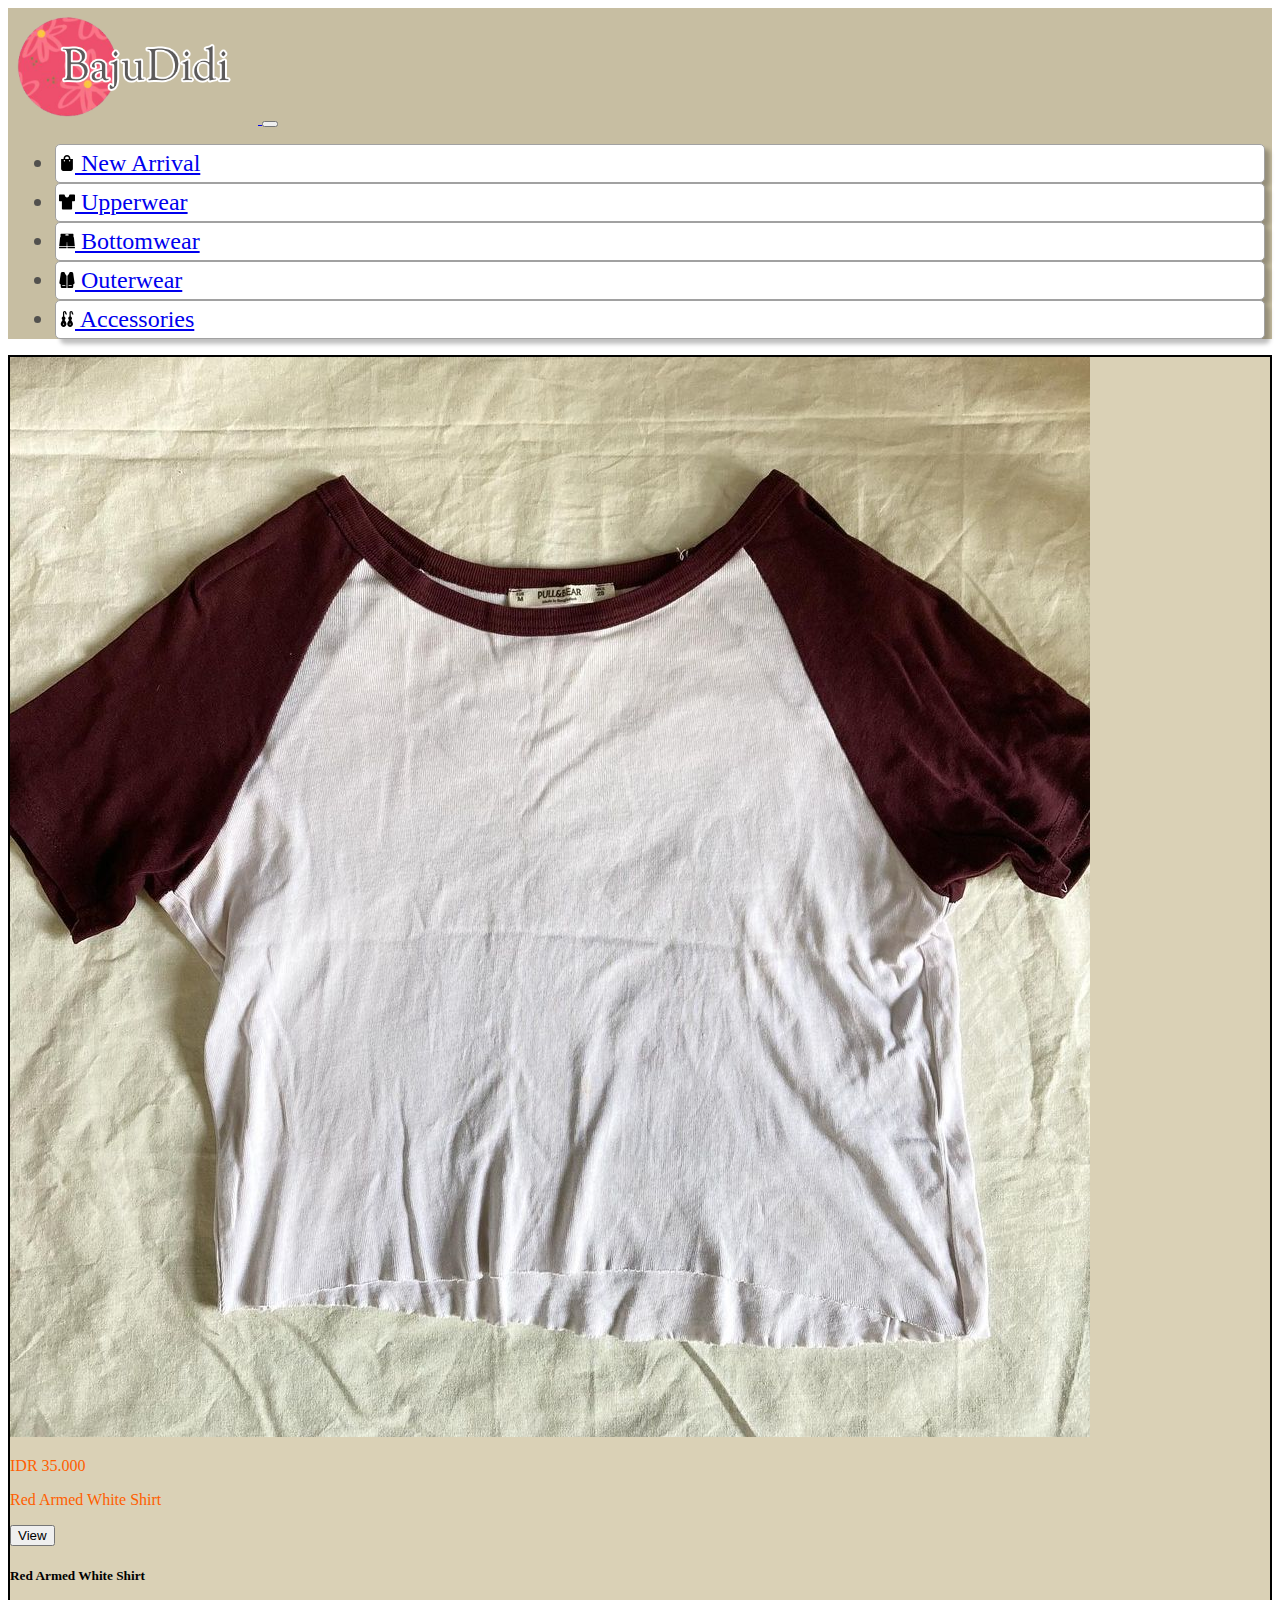
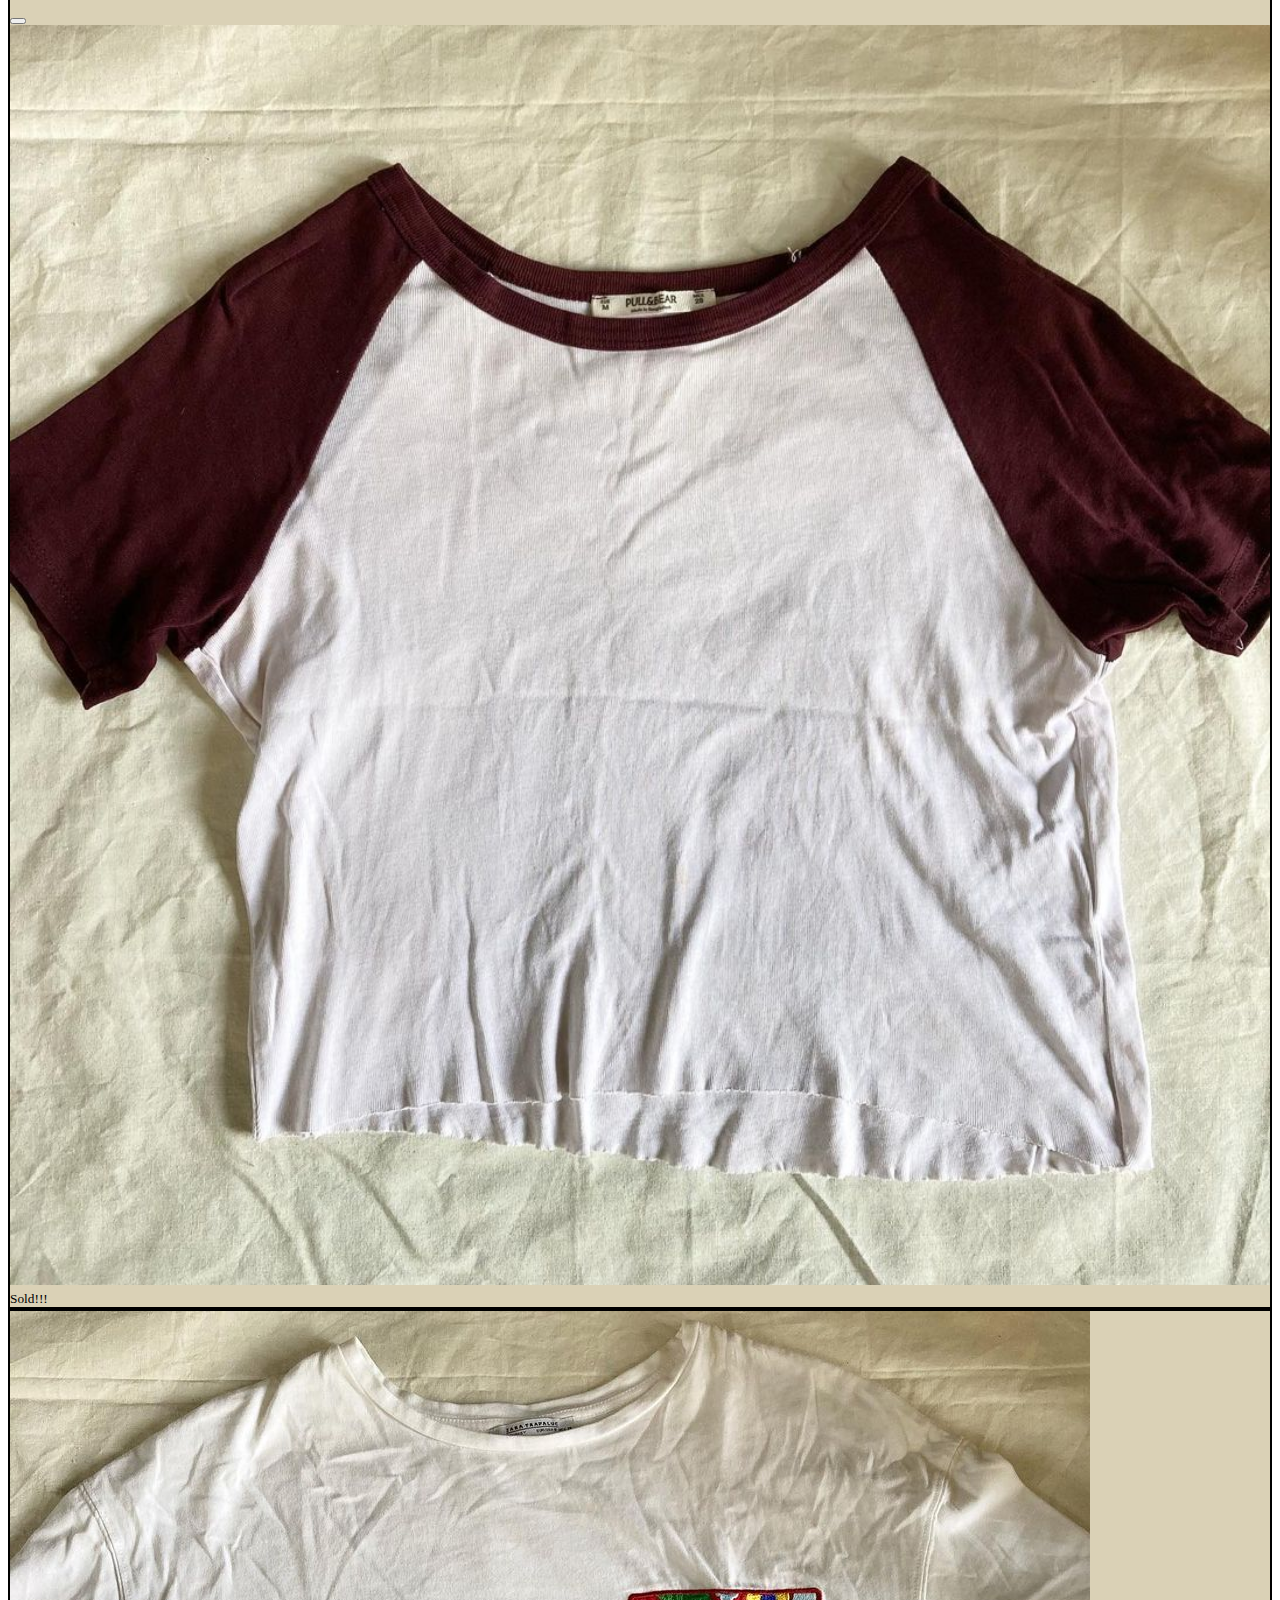
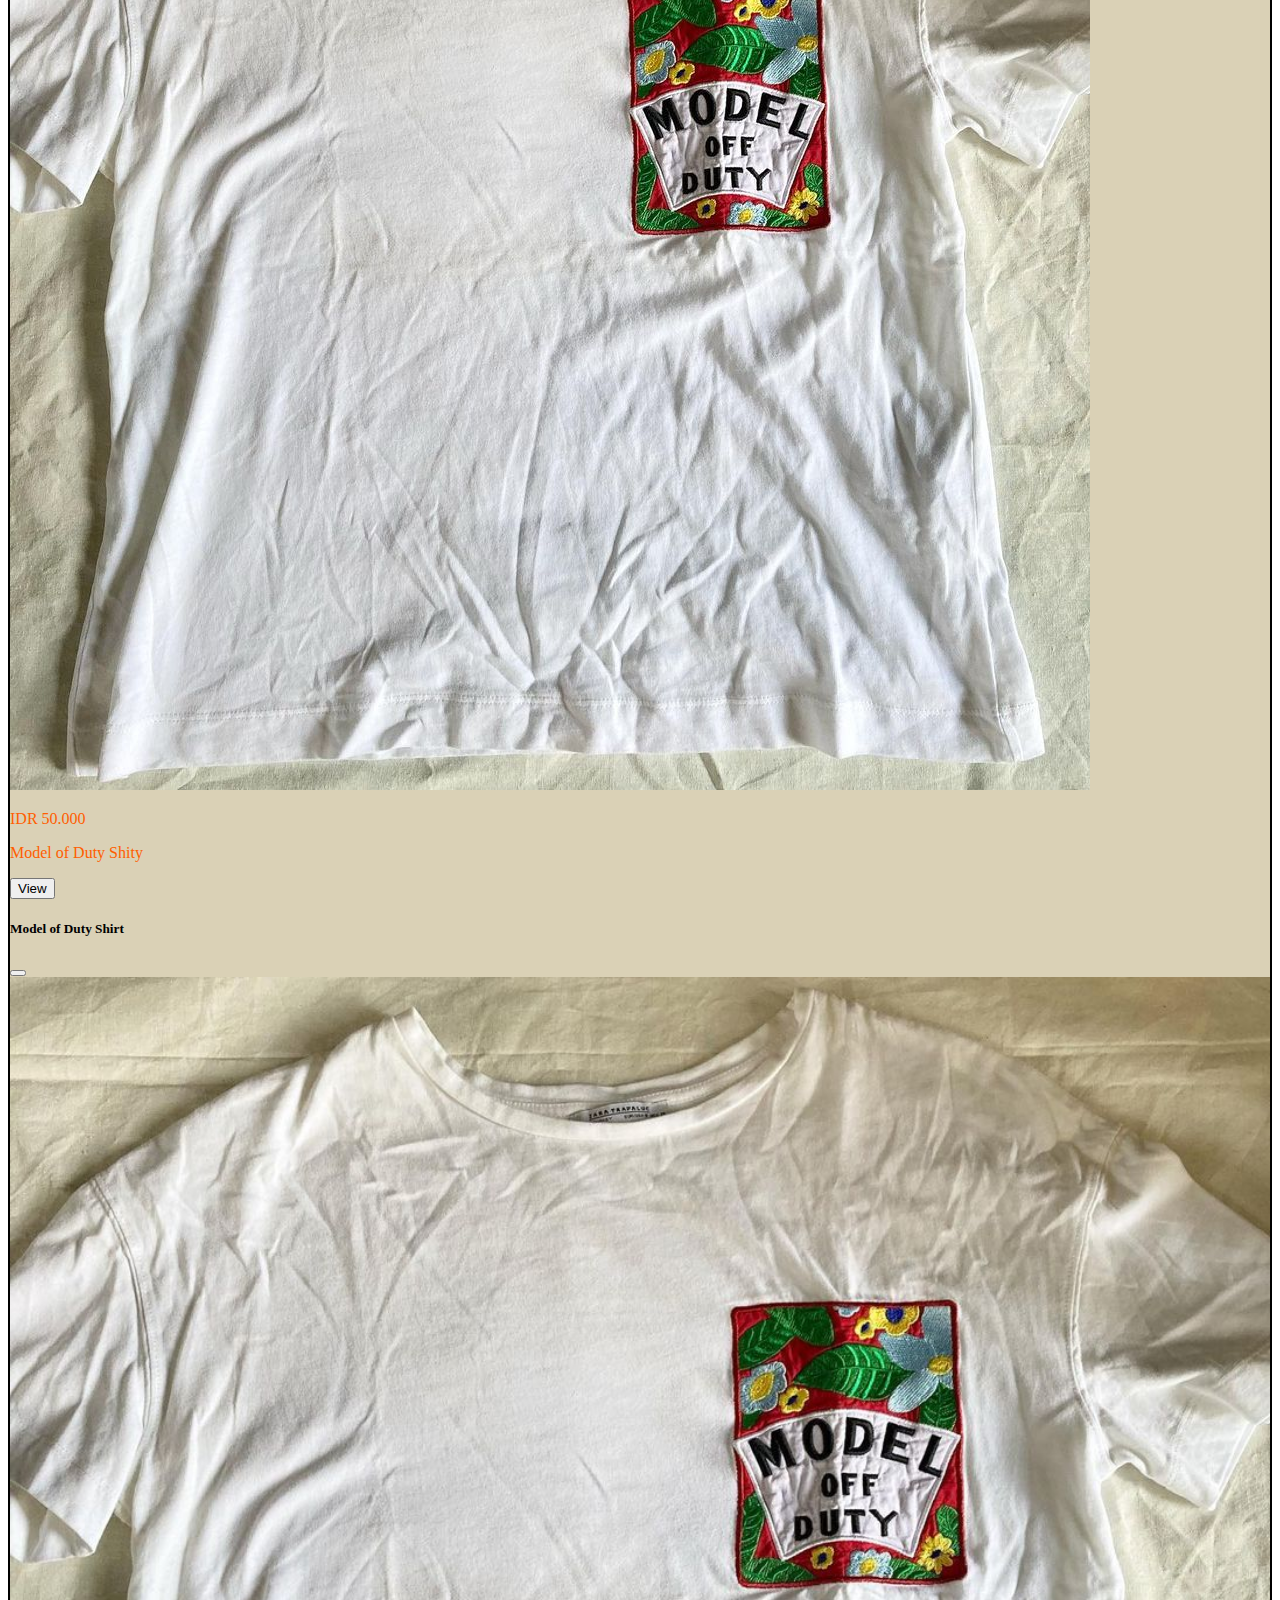
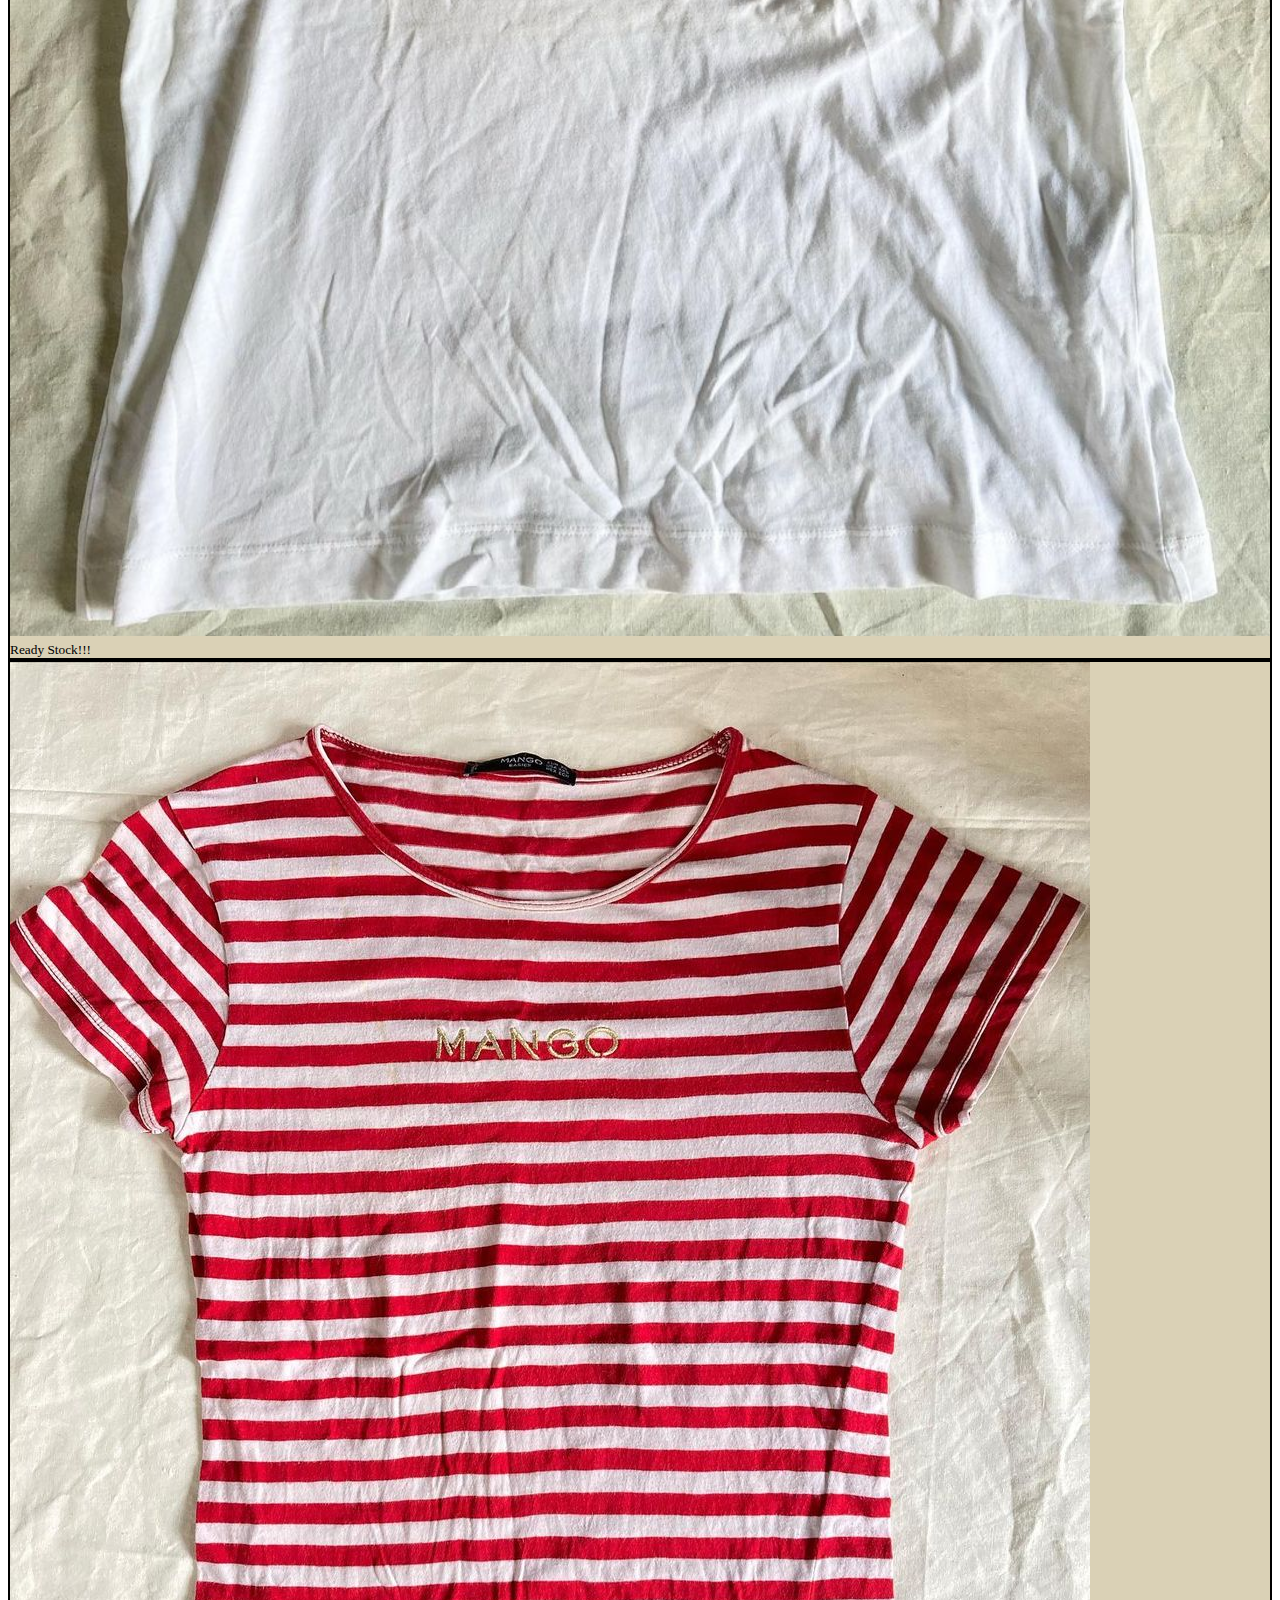
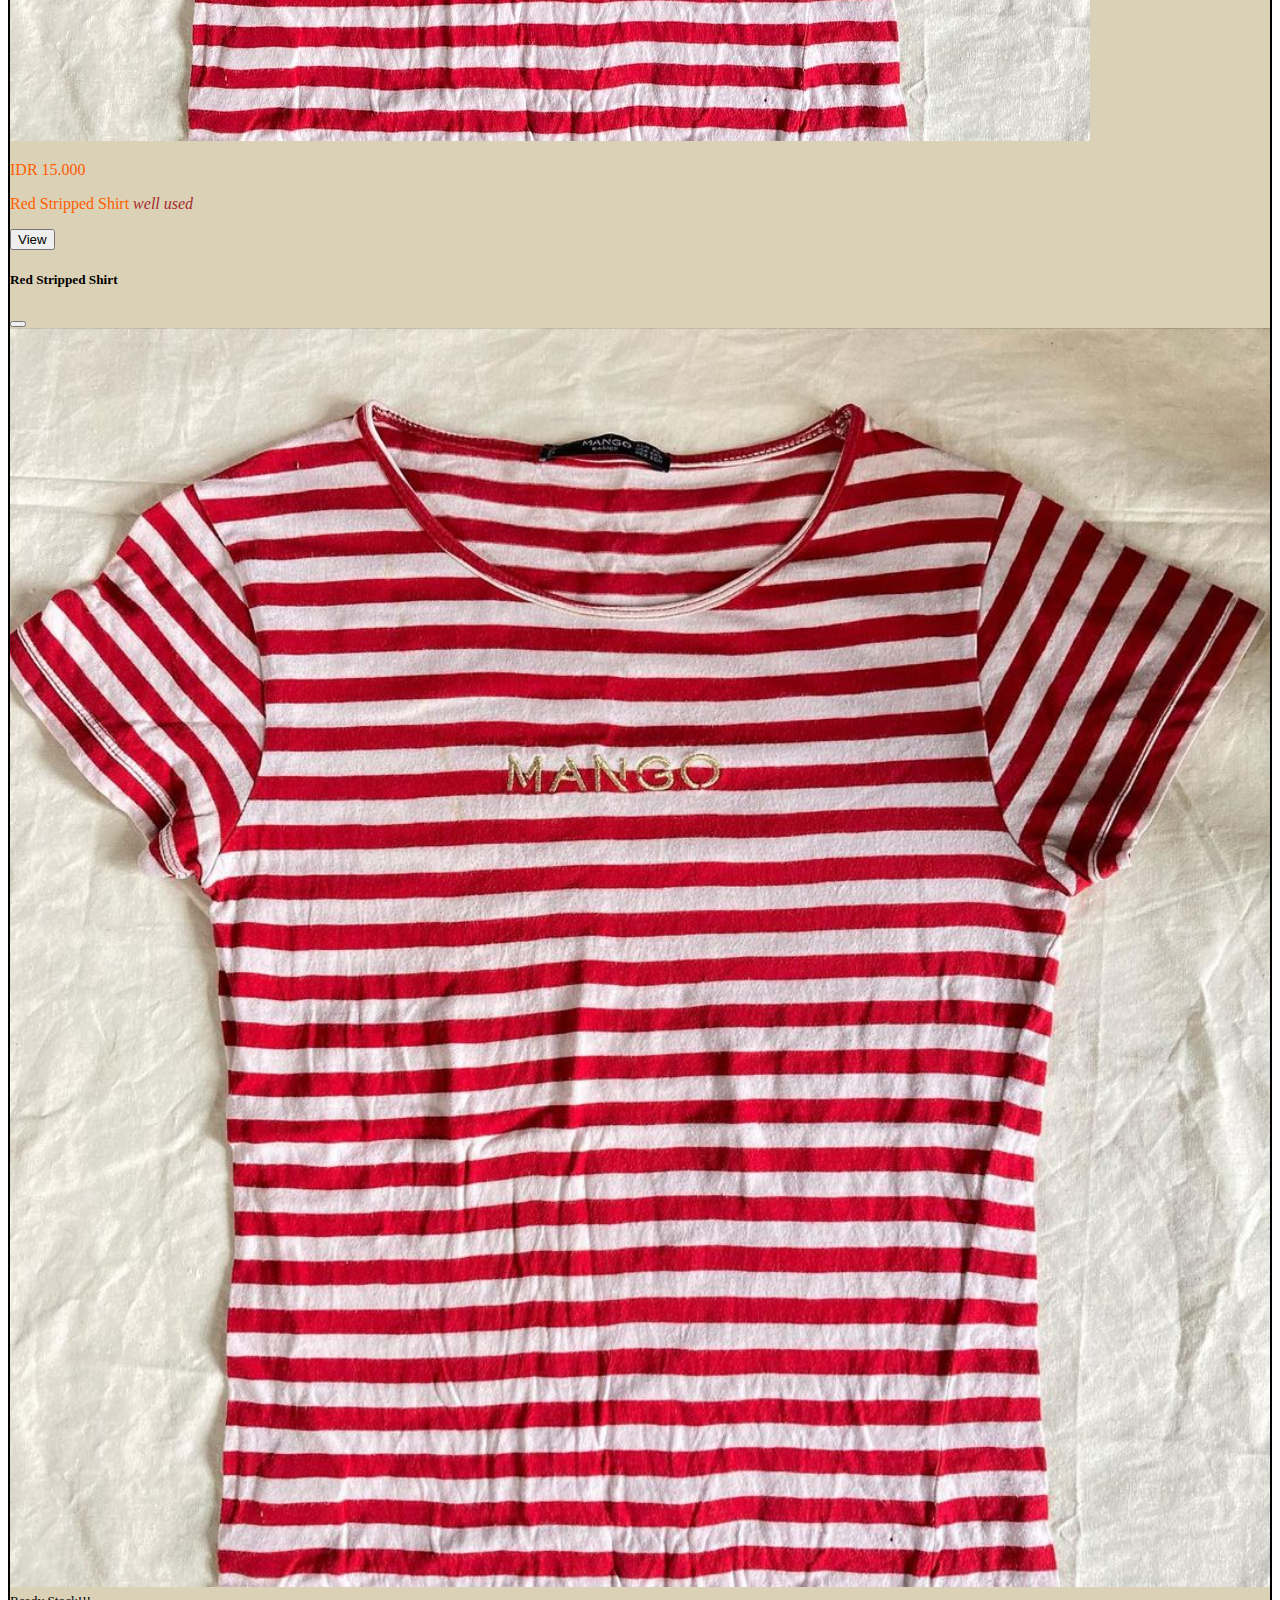
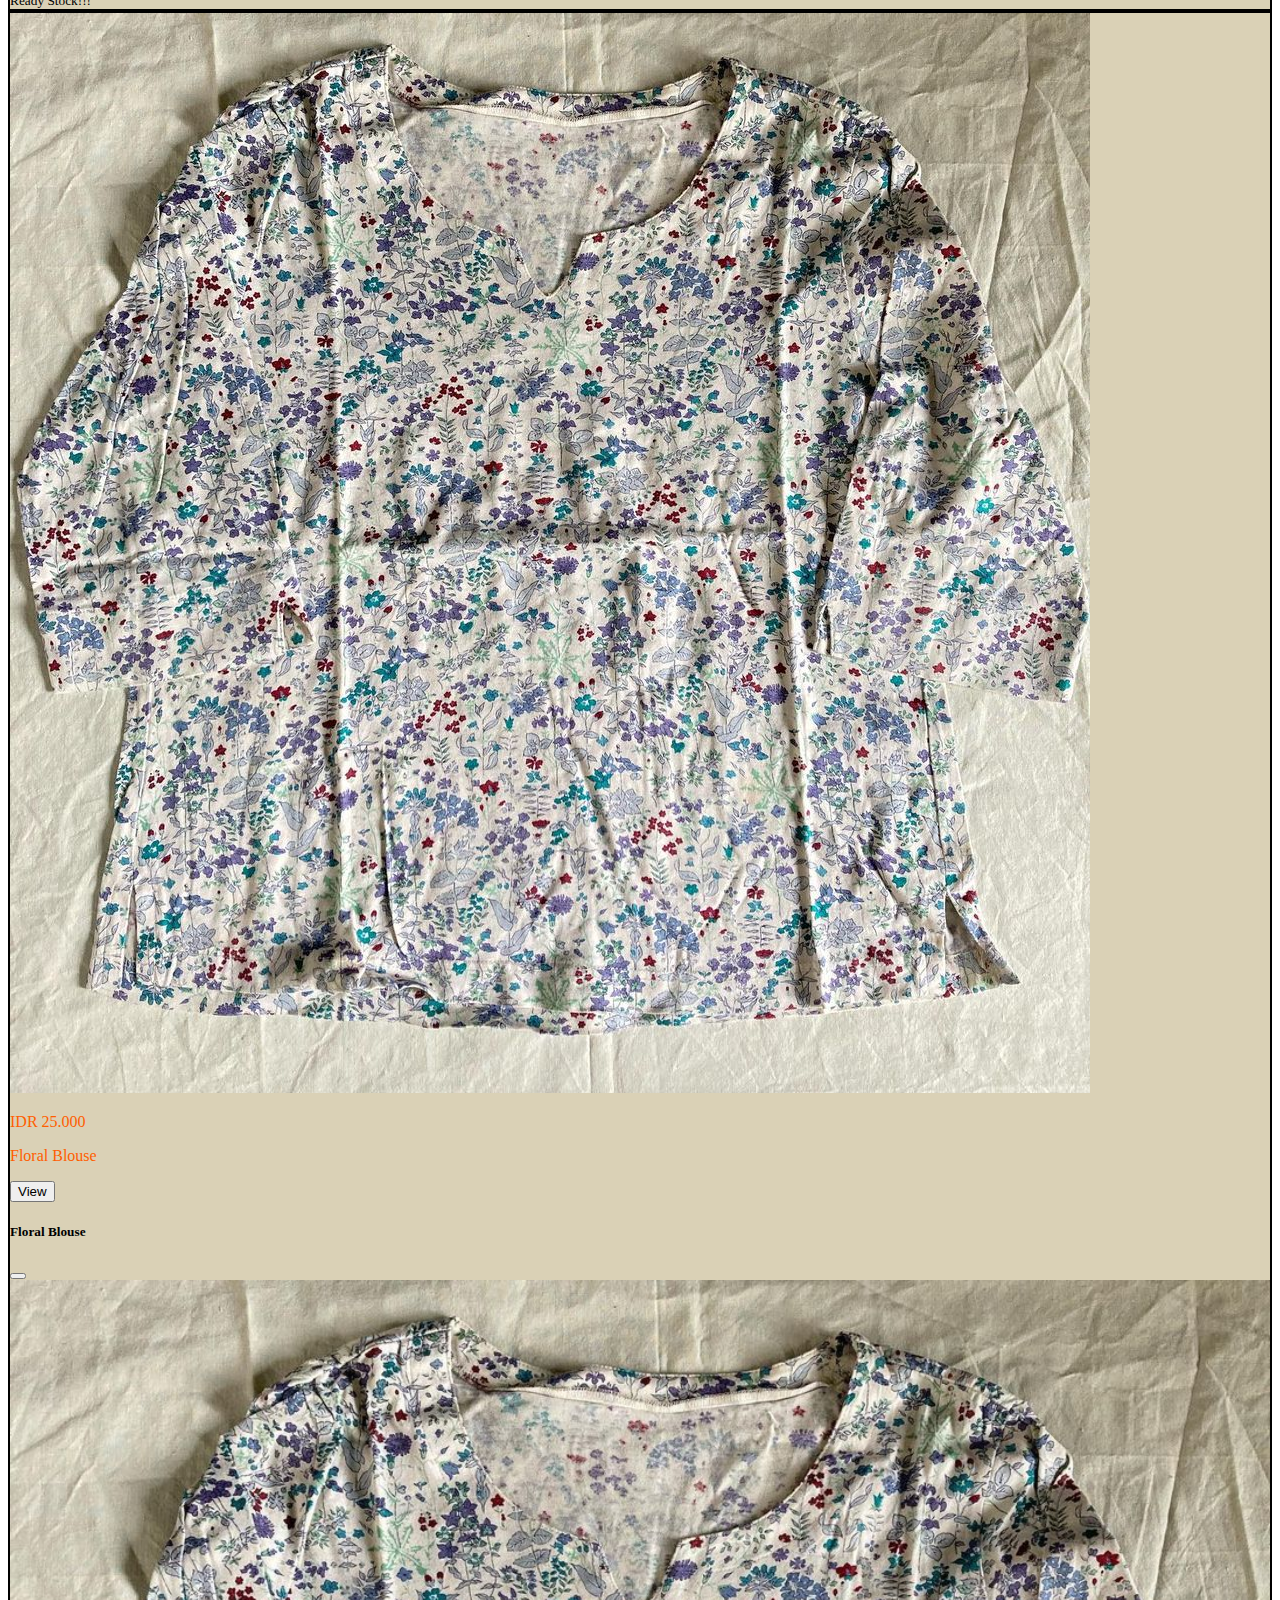
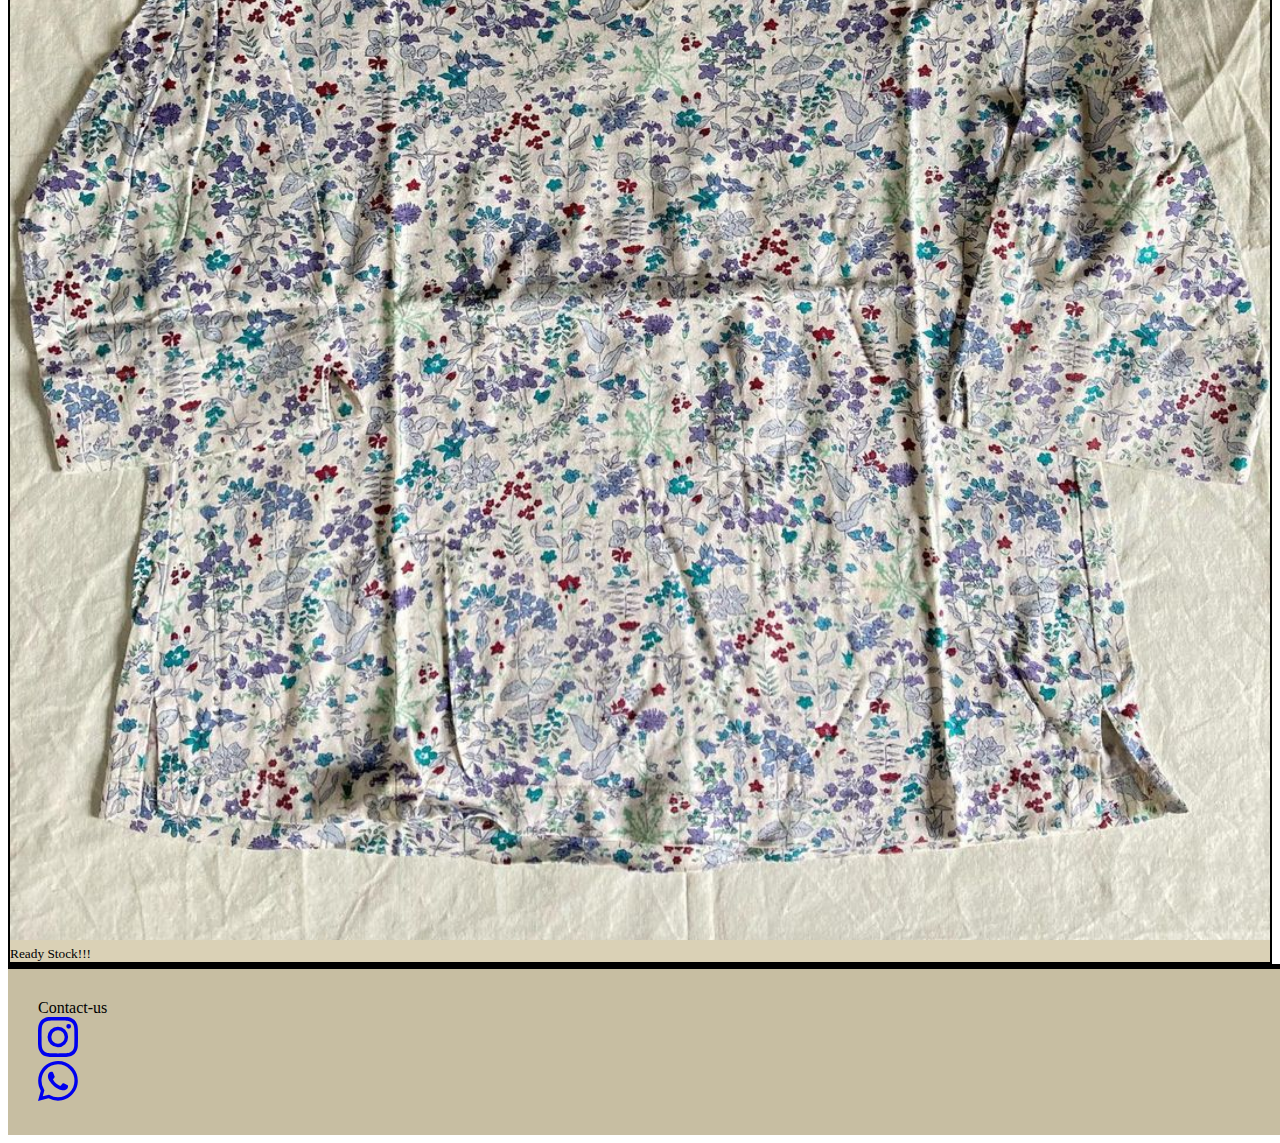
<file: upperwear.html>
<!doctype html>
<html lang="en">

  <head>
    <!-- Required meta tags -->
    <meta charset="utf-8">
    <meta name="viewport" content="width=device-width, initial-scale=1">

    <!-- Bootstrap CSS -->
    <link href="https://cdn.jsdelivr.net/npm/bootstrap@5.1.3/dist/css/bootstrap.min.css" rel="stylesheet" integrity="sha384-1BmE4kWBq78iYhFldvKuhfTAU6auU8tT94WrHftjDbrCEXSU1oBoqyl2QvZ6jIW3" crossorigin="anonymous">
    <link rel="stylesheet" href="css/navbar.css">
    <title>Upperwear</title>
  </head>
  <body>
      <!-- Navbar -->
      <nav class="navbar navbar-expand-lg navbar-light" style="background-color: #C7BEA2; border-bottom: 3px;">
        <div class="container-fluid">
          <a class="navbar-brand" href="index.html">
            <img src="logo.png" alt="" width="250px" >
          </a>
          <button class="navbar-toggler" type="button" data-bs-toggle="collapse" data-bs-target="#navbarNav" aria-controls="navbarNav" aria-expanded="false" aria-label="Toggle navigation">
            <span class="navbar-toggler-icon"></span>
          </button>
          <div class="collapse navbar-collapse" id="navbarNav" ;" >
            <ul class="navbar-nav">
              <li class="nav-item">
                <a class="nav-link " href="newarrival.html"> <img src="shopping-bag-svgrepo-com.svg" alt="" width="16px"> New Arrival</a>
              </li>
              <li class="nav-item ">
                <a class="nav-link" href="upperwear.html"> <img src="shirt-nav.svg" alt="" width="16px"> Upperwear</a>
              </li>
              <li class="nav-item">
                <a class="nav-link img-fluid" href="bottomwear.html"> <img src="short-pants-svgrepo-com.svg" alt="" width="16px"> Bottomwear</a>
              </li>
              <li class="nav-item">
                <a class="nav-link" href="outerwear.html"> <img src="jacket-svgrepo-com.svg" alt="" width="16px"> Outerwear</a>
              </li> 
              <li class="nav-item">
                <a class="nav-link" href="accessories.html"> <img src="accessory-svgrepo-com.svg" alt="" width="16px"> Accessories</a>
              </li> 
            </ul>
          </div>
        </div>
      </nav>

      <!-- Contents -->
      <div class="album py-5">
        <div class="container">
    
          <div class="row row-cols-1 row-cols-sm-2 row-cols-md-3 g-3">
            <div class="col">
              <div class="card shadow-sm">
                <img src="shirt-2.jpg" alt="">
    
                <div class="card-body">
                  <p class="card-text" style="color: rgb(255, 94, 0);">IDR 35.000</p>
                  <p class="card-text" style="color: rgb(255, 94, 0);">Red Armed White Shirt</p>
                  <div class="d-flex justify-content-between align-items-center">
                    <div class="btn-group">
                      <!-- Button trigger modal -->
                      <button type="button" class="btn btn-sm btn-outline-secondary" data-bs-toggle="modal" data-bs-target="#exampleModal">
                        View
                      </button>
                      <!-- Modal -->
                      <div class="modal fade" id="exampleModal" tabindex="-1" aria-labelledby="exampleModalLabel" aria-hidden="true">
                        <div class="modal-dialog ">
                          <div class="modal-content">
                            <div class="modal-header">
                              <h5 class="modal-title" id="exampleModalLabel">Red Armed White Shirt</h5>
                              <button type="button" class="btn-close" data-bs-dismiss="modal" aria-label="Close"></button>
                            </div>
                            <div class="modal-body">
                              <img src="shirt-2.jpg" alt="" class="modal-img" width="100%" height="100%">
                            </div>
                          </div>
                        </div>
                      </div>
                    </div>
                    <small class="text-muted">Sold!!!</small>
                  </div>
                </div>
              </div>
            </div>

            <div class="col">
              <div class="card shadow-sm">
                <img src="shirt-3.jpg" alt="">
                <div class="card-body">
                  <p class="card-text" style="color: rgb(255, 94, 0);">IDR 50.000</p>
                  <p class="card-text" style="color: rgb(255, 94, 0);"> Model of Duty Shity</p>
                  <div class="d-flex justify-content-between align-items-center">
                    <div class="btn-group">
                      <!-- Button trigger modal -->
                      <button type="button" class="btn btn-sm btn-outline-secondary" data-bs-toggle="modal" data-bs-target="#exampleModal2">
                        View
                      </button>
                      <!-- Modal -->
                      <div class="modal fade" id="exampleModal2" tabindex="-1" aria-labelledby="exampleModalLabel" aria-hidden="true">
                        <div class="modal-dialog">
                          <div class="modal-content">
                            <div class="modal-header">
                              <h5 class="modal-title" id="exampleModalLabel">Model of Duty Shirt</h5>
                              <button type="button" class="btn-close" data-bs-dismiss="modal" aria-label="Close"></button>
                            </div>
                            <div class="modal-body">
                              <img src="shirt-3.jpg" alt="" width="100%" height="100%">
                            </div>
                          </div>
                        </div>
                      </div>
                    </div>
                    <small class="text-muted">Ready Stock!!!</small>
                  </div>
                </div>
              </div>
            </div>

            <div class="col">
              <div class="card shadow-sm">
                <img src="shirt-4.jpg" alt="">
                <div class="card-body">
                  <p class="card-text" style="color: rgb(255, 94, 0);">IDR 15.000</p>
                  <p class="card-text" style="color: rgb(255, 94, 0);"> Red Stripped Shirt <i style="color: brown;">well used</i></p>
                  <div class="d-flex justify-content-between align-items-center">
                    <div class="btn-group">
                      <!-- Button trigger modal -->
                      <button type="button" class="btn btn-sm btn-outline-secondary" data-bs-toggle="modal" data-bs-target="#exampleModal3">
                        View
                      </button>
                      <!-- Modal -->
                      <div class="modal fade" id="exampleModal3" tabindex="-1" aria-labelledby="exampleModalLabel" aria-hidden="true">
                        <div class="modal-dialog">
                          <div class="modal-content">
                            <div class="modal-header">
                              <h5 class="modal-title" id="exampleModalLabel">Red Stripped Shirt</h5>
                              <button type="button" class="btn-close" data-bs-dismiss="modal" aria-label="Close"></button>
                            </div>
                            <div class="modal-body">
                              <img src="shirt-4.jpg" alt="" width="100%" height="100%">
                            </div>
                          </div>
                        </div>
                      </div>
                    </div>
                    <small class="text-muted">Ready Stock!!!</small>
                  </div>
                </div>
              </div>
            </div>

            <div class="col">
              <div class="card shadow-sm">
                <img src="shirt-5.jpg" alt="">
                <div class="card-body">
                  <p class="card-text" style="color: rgb(255, 94, 0);">IDR 25.000</p>
                  <p class="card-text" style="color: rgb(255, 94, 0);"> Floral Blouse</p>
                  <div class="d-flex justify-content-between align-items-center">
                    <div class="btn-group">
                      <!-- Button trigger modal -->
                      <button type="button" class="btn btn-sm btn-outline-secondary" data-bs-toggle="modal" data-bs-target="#exampleModal4">
                        View
                      </button>
                      <!-- Modal -->
                      <div class="modal fade" id="exampleModal4" tabindex="-1" aria-labelledby="exampleModalLabel" aria-hidden="true">
                        <div class="modal-dialog">
                          <div class="modal-content">
                            <div class="modal-header">
                              <h5 class="modal-title" id="exampleModalLabel">Floral Blouse</h5>
                              <button type="button" class="btn-close" data-bs-dismiss="modal" aria-label="Close"></button>
                            </div>
                            <div class="modal-body">
                              <img src="shirt-5.jpg" alt="" width="100%" height="100%">
                            </div>
                          </div>
                        </div>
                      </div>
                    </div>
                    <small class="text-muted">Ready Stock!!!</small>
                  </div>
                </div>
              </div>
            </div>
          </div>
          </div>  
          </div>


          <!-- footer section -->
           <footer class="footer">
            <div class="container-fluid">
             <div class="row text-center">
              <div class="col-lg-12" >Contact-us</div>
             </div>
             <div class="row justify-content-center text-center">
              <div class="col-lg-6">
               <a href="https://www.instagram.com/bajudidi/"><svg xmlns="http://www.w3.org/2000/svg" width="40" height="40" fill="currentColor" class="bi bi-instagram" viewBox="0 0 16 16">
                <path d="M8 0C5.829 0 5.556.01 4.703.048 3.85.088 3.269.222 2.76.42a3.917 3.917 0 0 0-1.417.923A3.927 3.927 0 0 0 .42 2.76C.222 3.268.087 3.85.048 4.7.01 5.555 0 5.827 0 8.001c0 2.172.01 2.444.048 3.297.04.852.174 1.433.372 1.942.205.526.478.972.923 1.417.444.445.89.719 1.416.923.51.198 1.09.333 1.942.372C5.555 15.99 5.827 16 8 16s2.444-.01 3.298-.048c.851-.04 1.434-.174 1.943-.372a3.916 3.916 0 0 0 1.416-.923c.445-.445.718-.891.923-1.417.197-.509.332-1.09.372-1.942C15.99 10.445 16 10.173 16 8s-.01-2.445-.048-3.299c-.04-.851-.175-1.433-.372-1.941a3.926 3.926 0 0 0-.923-1.417A3.911 3.911 0 0 0 13.24.42c-.51-.198-1.092-.333-1.943-.372C10.443.01 10.172 0 7.998 0h.003zm-.717 1.442h.718c2.136 0 2.389.007 3.232.046.78.035 1.204.166 1.486.275.373.145.64.319.92.599.28.28.453.546.598.92.11.281.24.705.275 1.485.039.843.047 1.096.047 3.231s-.008 2.389-.047 3.232c-.035.78-.166 1.203-.275 1.485a2.47 2.47 0 0 1-.599.919c-.28.28-.546.453-.92.598-.28.11-.704.24-1.485.276-.843.038-1.096.047-3.232.047s-2.39-.009-3.233-.047c-.78-.036-1.203-.166-1.485-.276a2.478 2.478 0 0 1-.92-.598 2.48 2.48 0 0 1-.6-.92c-.109-.281-.24-.705-.275-1.485-.038-.843-.046-1.096-.046-3.233 0-2.136.008-2.388.046-3.231.036-.78.166-1.204.276-1.486.145-.373.319-.64.599-.92.28-.28.546-.453.92-.598.282-.11.705-.24 1.485-.276.738-.034 1.024-.044 2.515-.045v.002zm4.988 1.328a.96.96 0 1 0 0 1.92.96.96 0 0 0 0-1.92zm-4.27 1.122a4.109 4.109 0 1 0 0 8.217 4.109 4.109 0 0 0 0-8.217zm0 1.441a2.667 2.667 0 1 1 0 5.334 2.667 2.667 0 0 1 0-5.334z"/>
              </svg></a>
              </div>                        
              <div class="col-lg-6">
               <a href="https://wa.me/6281292978895?text=Hallo!%20saya%20tertarik%20dengan%20produk%20bajudidi"><svg xmlns="http://www.w3.org/2000/svg" width="40" height="40" fill="currentColor" class="bi bi-whatsapp" viewBox="0 0 16 16">
                <path d="M13.601 2.326A7.854 7.854 0 0 0 7.994 0C3.627 0 .068 3.558.064 7.926c0 1.399.366 2.76 1.057 3.965L0 16l4.204-1.102a7.933 7.933 0 0 0 3.79.965h.004c4.368 0 7.926-3.558 7.93-7.93A7.898 7.898 0 0 0 13.6 2.326zM7.994 14.521a6.573 6.573 0 0 1-3.356-.92l-.24-.144-2.494.654.666-2.433-.156-.251a6.56 6.56 0 0 1-1.007-3.505c0-3.626 2.957-6.584 6.591-6.584a6.56 6.56 0 0 1 4.66 1.931 6.557 6.557 0 0 1 1.928 4.66c-.004 3.639-2.961 6.592-6.592 6.592zm3.615-4.934c-.197-.099-1.17-.578-1.353-.646-.182-.065-.315-.099-.445.099-.133.197-.513.646-.627.775-.114.133-.232.148-.43.05-.197-.1-.836-.308-1.592-.985-.59-.525-.985-1.175-1.103-1.372-.114-.198-.011-.304.088-.403.087-.088.197-.232.296-.346.1-.114.133-.198.198-.33.065-.134.034-.248-.015-.347-.05-.099-.445-1.076-.612-1.47-.16-.389-.323-.335-.445-.34-.114-.007-.247-.007-.38-.007a.729.729 0 0 0-.529.247c-.182.198-.691.677-.691 1.654 0 .977.71 1.916.81 2.049.098.133 1.394 2.132 3.383 2.992.47.205.84.326 1.129.418.475.152.904.129 1.246.08.38-.058 1.171-.48 1.338-.943.164-.464.164-.86.114-.943-.049-.084-.182-.133-.38-.232z"/>
              </svg></a>
              </div>                        
             </div>
            </div>        
           </footer>
    <!-- Optional JavaScript; choose one of the two! -->

    <!-- Option 1: Bootstrap Bundle with Popper -->
    <script src="js/bootstrap.min.js"></script>
    

    <!-- Option 2: Separate Popper and Bootstrap JS -->
    <!--
    <script src="https://cdn.jsdelivr.net/npm/@popperjs/core@2.10.2/dist/umd/popper.min.js" integrity="sha384-7+zCNj/IqJ95wo16oMtfsKbZ9ccEh31eOz1HGyDuCQ6wgnyJNSYdrPa03rtR1zdB" crossorigin="anonymous"></script>
    <script src="https://cdn.jsdelivr.net/npm/bootstrap@5.1.3/dist/js/bootstrap.min.js" integrity="sha384-QJHtvGhmr9XOIpI6YVutG+2QOK9T+ZnN4kzFN1RtK3zEFEIsxhlmWl5/YESvpZ13" crossorigin="anonymous"></script>
    -->
  </body>
</html>
</file>
<file: style.css>
nav {
  border-bottom: 5px solid #000000;
}

.nav-item {
color: rgba(71, 71, 71, 0.918);
      font-size: 24px;
      margin: 0 7px;
      justify-content: space-between;
      background: #FFFFFF;
      border: 1px solid #a1a1a1;
      box-sizing: border-box;
      box-shadow: 5px 5px 4px rgba(0, 0, 0, 0.25);
      border-radius: 5px;
      padding: 5px 3px;
}


.jumbotron {
  background-image: url(vintage-clothes-thrift-shopping-feature.jpg);
  border-top: 5px solid black;
  background-size: cover;
}

.jumbotron .container {

    font-size: 24px;
    font-weight: 500;
  
}
.jumbotron .container h1 {
  color: rgb(221, 221, 221); 
  font-weight: 400; 
  -webkit-text-stroke: 1px black;
  text-shadow:  5px 5px 4px #000000;
  margin-bottom: 10px;
}
.jumbotron .container p {
  background-color: black;
  border: 1px solid rgb(65, 65, 65);
  box-shadow: 5px 5px 4px rgba(216, 216, 216, 0.25);
  display: inline-block;
  color: rgb(221, 221, 221);
  padding: 5px 3px;
  font-family: Verdana, Geneva, Tahoma, sans-serif;
}

footer {
  background-color:#C7BEA2;
  outline: black;
  outline-width: 5cm;
 width: 100%;
 height: 100%;
 padding: 30px;
 border-top: 5px solid #000000;
}
</file>
<file: css/navbar.css>
.album {
        background-color: #dad1b6;
    }
    nav {
        border-bottom: 5px solid #000000;
    }
    .nav-item {
    color: rgba(71, 71, 71, 0.918);
            font-size: 24px;
            margin: 0 7px;
            justify-content: space-between;
            background: #FFFFFF;
            border: 1px solid #a1a1a1;
            box-sizing: border-box;
            box-shadow: 5px 5px 4px rgba(0, 0, 0, 0.25);
            border-radius: 5px;
            padding: 5px 3px;;
   }



   .card {
        border: 2px solid black;
   }

   footer {
        background-color:#C7BEA2;
        outline: black;
        outline-width: 5cm;
       width: 100%;
       height: 100%;
       padding: 30px;
       border-top: 5px solid #000000;
       margin: 0px;

   }
</file>
